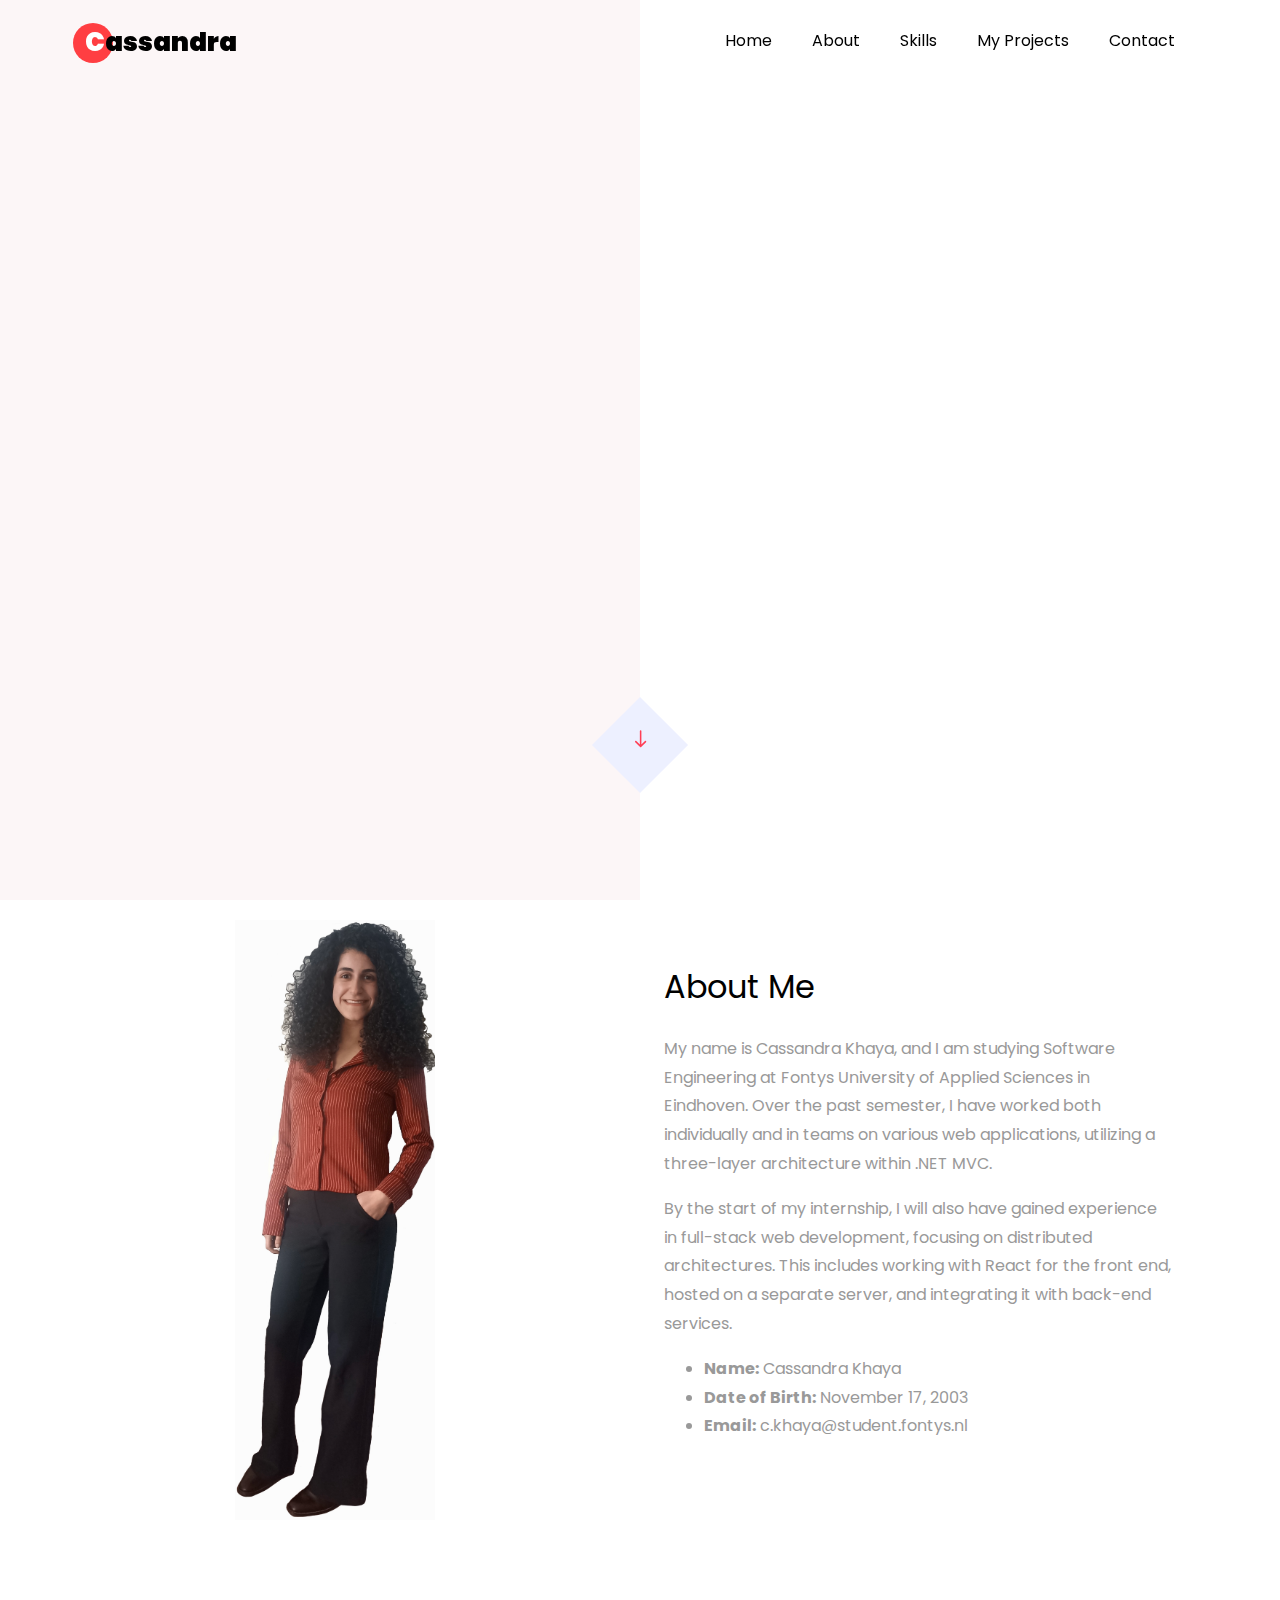
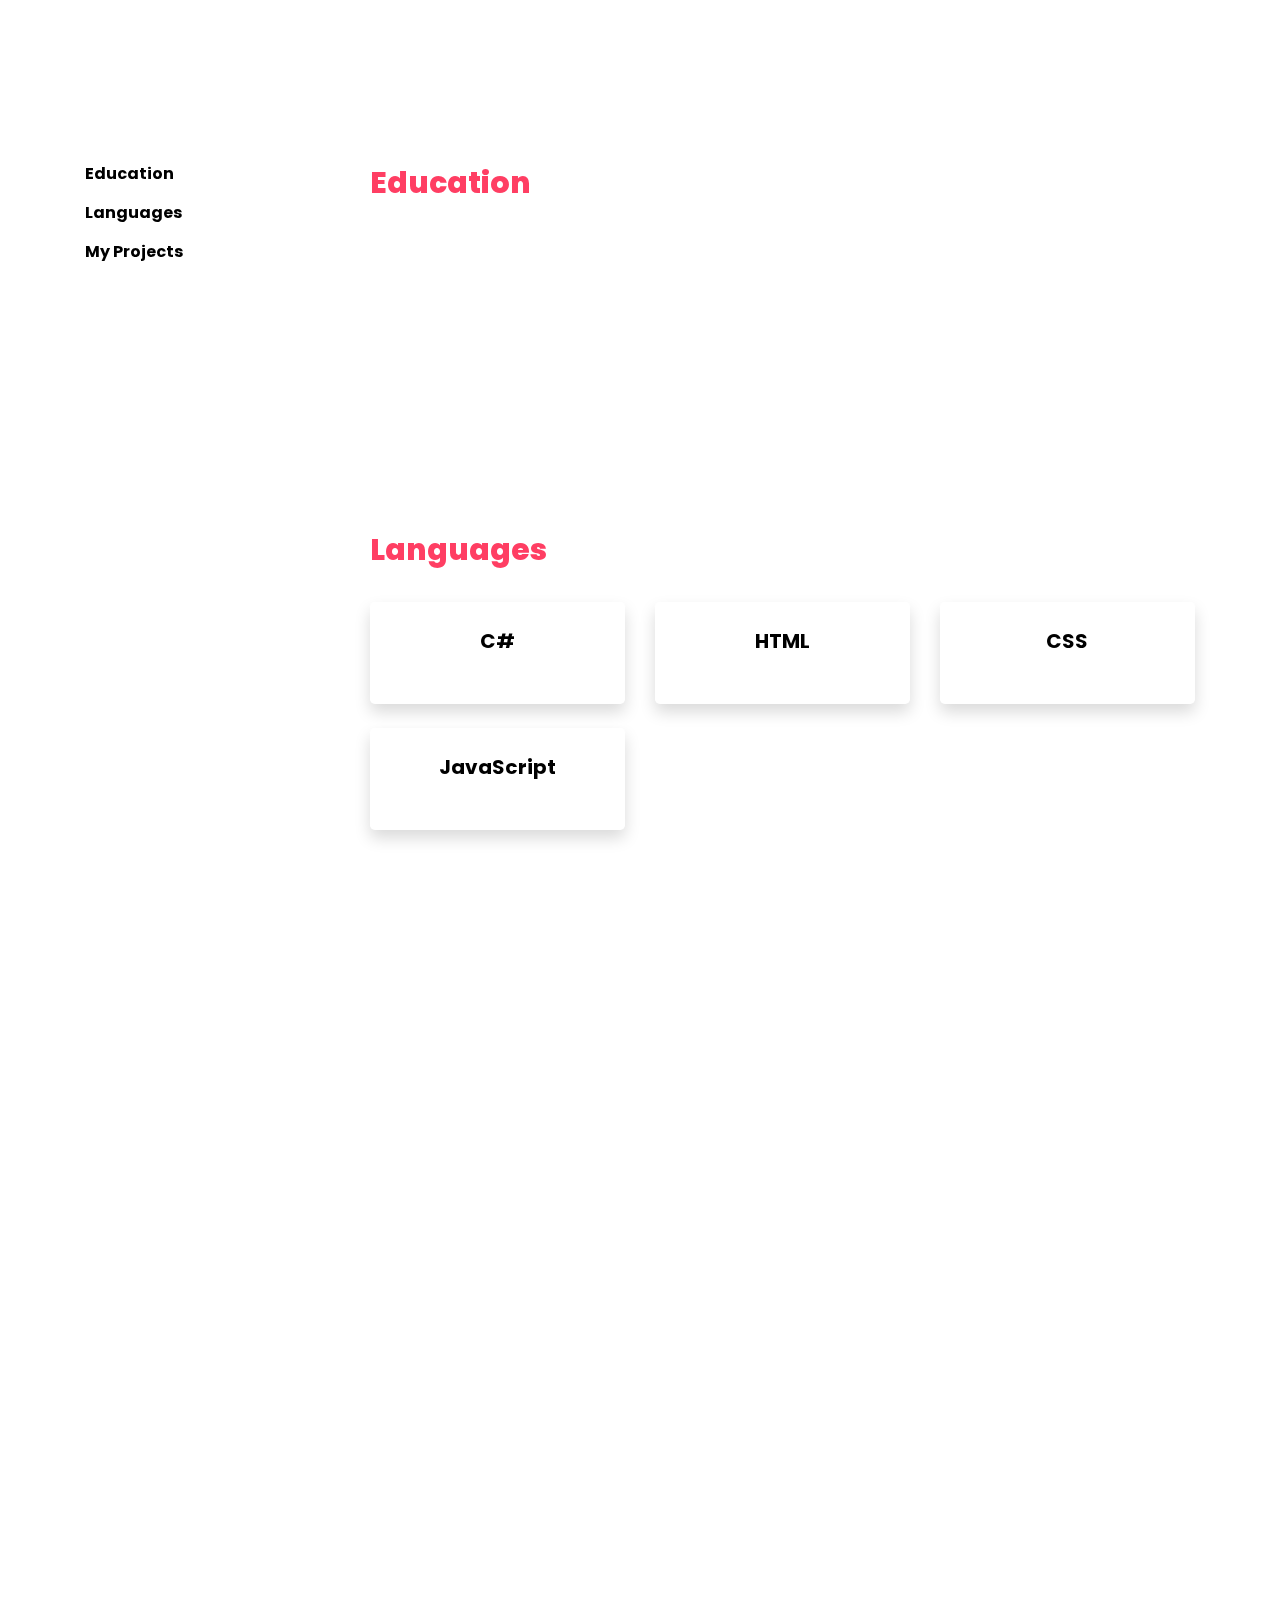
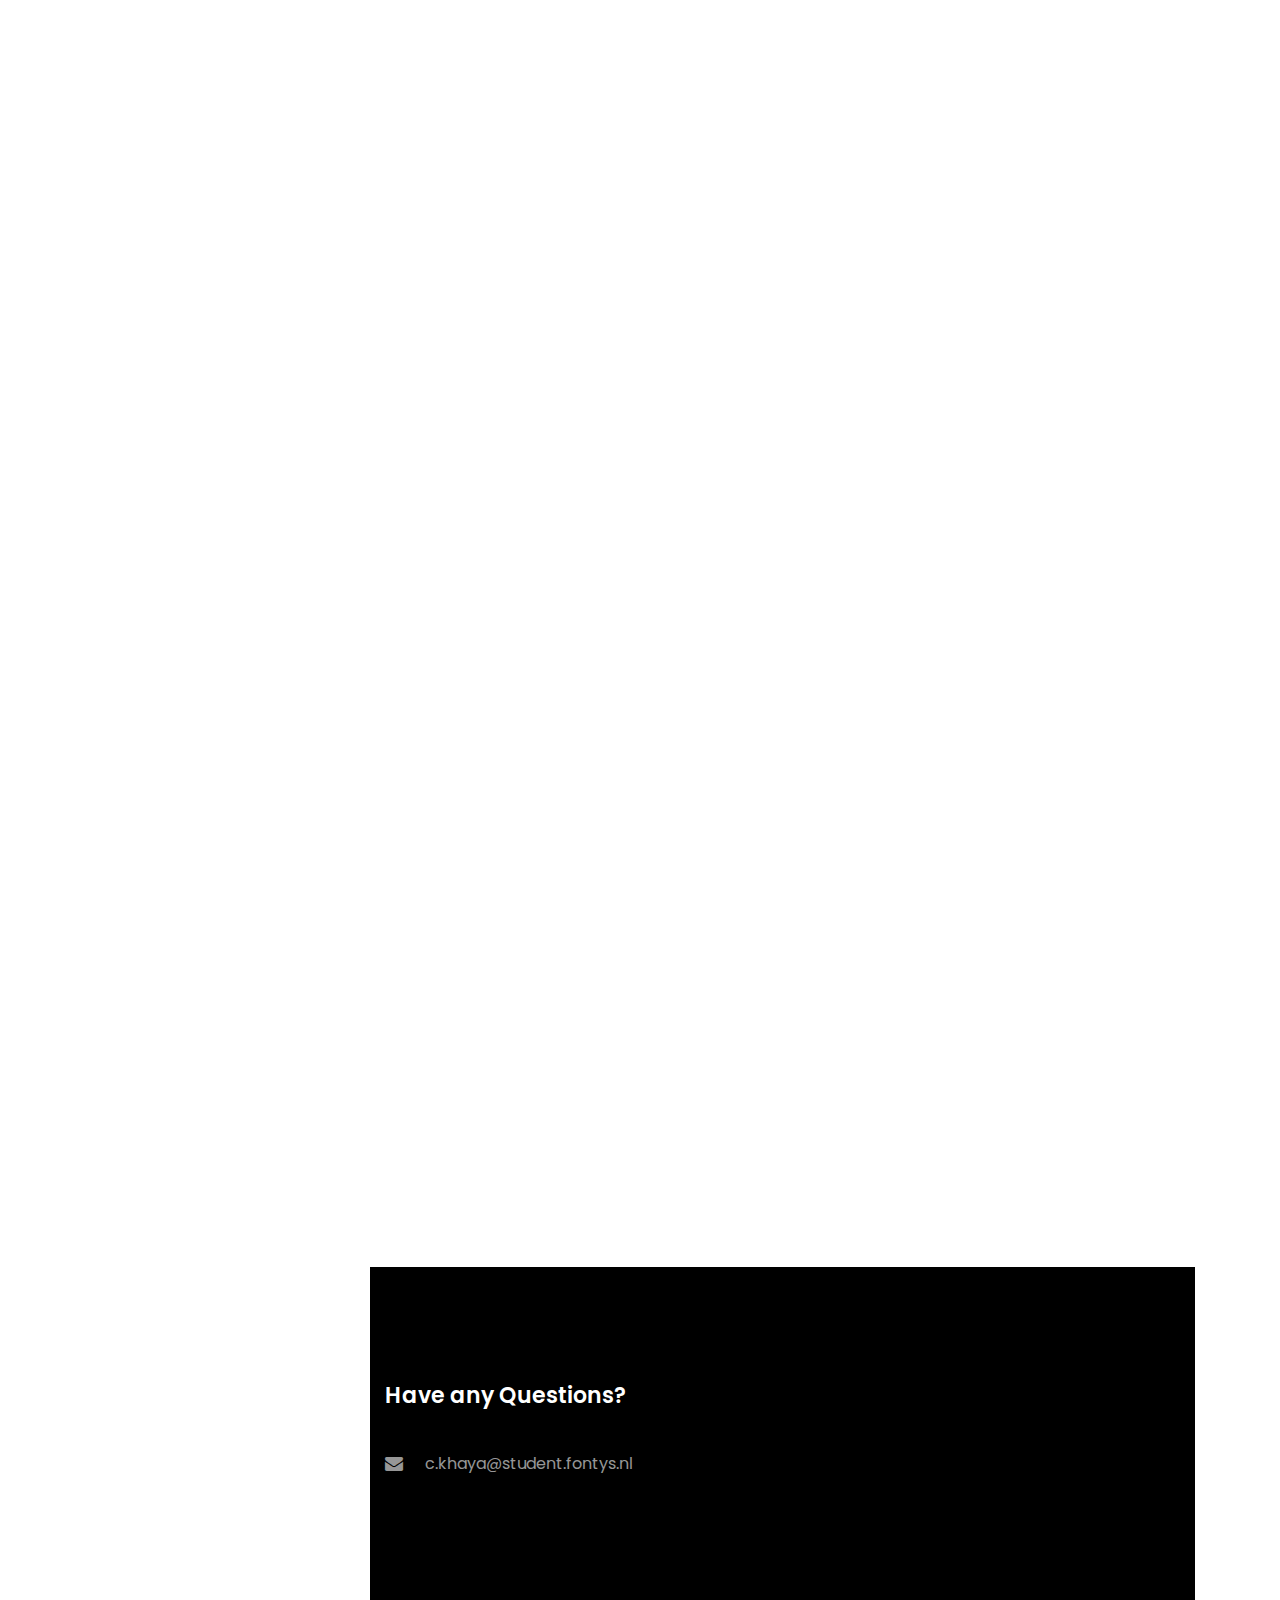
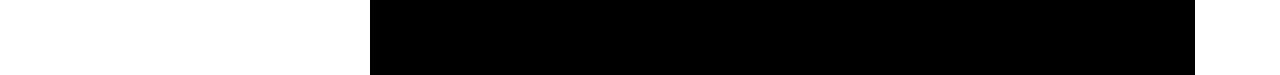
<file: index.html>
<!DOCTYPE html>
<html lang="en">

<head>
	<title>Cassandra </title>
	<meta charset="utf-8">
	<meta name="viewport" content="width=device-width, initial-scale=1, shrink-to-fit=no">

	<link href="https://fonts.googleapis.com/css?family=Poppins:100,200,300,400,500,600,700,800,900" rel="stylesheet">

	<link rel="stylesheet" href="css/open-iconic-bootstrap.min.css">
	<link rel="stylesheet" href="css/animate.css">

	<link rel="stylesheet" href="css/owl.carousel.min.css">
	<link rel="stylesheet" href="css/owl.theme.default.min.css">
	<link rel="stylesheet" href="css/magnific-popup.css">

	<link rel="stylesheet" href="css/aos.css">

	<link rel="stylesheet" href="css/ionicons.min.css">

	<link rel="stylesheet" href="css/flaticon.css">
	<link rel="stylesheet" href="css/icomoon.css">
	<link rel="stylesheet" href="css/style.css">
</head>

<body data-spy="scroll" data-target=".site-navbar-target" data-offset="300">


	<nav class="navbar navbar-expand-lg navbar-dark ftco_navbar ftco-navbar-light site-navbar-target" id="ftco-navbar">
		<div class="container">
			<a class="navbar-brand" href="index.html"><span>C</span>assandra</a>
			<button class="navbar-toggler js-fh5co-nav-toggle fh5co-nav-toggle" type="button" data-toggle="collapse"
				data-target="#ftco-nav" aria-controls="ftco-nav" aria-expanded="false" aria-label="Toggle navigation">
				<span class="oi oi-menu"></span> Menu
			</button>

			<div class="collapse navbar-collapse" id="ftco-nav">
				<ul class="navbar-nav nav ml-auto">
					<li class="nav-item"><a href="#home-section" class="nav-link"><span>Home</span></a></li>
					<li class="nav-item"><a href="#about-section" class="nav-link"><span>About</span></a></li>
					<li class="nav-item"><a href="#resume-section" class="nav-link"><span>Skills</span></a></li>
					<li class="nav-item"><a href="#blog-section" class="nav-link"><span>My Projects</span></a></li>
					<li class="nav-item"><a href="#contact-section" class="nav-link"><span>Contact</span></a></li>
				</ul>
			</div>
		</div>
	</nav>
	<section class="hero-wrap js-fullheight">
		<div class="overlay"></div>
		<div class="container">
			<div class="row no-gutters slider-text js-fullheight justify-content-center align-items-center">
				<div class="col-lg-8 col-md-6 ftco-animate d-flex align-items-center">
					<div class="text text-center">
						<span class="subheading">Hey! I am</span>
						<h1>Cassandra Khaya</h1>
						<h2>I'm a
							<span class="txt-rotate" data-period="2000"
								data-rotate='[ "Web Designer.", "Developer.", "Painter.", "Sculptor.", "Creative Artist." ]'></span>
						</h2>
					</div>
				</div>
			</div>
		</div>
		</div>
		<div class="mouse">
			<a href="#" class="mouse-icon">
				<div class="mouse-wheel"><span class="ion-ios-arrow-round-down"></span></div>
			</a>
		</div>
	</section>
	<section class="ftco-about img ftco-section ftco-no-pt ftco-no-pb" id="about-section">
		<div class="container">
			<div class="row d-flex no-gutters align-items-center"> <!-- Center aligns image and text -->
				<!-- Image Column -->
				<div class="col-md-6 col-lg-6 d-flex">
					<div class="img-about img d-flex align-items-stretch flex-shrink-0"
						style="max-width: 500px; height: 600px; margin-top: 20px;">
						<!-- Adjust margin-top to lower image -->
						<div class="overlay"></div>
						<div class="img d-flex align-self-stretch align-items-center" style="background-image:url(images/about.jpg); 
                                background-size: contain; 
                                background-position: center top; 
                                background-repeat: no-repeat; 
                                width: 100%; height: 100%;">
						</div>
					</div>
				</div>

				<!-- Text Column -->
				<div class="col-md-6 col-lg-6 d-flex align-items-center">
					<div class="about-text p-4">
						<h2 class="mb-4">About Me</h2>
						<p>
							My name is Cassandra Khaya, and I am studying Software Engineering at Fontys University of
							Applied Sciences in Eindhoven.
							Over the past semester, I have worked both individually and in teams on various web
							applications, utilizing a three-layer
							architecture within .NET MVC.
						</p>
						<p>
							By the start of my internship, I will also have gained experience in full-stack web
							development, focusing on distributed architectures.
							This includes working with React for the front end, hosted on a separate server, and
							integrating it with back-end services.
						</p>
						<ul>
							<li><strong>Name:</strong> Cassandra Khaya</li>
							<li><strong>Date of Birth:</strong> November 17, 2003</li>
							<li><strong>Email:</strong> c.khaya@student.fontys.nl</li>
						</ul>
						<!--<a href="#" class="btn btn-primary">Download CV</a>-->
					</div>
				</div>
			</div>
		</div>
	</section>

	<!--
				<section class="ftco-about img ftco-section ftco-no-pt ftco-no-pb" id="about-section">
    	<div class="container">
    		<div class="row d-flex no-gutters">
    			<div class="col-md-6 col-lg-6 d-flex">
    				<div class="img-about img d-flex align-items-stretch">
									<div class="overlay"></div>
	    				<div class="img d-flex align-self-stretch align-items-center" style="background-image:url(images/about.jpg);">
						<div class="img-about img d-flex align-items-stretch flex-shrink-0" style="max-width: 400px; height: 500px;">
    <div class="overlay"></div>
    <div class="img d-flex align-self-stretch align-items-center" style="background-image:url(images/about.jpg); background-size: contain; background-position: center center; background-repeat: no-repeat; width: 100%; height: 100%;">
    </div>
</div>
	
	    				</div>
    				</div>
    			</div>
    			<div class="col-md-6 col-lg-6 pl-md-5 py-5">
    				<div class="row justify-content-start pb-3">
		          <div class="col-md-12 heading-section ftco-animate">
		          	<h1 class="big">About</h1>
		            <h2 class="mb-4">About Me</h2>
		            <p>My name is Cassandra Khaya, and I am studying Software Engineering at Fontys University of Applied Sciences in Eindhoven. Over the past semester, I have worked both individually and in teams on various web applications, utilizing a three-layer architecture within .NET MVC. By the start of my internship, I will also have gained experience in full-stack web development, focusing on distributed architectures. This includes working with React for the front end, hosted on a separate server, and integrating it with back-end services.</p>
		            <ul class="about-info mt-4 px-md-0 px-2">
		            	<li class="d-flex"><span>Name:</span> <span>Cassandra Khaya</span></li>
		            	<li class="d-flex"><span>Date of birth:</span> <span>November 17, 2003</span></li>
		            	<li class="d-flex"><span>Email:</span> <span>c.khaya@student.fontys.nl</span></li>
		            </ul>
		          </div>
		        </div>
										-->
	<!--
											<div class="counter-wrap ftco-animate d-flex mt-md-3">
              <div class="text">
              	<p class="mb-4">
	                <span class="number" data-number="120">0</span>
	                <span>Project complete</span>
                </p>
																-->
	<!--
																<p><a href="#" class="btn btn-primary py-3 px-3">Download CV</a></p>
              </div>
	          </div>
	        </div>
        </div>
    	</div>
					-->
	</section>

	<section class="ftco-section ftco-partner">
		<div class="container">
			<div class="row">
				<!--
							<div class="col-sm ftco-animate">
    				<a href="#" class="partner"><img src="images/partner-1.png" class="img-fluid" alt="Colorlib Template"></a>
    			</div>
    			<div class="col-sm ftco-animate">
    				<a href="#" class="partner"><img src="images/partner-2.png" class="img-fluid" alt="Colorlib Template"></a>
    			</div>
    			<div class="col-sm ftco-animate">
    				<a href="#" class="partner"><img src="images/partner-3.png" class="img-fluid" alt="Colorlib Template"></a>
    			</div>
    			<div class="col-sm ftco-animate">
    				<a href="#" class="partner"><img src="images/partner-4.png" class="img-fluid" alt="Colorlib Template"></a>
    			</div>
    			<div class="col-sm ftco-animate">
    				<a href="#" class="partner"><img src="images/partner-5.png" class="img-fluid" alt="Colorlib Template"></a>
    			</div>
							-->
			</div>
		</div>
	</section>

	<section class="ftco-section ftco-no-pb goto-here" id="resume-section">
		<div class="container">
			<div class="row">
				<div class="col-md-3">
					<nav id="navi">
						<ul>
							<li><a href="#page-1">Education</a></li>
							<li><a href="#page-3">Languages</a></li>
							<li><a href="#page-5">My Projects</a></li>


						</ul>
					</nav>
				</div>
				<div class="col-md-9">
					<div id="page-1" class="page one">
						<h2 class="heading">Education</h2>
						<div class="resume-wrap d-flex ftco-animate">
							<div class="icon d-flex align-items-center justify-content-center">
								<span class="flaticon-ideas"></span>
							</div>
							<div class="text pl-3">
								<span class="date">2023-now</span>
								<h2>Associate Degree Software Engineering</h2>
								<span class="position">Fontys ICT, Eindhoven</span>
							</div>
						</div>
						<div class="resume-wrap d-flex ftco-animate">
							<div class="icon d-flex align-items-center justify-content-center">
								<span class="flaticon-ideas"></span>
							</div>
							<div class="text pl-3">
								<span class="date">2022-2023</span>
								<h2>Bachelor Art Education</h2>
								<span class="position">Fontys Art Academy </span>
							</div>
						</div>
						<!--
									<div class="resume-wrap d-flex ftco-animate">
	    					<div class="icon d-flex align-items-center justify-content-center">
					    		<span class="flaticon-ideas"></span>
					    	</div>
					    	<div class="text pl-3">
		    					<span class="date">2014-2015</span>
		    					<h2>Diploma in Computer</h2>
		    					<span class="position">Cambridge University</span>
		    					<p>A small river named Duden flows by their place and supplies it with the necessary regelialia. It is a paradisematic country, in which roasted parts of sentences fly into your mouth.</p>
		    				</div>
	    				</div>
	    				<div class="resume-wrap d-flex ftco-animate">
	    					<div class="icon d-flex align-items-center justify-content-center">
					    		<span class="flaticon-ideas"></span>
					    	</div>
					    	<div class="text pl-3">
		    					<span class="date">2014-2015</span>
		    					<h2>Art &amp; Creative Director</h2>
		    					<span class="position">Cambridge University</span>
		    					<p>A small river named Duden flows by their place and supplies it with the necessary regelialia. It is a paradisematic country, in which roasted parts of sentences fly into your mouth.</p>
		    				</div>
	    				</div>
					  </div>
							-->

						<!--
							<div id="page-2" class= "page two">
					  	<h2 class="heading">Experience</h2>
					    <div class="resume-wrap d-flex ftco-animate">
					    	<div class="icon d-flex align-items-center justify-content-center">
					    		<span class="flaticon-ideas"></span>
					    	</div>
					    	<div class="text pl-3">
		    					<span class="date">2014-2015</span>
		    					<h2>Software Developer</h2>
		    					<span class="position">Cambridge University</span>
		    					<p>A small river named Duden flows by their place and supplies it with the necessary regelialia. It is a paradisematic country, in which roasted parts of sentences fly into your mouth.</p>
		    				</div>
	    				</div>
	    				<div class="resume-wrap d-flex ftco-animate">
	    					<div class="icon d-flex align-items-center justify-content-center">
					    		<span class="flaticon-ideas"></span>
					    	</div>
					    	<div class="text pl-3">
		    					<span class="date">2014-2015</span>
		    					<h2>Web Designer</h2>
		    					<span class="position">Cambridge University</span>
		    					<p>A small river named Duden flows by their place and supplies it with the necessary regelialia. It is a paradisematic country, in which roasted parts of sentences fly into your mouth.</p>
		    				</div>
	    				</div>
	    				<div class="resume-wrap d-flex ftco-animate">
	    					<div class="icon d-flex align-items-center justify-content-center">
					    		<span class="flaticon-ideas"></span>
					    	</div>
					    	<div class="text pl-3">
		    					<span class="date">2014-2015</span>
		    					<h2>Web Marketing</h2>
		    					<span class="position">Cambridge University</span>
		    					<p>A small river named Duden flows by their place and supplies it with the necessary regelialia. It is a paradisematic country, in which roasted parts of sentences fly into your mouth.</p>
		    				</div>
	    				</div>
	    				<div class="resume-wrap d-flex ftco-animate">
	    					<div class="icon d-flex align-items-center justify-content-center">
					    		<span class="flaticon-ideas"></span>
					    	</div>
					    	<div class="text pl-3">
		    					<span class="date">2014-2015</span>
		    					<h2>Art &amp; Creative Director</h2>
		    					<span class="position">Side Tech</span>
		    					<p>A small river named Duden flows by their place and supplies it with the necessary regelialia. It is a paradisematic country, in which roasted parts of sentences fly into your mouth.</p>
		    				</div>
	    				</div>
	    				<div class="resume-wrap d-flex ftco-animate">
	    					<div class="icon d-flex align-items-center justify-content-center">
					    		<span class="flaticon-ideas"></span>
					    	</div>
					    	<div class="text pl-3">
		    					<span class="date">2014-2015</span>
		    					<h2>Wordpress Developer</h2>
		    					<span class="position">Cambridge University</span>
		    					<p>A small river named Duden flows by their place and supplies it with the necessary regelialia. It is a paradisematic country, in which roasted parts of sentences fly into your mouth.</p>
		    				</div>
	    				</div>
	    				<div class="resume-wrap d-flex ftco-animate">
	    					<div class="icon d-flex align-items-center justify-content-center">
					    		<span class="flaticon-ideas"></span>
					    	</div>
					    	<div class="text pl-3">
		    					<span class="date">2017-2018</span>
		    					<h2>UI/UX Designer</h2>
		    					<span class="position">Cambridge University</span>
		    					<p>A small river named Duden flows by their place and supplies it with the necessary regelialia. It is a paradisematic country, in which roasted parts of sentences fly into your mouth.</p>
		    				</div>
	    				</div>
					  </div>
							-->
						<div id="page-3" class="page three">
							<h2 class="heading">Languages</h2>
							<div class="row progress-circle mb-5">
								<div class="col-lg-4 mb-4">
									<div class="bg-white rounded-lg shadow p-4">
										<h2 class="h5 font-weight-bold text-center mb-4">C#</h2>

									</div>
								</div>

								<div class="col-lg-4 mb-4">
									<div class="bg-white rounded-lg shadow p-4">
										<h2 class="h5 font-weight-bold text-center mb-4">HTML</h2>
									</div>
								</div>

								<div class="col-lg-4 mb-4">
									<div class="bg-white rounded-lg shadow p-4">
										<h2 class="h5 font-weight-bold text-center mb-4">CSS</h2>
									</div>
								</div>

								<div class="col-lg-4 mb-4">
									<div class="bg-white rounded-lg shadow p-4">
										<h2 class="h5 font-weight-bold text-center mb-4">JavaScript</h2>
									</div>
								</div>
							</div>

							<!--
							<div id="page-4" class= "page four">
					    <h2 class="heading">Awards</h2>
					    <div class="resume-wrap d-flex ftco-animate">
					    	<div class="icon d-flex align-items-center justify-content-center">
					    		<span class="flaticon-ideas"></span>
					    	</div>
					    	<div class="text pl-3">
		    					<span class="date">2014-2015</span>
		    					<h2>Top 10 Web Developer</h2>
		    					<span class="position">Cambridge University</span>
		    					<p>A small river named Duden flows by their place and supplies it with the necessary regelialia. It is a paradisematic country, in which roasted parts of sentences fly into your mouth.</p>
	    					</div>
	    				</div>
	    				<div class="resume-wrap d-flex ftco-animate">
	    					<div class="icon d-flex align-items-center justify-content-center">
					    		<span class="flaticon-ideas"></span>
					    	</div>
					    	<div class="text pl-3">
		    					<span class="date">2014-2015</span>
		    					<h2>Top 5 LeaderShip Exellence Winner</h2>
		    					<span class="position">Cambridge University</span>
		    					<p>A small river named Duden flows by their place and supplies it with the necessary regelialia. It is a paradisematic country, in which roasted parts of sentences fly into your mouth.</p>
		    				</div>
	    				</div>
	    				<div class="resume-wrap d-flex ftco-animate">
	    					<div class="icon d-flex align-items-center justify-content-center">
					    		<span class="flaticon-ideas"></span>
					    	</div>
					    	<div class="text pl-3">
		    					<span class="date">2014-2015</span>
		    					<h2>Top 4 Web Tester</h2>
		    					<span class="position">Cambridge University</span>
		    					<p>A small river named Duden flows by their place and supplies it with the necessary regelialia. It is a paradisematic country, in which roasted parts of sentences fly into your mouth.</p>
		    				</div>
	    				</div>
	    				<div class="resume-wrap d-flex ftco-animate">
	    					<div class="icon d-flex align-items-center justify-content-center">
					    		<span class="flaticon-ideas"></span>
					    	</div>
					    	<div class="text pl-3">
		    					<span class="date">2014-2015</span>
		    					<h2>Art &amp; Creative Director</h2>
		    					<span class="position">Cambridge University</span>
		    					<p>A small river named Duden flows by their place and supplies it with the necessary regelialia. It is a paradisematic country, in which roasted parts of sentences fly into your mouth.</p>
		    				</div>
	    				</div>
					  </div>
					</div>
					-->
						</div>
					</div>
					<!--</section>-->





					<section class="ftco-section" id="blog-section">
						<div class="container">
							<div class="row justify-content-center mb-5 pb-5">
								<div class="col-md-7 heading-section text-center ftco-animate">
									<!--<h1 class="big big-2">Blog</h1>-->
									<div id="page-5" class="page five">
										<h2 class="heading">My Projects</h2>
										<!--<h2 class="mb-4">My Projects</h2>-->
									</div>
								</div>
								<div class="row d-flex">
									<div class="col-md-4 d-flex ftco-animate">
										<div class="blog-entry justify-content-end">
											<a href="Cre8tfolioII.html" class="block-20"
												style="background-image: url('images/image_1.jpg');">
											</a>
											<div class="text mt-3 float-right d-block">
												<h3 class="heading"><a href="Cre8tfolioII.html">Cre8tfolio II</a></h3>
												<div class="d-flex align-items-center mb-3 meta">
													<p class="mb-0">
														<span class="mr-2">Current Project</span>
														<!--<a href="#" class="mr-2">Admin</a>-->
														<!--<a href="#" class="meta-chat"><span class="icon-chat"></span> 3</a>-->
													</p>
												</div>
												<p>For my current personal project I would like to build a portfolio/
													blog application where users can also view each other’s accounts and
													follow one another. My goal is to create a combination of LinkedIn
													and a normal social media platform.</p>
											</div>
										</div>
									</div>
									<div class="col-md-4 d-flex ftco-animate">
										<div class="blog-entry">
											<a href="SelfServiceRestaurant.html" class="block-20"
												style="background-image: url('images/image_3.jpg');">
											</a>
											<div class="text mt-3 float-right d-block">
												<h3 class="heading"><a href="SelfServiceRestaurant.html">Self Service
														Restaurant Application</a></h3>
												<div class="d-flex align-items-center mb-3 meta">
													<p class="mb-0">
														<span class="mr-2">Current Project</span>
														<!--<a href="#" class="mr-2">Admin</a>-->
													</p>
												</div>
												<p>This QR-based restaurant ordering system enables customers to scan a
													QR code to access a digital menu, place orders, and send them
													directly to the kitchen, where staff can manage and track orders in
													real time.</p>
											</div>
										</div>
									</div>
									<div class="col-md-4 d-flex ftco-animate">
										<div class="blog-entry justify-content-end">
											<a href="Cre8tfolioI.html" class="block-20"
												style="background-image: url('images/SmallerpageI.jpg');">
											</a>
											<div class="text mt-3 float-right d-block">
												<h3 class="heading"><a href="Cre8tfolioI.html">Cre8tfolio I</a></h3>
												<div class="d-flex align-items-center mb-3 meta">
													<p class="mb-0">
														<span class="mr-2">January 17, 2025</span>
														<!--<a href="#" class="mr-2">Admin</a>-->
													</p>
												</div>
												<p>The portfolio application is a platform for showcasing projects
													through interconnected portfolio and blog posts, featuring user
													authentication, CRUD operations, image uploads, and a blog-style
													layout, built with a three-layer architecture (BLL, DAL, PL) using
													C# and HTML/CSS.</p>
											</div>

										</div>
									</div>
									<div class="col-md-4 d-flex ftco-animate">
										<div class="blog-entry">
											<a href="RockstarsIT.html" class="block-20"
												style="background-image: url('images/image_333.jpg');">
											</a>
											<div class="text mt-3 float-right d-block">
												<h3 class="heading"><a href="RockstarsIT.html">Rockstars IT Den
														Bosch</a></h3>
												<div class="d-flex align-items-center mb-3 meta">
													<p class="mb-0">
														<span class="mr-2">January 17, 2025</span>
														<!--<a href="#" class="mr-2">Admin</a>-->
													</p>
												</div>
												<p>The Rockstar Proftaak is an application designed to manage, send, and
													analyze surveys within an organization, specifically targeting
													squads (groups of Rockstar IT professionals). </p>
											</div>

										</div>
									</div>
								</div>
							</div>
					</section>






					<footer class="ftco-footer ftco-section">
						<div class="container">
							<div class="row mb-5">



								<div class="col-md">
									<div class="ftco-footer-widget mb-4">
										<h2 class="ftco-heading-2">Have any Questions?</h2>
										<div class="block-23 mb-3">
											<ul>
												<li><a href="#"><span class="icon icon-envelope"></span><span
															class="text">c.khaya@student.fontys.nl</span></a></li>
											</ul>


										</div>
									</div>
								</div>
							</div>
							<div class="row">
								<div class="col-md-12 text-center">


								</div>
							</div>
						</div>
					</footer>



					<!-- loader -->
					<div id="ftco-loader" class="show fullscreen"><svg class="circular" width="48px" height="48px">
							<circle class="path-bg" cx="24" cy="24" r="22" fill="none" stroke-width="4"
								stroke="#eeeeee" />
							<circle class="path" cx="24" cy="24" r="22" fill="none" stroke-width="4"
								stroke-miterlimit="10" stroke="#F96D00" />
						</svg></div>


					<script src="js/jquery.min.js"></script>
					<script src="js/jquery-migrate-3.0.1.min.js"></script>
					<script src="js/popper.min.js"></script>
					<script src="js/bootstrap.min.js"></script>
					<script src="js/jquery.easing.1.3.js"></script>
					<script src="js/jquery.waypoints.min.js"></script>
					<script src="js/jquery.stellar.min.js"></script>
					<script src="js/owl.carousel.min.js"></script>
					<script src="js/jquery.magnific-popup.min.js"></script>
					<script src="js/aos.js"></script>
					<script src="js/jquery.animateNumber.min.js"></script>
					<script src="js/scrollax.min.js"></script>

					<script src="js/main.js"></script>

</body>

</html>
</file>
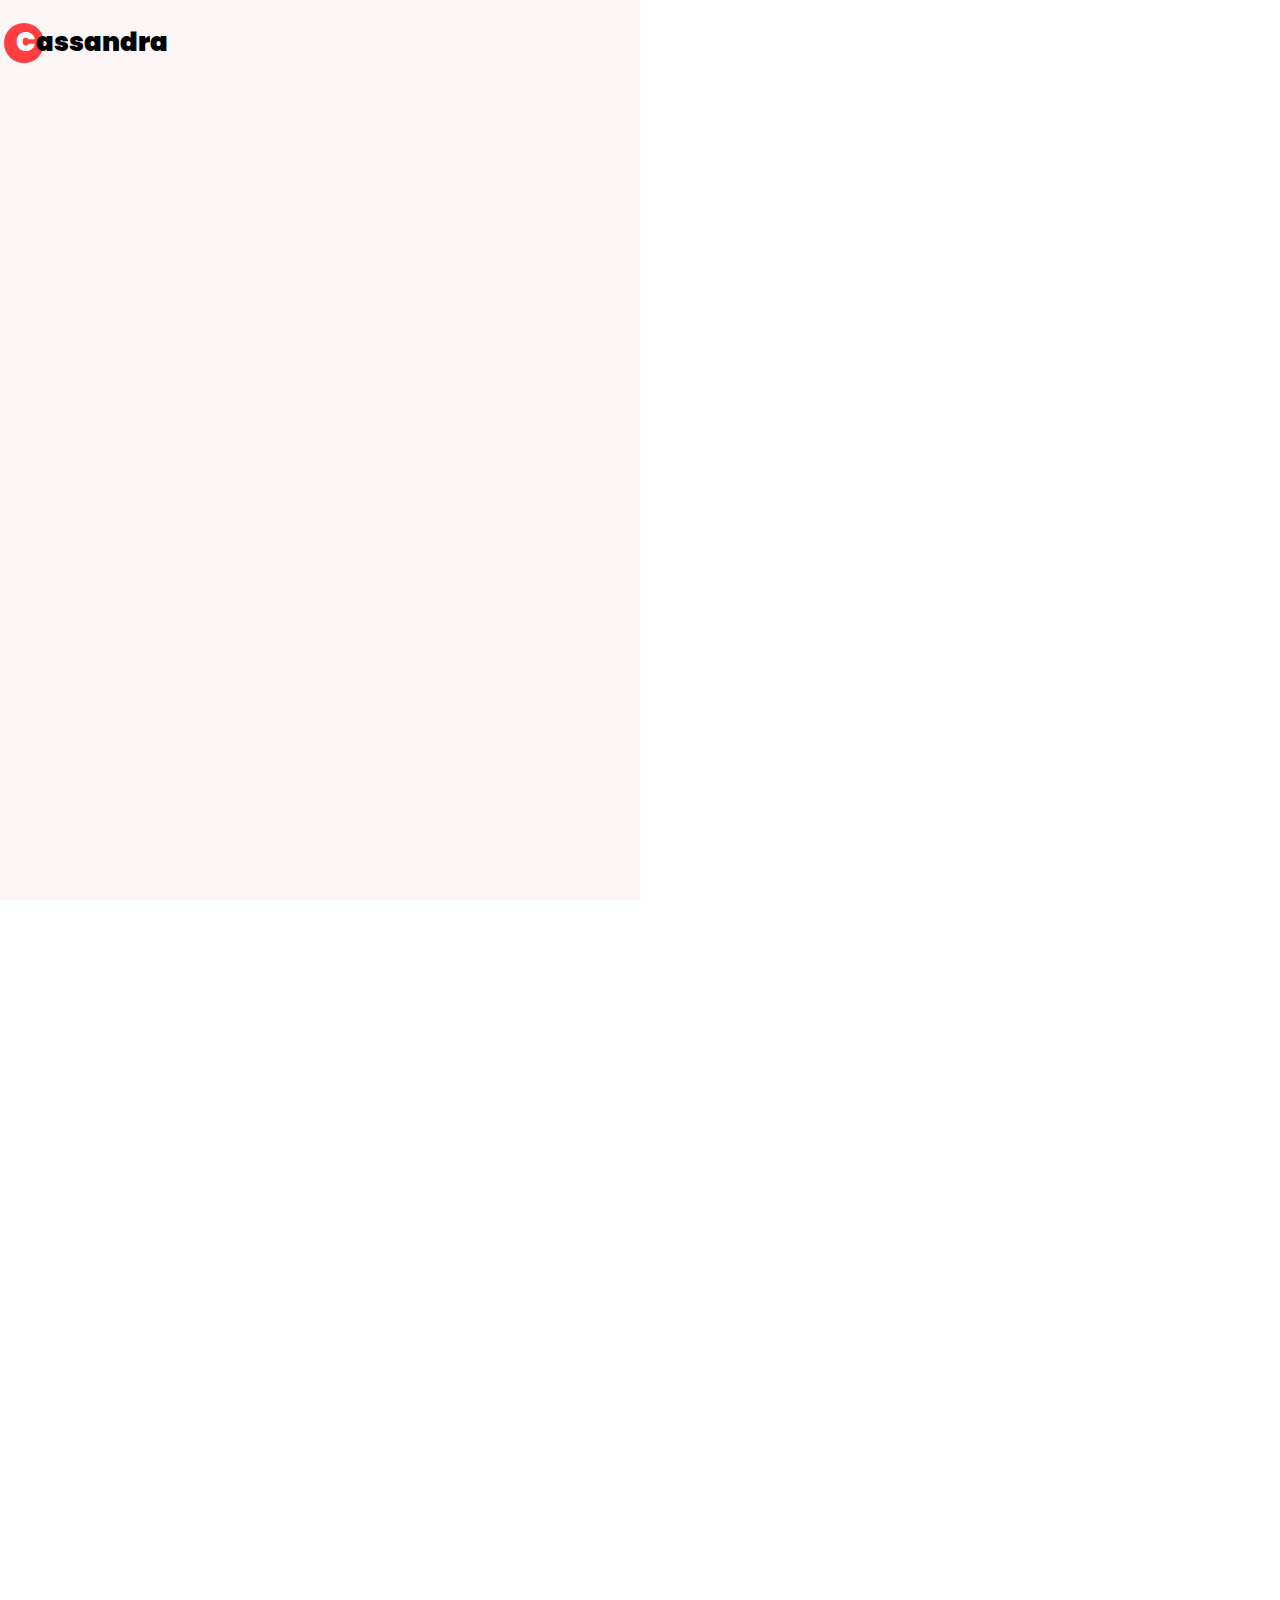
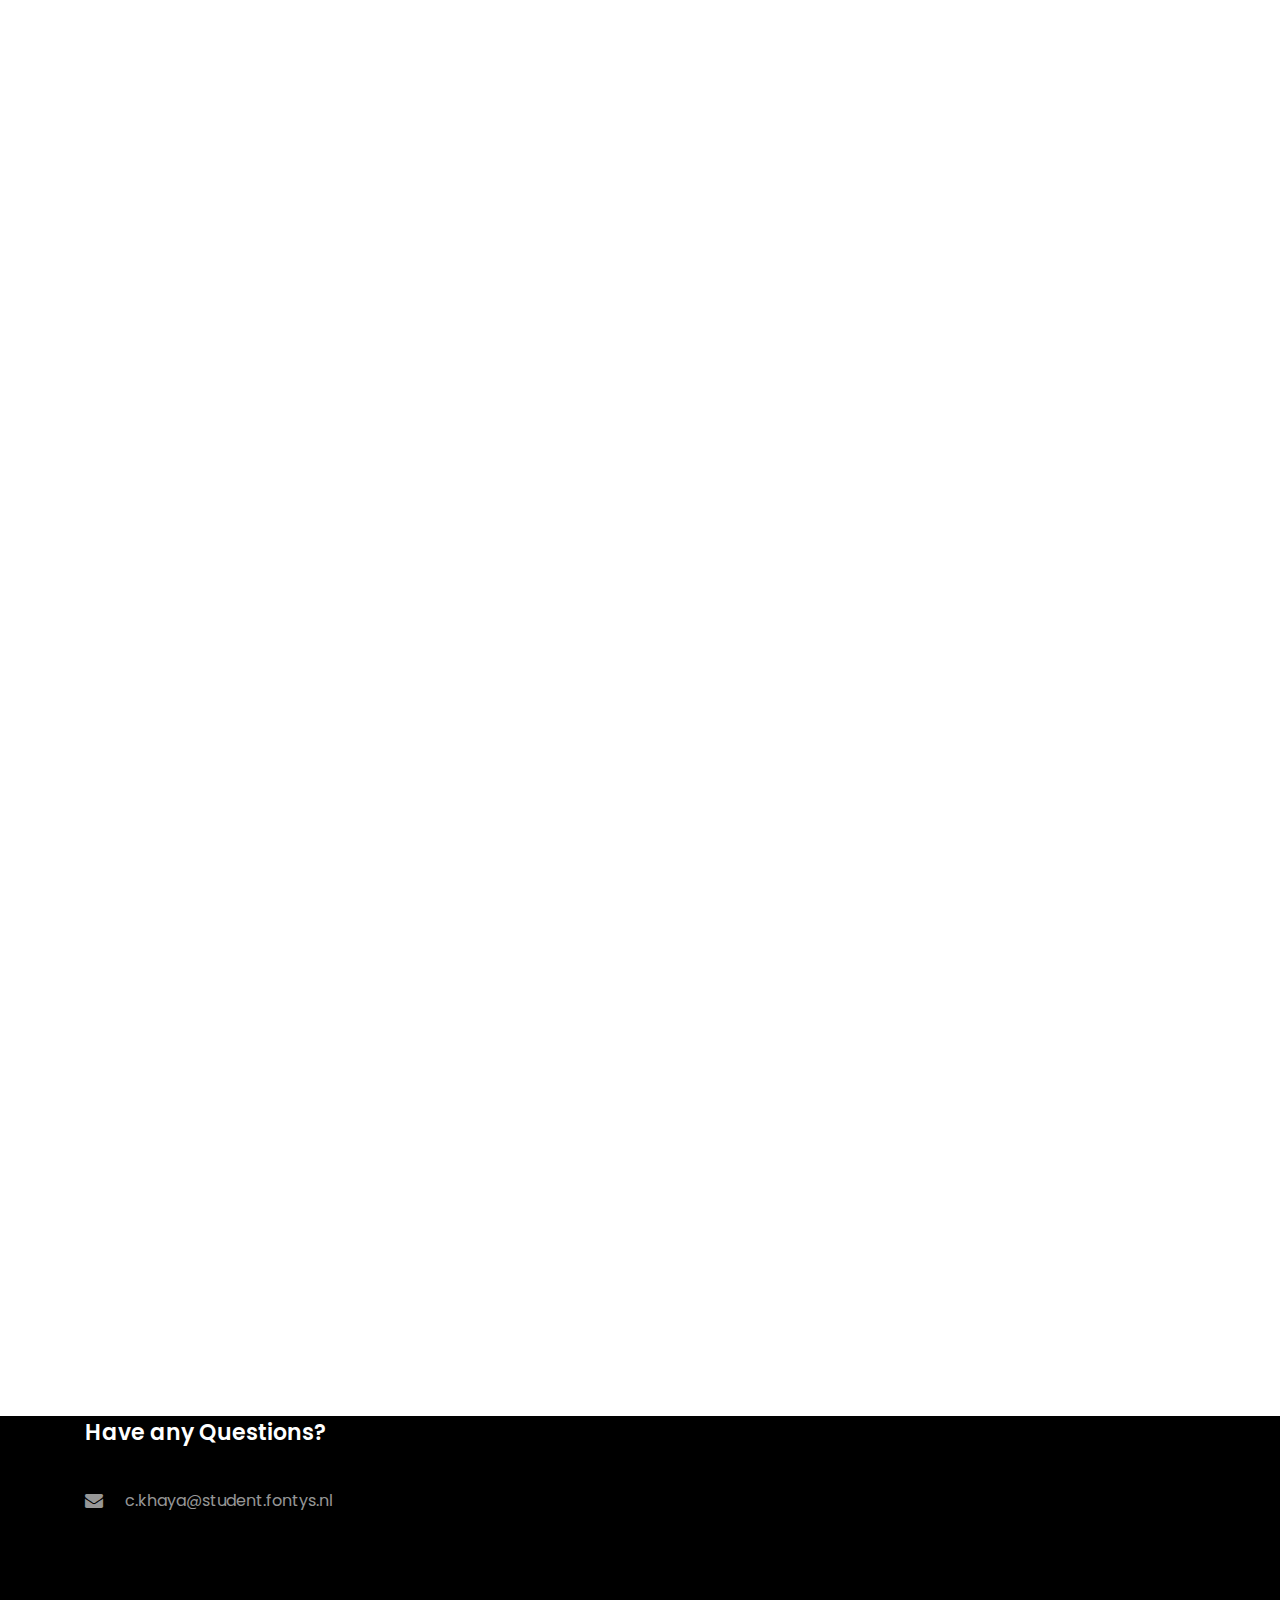
<file: Cre8tfolioI.html>
<!DOCTYPE html>
<html lang="en">

<head>
  <meta charset="utf-8">
  <meta name="viewport" content="width=device-width, initial-scale=1, shrink-to-fit=no">

  <link href="https://fonts.googleapis.com/css?family=Poppins:100,200,300,400,500,600,700,800,900" rel="stylesheet">

  <link rel="stylesheet" href="css/open-iconic-bootstrap.min.css">
  <link rel="stylesheet" href="css/animate.css">
  <link rel="stylesheet" href="css/owl.carousel.min.css">
  <link rel="stylesheet" href="css/owl.theme.default.min.css">
  <link rel="stylesheet" href="css/magnific-popup.css">
  <link rel="stylesheet" href="css/aos.css">
  <link rel="stylesheet" href="css/ionicons.min.css">
  <link rel="stylesheet" href="css/flaticon.css">
  <link rel="stylesheet" href="css/icomoon.css">
  <link rel="stylesheet" href="css/style.css">
  <style>
    /* Ensure full height for the hero section */
    .hero-wrap.js-fullheight {
      height: 100vh;
    }

    /* Remove padding and margin from the container-fluid */
    .container-fluid {
      padding: 0;
      margin: 0;
    }

    /* Ensure full width for the content */
    .ftco-section {
      width: 100%;
      max-width: 100%;
      padding: 0;
    }

    /* Adjust column layout */
    .col-lg-8,
    .col-lg-4 {
      padding: 0;
    }
  </style>
</head>

<body data-spy="scroll" data-target=".site-navbar-target" data-offset="300">
  <nav class="navbar navbar-expand-lg navbar-dark ftco_navbar ftco-navbar-light site-navbar-target" id="ftco-navbar">
    <div class="container-fluid">
      <a class="navbar-brand" href="index.html"><span>C</span>assandra</a>
      <button class="navbar-toggler js-fh5co-nav-toggle fh5co-nav-toggle" type="button" data-toggle="collapse"
        data-target="#ftco-nav" aria-controls="ftco-nav" aria-expanded="false" aria-label="Toggle navigation">
        <!--<span class="oi oi-menu"></span> Menu-->
      </button>
    </div>
  </nav>

  <div class="hero-wrap js-fullheight">
    <div class="overlay"></div>
    <div class="container-fluid">
      <div class="row no-gutters slider-text js-fullheight justify-content-center align-items-center">
        <div class="col-lg-10 ftco-animate d-flex align-items-center">
          <div class="text text-center">
            <h1 class="mb-3 bread">Cre8tfolio I</h1>
            <p class="breadcrumbs"><span class="mr-2"><a href="index.html">Home <i
                    class="ion-ios-arrow-forward"></i></a></span> <span>Cre8tfolio I <i
                  class="ion-ios-arrow-forward"></i></span></p>
            <p>
              <!--<img src="images/Cre8tfolioIPage.jpg" alt="" class="img-fluid">-->
            </p>
            <button onclick="window.open('https://github.com/cassandrakhaya/Cre8tfolioProjectS2.git', '_blank')"
              class="btn btn-primary" style="padding: 12px 24px; 
               font-size: 12px; 
               border-radius: 5px; 
               transition: transform 0.3s ease;">
              Bezoek mijn GitHub-project
            </button>
          </div>
        </div>
      </div>
    </div>
  </div>

  <section class="ftco-section">
    <div class="container">
      <div class="row">
        <div class="col-lg-8 ftco-animate">
          <h2 class="mb-3">Project Description</h2>
          <p>For my previous personal project, I built a portfolio/blog application. My approach was to initially focus
            entirely on the backend of the application.</p>
          <p>I implemented user authentication and profile management. Additionally, I developed CRUD endpoints to
            manage the various projects that users upload. This included creating new projects, managing existing ones,
            updating project details, and deleting posts. To achieve this, I designed a database model and used MySQL to
            interact with the database.</p>
          <p>After completing the backend, I worked on the frontend, where I designed and built various forms. I also
            developed functionality to add images to articles. The articles are published in a blog-style layout,
            featuring titles and dates.</p>
          <p>For the backend, I used C# in an object-oriented manner, and the frontend was developed using HTML and CSS.
            The application is divided into three layers: the Business Logic Layer (BLL), Data Access Layer (DAL), and
            Presentation Layer (PL). The PL is further divided into a Model, Controller, and View, where each component
            has a specific function.</p>
          <p>
            <img src="images/image_2.jpg" alt="" class="img-fluid">
          </p>

          <p>In the final version of the application, portfolio and blog posts are closely connected: when clicking on a
            portfolio post, the user is redirected to the associated blog post. Additionally, visitors can post comments
            on blog posts, which can be deleted by the admin. I ultimately decided not to add a text editor with
            formatting options, except for the ability to add images. This will be considered for a future version of
            the application.</p>
          <h2 class="mb-3 mt-5">Three-Layer Architecture</h2>
          <h5>(PL) Presentation Layer – Responsible for the user interface.</h5>
          <h5>(BLL) Business Logic Layer – Acts as a bridge between the DAL and PL, handling business logic.</h5>
          <h5>(DAL) Data Access Layer – Responsible for data storage and retrieval.</h5>
          <p>This project follows a three-layer architecture, meaning that the user interface, data storage/retrieval,
            and business logic are separated.</p>
          <p>The Business Logic Layer (BLL) is the most critical part of the application and is often referred to as the
            "Core." The BLL is responsible for processing data from the Presentation Layer (PL) and preparing it before
            sending it back. Additionally, the BLL communicates with the Data Access Layer (DAL) to retrieve or modify
            data as needed.</p>
          <p>Since the BLL forms the core of the application, the system cannot function without it.</p>
          <h5>This architecture offers several advantages:</h5>
          <p>It simplifies maintenance, as errors can be tracked more easily because each layer can be tested
            separately.</p>
          <p>It enables reuse of layers across different applications.</p>
          <p>In a team environment, this structure ensures that modifications can be made without impacting other parts
            of the application.</p>
          <div class="tag-widget post-tag-container mb-5 mt-5">
            <div class="tagcloud">
              <a href="#" class="tag-cloud-link">Life</a>
              <a href="#" class="tag-cloud-link">Sport</a>
              <a href="#" class="tag-cloud-link">Tech</a>
              <a href="#" class="tag-cloud-link">Travel</a>
            </div>
          </div>
        </div> <!-- .col-md-8 -->
        <div class="col-lg-4 sidebar ftco-animate">
          <!-- Sidebar content here -->
        </div>
      </div>
    </div>
  </section>

  <footer class="ftco-footer ftco-section">
    <div class="container">
      <div class="row mb-5">



        <div class="col-md">
          <div class="ftco-footer-widget mb-4">
            <h2 class="ftco-heading-2">Have any Questions?</h2>
            <div class="block-23 mb-3">
              <ul>
                <li><a href="#"><span class="icon icon-envelope"></span><span
                      class="text">c.khaya@student.fontys.nl</span></a></li>
              </ul>


            </div>
          </div>
        </div>
      </div>
      <div class="row">
        <div class="col-md-12 text-center">


        </div>
      </div>
    </div>
  </footer>

  <!-- Scripts -->
  <script src="js/jquery.min.js"></script>
  <script src="js/jquery-migrate-3.0.1.min.js"></script>
  <script src="js/popper.min.js"></script>
  <script src="js/bootstrap.min.js"></script>
  <script src="js/jquery.easing.1.3.js"></script>
  <script src="js/jquery.waypoints.min.js"></script>
  <script src="js/jquery.stellar.min.js"></script>
  <script src="js/owl.carousel.min.js"></script>
  <script src="js/jquery.magnific-popup.min.js"></script>
  <script src="js/aos.js"></script>
  <script src="js/jquery.animateNumber.min.js"></script>
  <script src="js/scrollax.min.js"></script>
  <script src="js/main.js"></script>
</body>

</html>
</file>
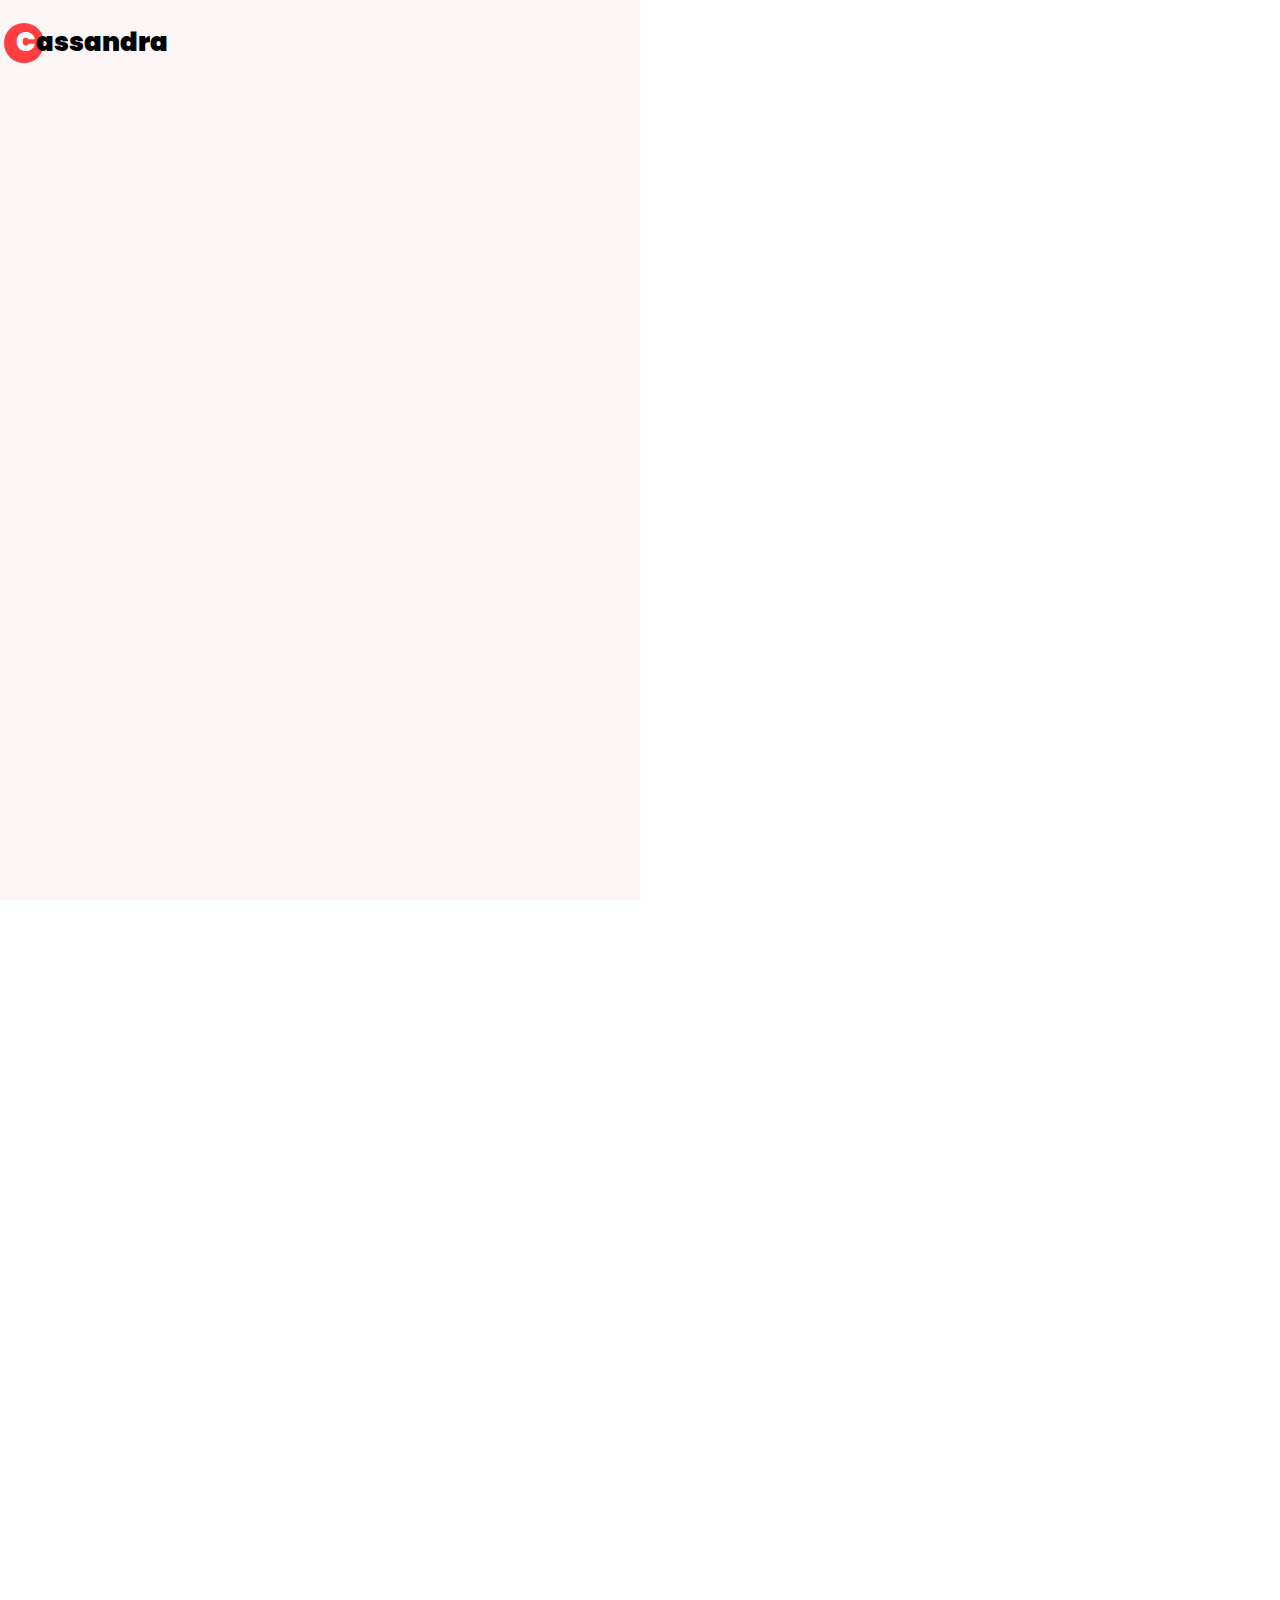
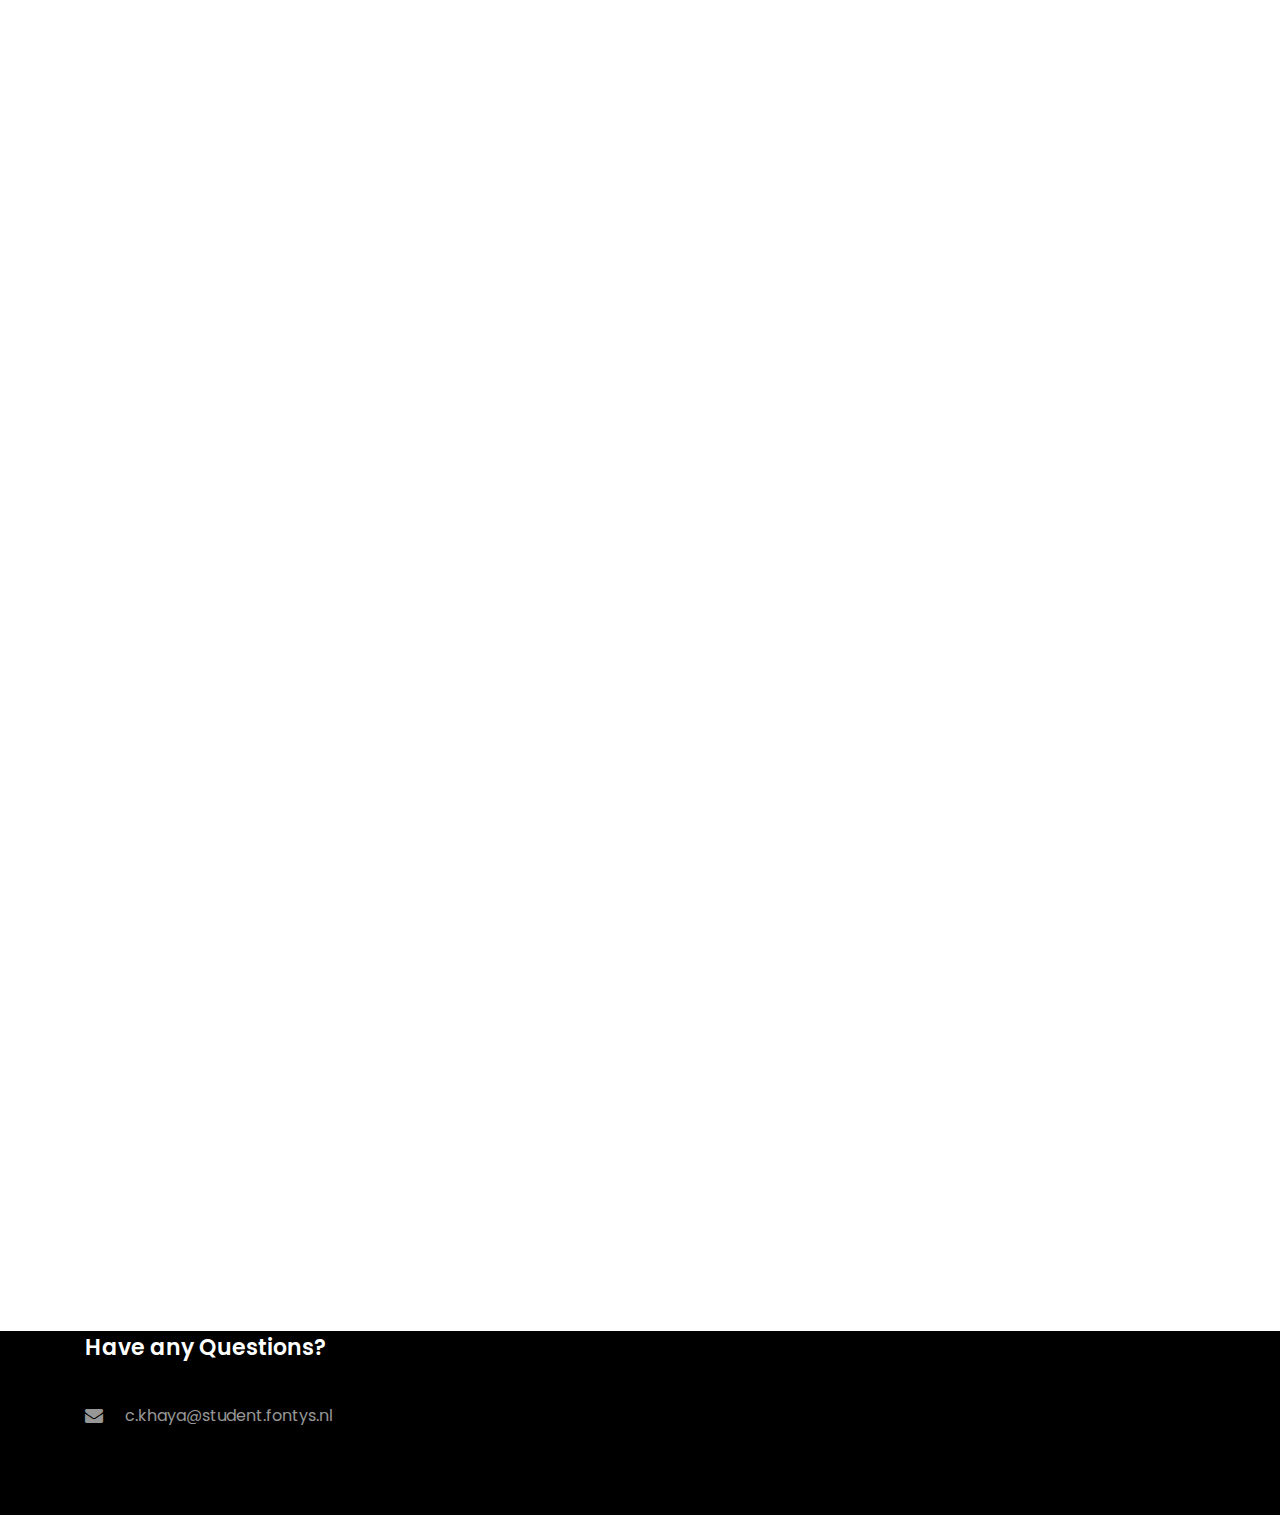
<file: Cre8tfolioII.html>
<!DOCTYPE html>
<html lang="en">

<head>
  <meta charset="utf-8">
  <meta name="viewport" content="width=device-width, initial-scale=1, shrink-to-fit=no">

  <link href="https://fonts.googleapis.com/css?family=Poppins:100,200,300,400,500,600,700,800,900" rel="stylesheet">

  <link rel="stylesheet" href="css/open-iconic-bootstrap.min.css">
  <link rel="stylesheet" href="css/animate.css">
  <link rel="stylesheet" href="css/owl.carousel.min.css">
  <link rel="stylesheet" href="css/owl.theme.default.min.css">
  <link rel="stylesheet" href="css/magnific-popup.css">
  <link rel="stylesheet" href="css/aos.css">
  <link rel="stylesheet" href="css/ionicons.min.css">
  <link rel="stylesheet" href="css/flaticon.css">
  <link rel="stylesheet" href="css/icomoon.css">
  <link rel="stylesheet" href="css/style.css">
  <style>
    /* Ensure full height for the hero section */
    .hero-wrap.js-fullheight {
      height: 100vh;
    }

    /* Remove padding and margin from the container-fluid */
    .container-fluid {
      padding: 0;
      margin: 0;
    }

    /* Ensure full width for the content */
    .ftco-section {
      width: 100%;
      max-width: 100%;
      padding: 0;
    }

    /* Adjust column layout */
    .col-lg-8,
    .col-lg-4 {
      padding: 0;
    }
  </style>
</head>

<body data-spy="scroll" data-target=".site-navbar-target" data-offset="300">
  <nav class="navbar navbar-expand-lg navbar-dark ftco_navbar ftco-navbar-light site-navbar-target" id="ftco-navbar">
    <div class="container-fluid">
      <a class="navbar-brand" href="index.html"><span>C</span>assandra</a>
      <button class="navbar-toggler js-fh5co-nav-toggle fh5co-nav-toggle" type="button" data-toggle="collapse"
        data-target="#ftco-nav" aria-controls="ftco-nav" aria-expanded="false" aria-label="Toggle navigation">
        <!--<span class="oi oi-menu"></span> Menu-->
      </button>
    </div>
  </nav>

  <div class="hero-wrap js-fullheight">
    <div class="overlay"></div>
    <div class="container-fluid">
      <div class="row no-gutters slider-text js-fullheight justify-content-center align-items-center">
        <div class="col-lg-10 ftco-animate d-flex align-items-center">
          <div class="text text-center">
            <h1 class="mb-3 bread">Cre8tfolio II</h1>
            <p class="breadcrumbs"><span class="mr-2"><a href="index.html">Home <i
                    class="ion-ios-arrow-forward"></i></a></span> <span>Cre8tfolio II <i
                  class="ion-ios-arrow-forward"></i></span></p>
            <p>
              <!--<img src="images/Cre8tfolioIPage.jpg" alt="" class="img-fluid">-->
            </p>

          </div>
        </div>
      </div>
    </div>
  </div>

  <section class="ftco-section">
    <div class="container">
      <div class="row">
        <div class="col-lg-8 ftco-animate">
          <h2 class="mb-3">Project Description</h2>
          <h5>Project goal</h5>
          <p>For my current personal project I would like to build a portfolio/ blog application where users can also
            view each other’s accounts and follow one another. My goal is to create a combination of LinkedIn and a
            normal social media platform.</p>
          <h5>Strategy (Agile approach like SCRUM)</h5>
          <p>I will be using the Agile approach, specifically Scrum, for this application. Agile emphasizes
            transparency, adaptability and knowledge sharing. I have chosen Scrum because it is one of the most widely
            used Agile frameworks, as it has a clear structure with predictable sprints.</p>
          <h5>Backend</h5>
          <p>The program will be built using .NET Core as it is more widely adopted that the .NET Framework. It is even
            considered the future of .NET, and I want to develop my skills in this area for future use. Additionally,
            .NET is much more flexible than the .NET Framework since it supports multiple platforms, whereas the .NET
            Framework is limited to Windows.

            I am choosing .NET over Java primarily because I already have some familiarity with it, and continuing to
            work with .NET will deepen my understanding of it.</p>
          <h5>Frontend</h5>
          <p> For the Frontend, I have chosen to work with the JavaScript framework React because it is one of the newer
            frameworks recognized for its stability. Unlike Angular, which undergoes major updates every six months,
            React ensures that what I learn now will remain relevant in the future.
            Additionally, React has a large community, providing a lot of resources for learning.
            The entry barrier from Angular is also considered to be much higher than that of React. </p>
          <p>
            <img src="images/Cre8tfolioIIPostII.jpg" alt="" class="img-fluid">
          <p></p>
          </p>
          <button
            onclick="window.open('https://www.figma.com/design/uNm5QRCYHYB1DLjhnBLVH4/Cre8tfolio?node-id=32-48&t=Gi8ZpCW7CimOk5Fu-1', '_blank')"
            class="btn btn-primary" style="padding: 12px 24px; 
               font-size: 12px; 
               border-radius: 5px; 
               transition: transform 0.3s ease;">

            Figma Link
          </button>

          <h2 class="mb-3 mt-5">User Stories</h2>
          <p>
            <!--<img src="images/Use.jpg" alt="" class="img-fluid">-->
          </p>
          <p>• As a new user, I want to register for an account and log in securely, so that I can access my
            personalized portfolio/blog and manage my content.</p>
          <p>• As a user, I want to be able to change my password with my email. </p>
          <p>• As a user, I want to be able to view another user’s account and follow them/ unfollow them.</p>
          <p>• As a user, I want to be able to create a new portfolio item and delete them once they’ve been created.
          </p>
          <p>• As a user, I want to be able to like and to comment on other users’ items.</p>
          <p>• As a user, I want to be able to adjust the layout of the portfolio part of my account. </p>
          <p>• As a user, I want to be able to view the analytics and notifications of my </p>
          <div class="tag-widget post-tag-container mb-5 mt-5">
            <div class="tagcloud">
              <a href="#" class="tag-cloud-link">Life</a>
              <a href="#" class="tag-cloud-link">Sport</a>
              <a href="#" class="tag-cloud-link">Tech</a>
              <a href="#" class="tag-cloud-link">Travel</a>
            </div>
          </div>
        </div> <!-- .col-md-8 -->
        <div class="col-lg-4 sidebar ftco-animate">
          <!-- Sidebar content here -->
        </div>
      </div>
    </div>
  </section>

  <footer class="ftco-footer ftco-section">
    <div class="container">
      <div class="row mb-5">



        <div class="col-md">
          <div class="ftco-footer-widget mb-4">
            <h2 class="ftco-heading-2">Have any Questions?</h2>
            <div class="block-23 mb-3">
              <ul>
                <li><a href="#"><span class="icon icon-envelope"></span><span
                      class="text">c.khaya@student.fontys.nl</span></a></li>
              </ul>


            </div>
          </div>
        </div>
      </div>
      <div class="row">
        <div class="col-md-12 text-center">


        </div>
      </div>
    </div>
  </footer>

  <!-- Scripts -->
  <script src="js/jquery.min.js"></script>
  <script src="js/jquery-migrate-3.0.1.min.js"></script>
  <script src="js/popper.min.js"></script>
  <script src="js/bootstrap.min.js"></script>
  <script src="js/jquery.easing.1.3.js"></script>
  <script src="js/jquery.waypoints.min.js"></script>
  <script src="js/jquery.stellar.min.js"></script>
  <script src="js/owl.carousel.min.js"></script>
  <script src="js/jquery.magnific-popup.min.js"></script>
  <script src="js/aos.js"></script>
  <script src="js/jquery.animateNumber.min.js"></script>
  <script src="js/scrollax.min.js"></script>
  <script src="js/main.js"></script>
</body>

</html>
</file>
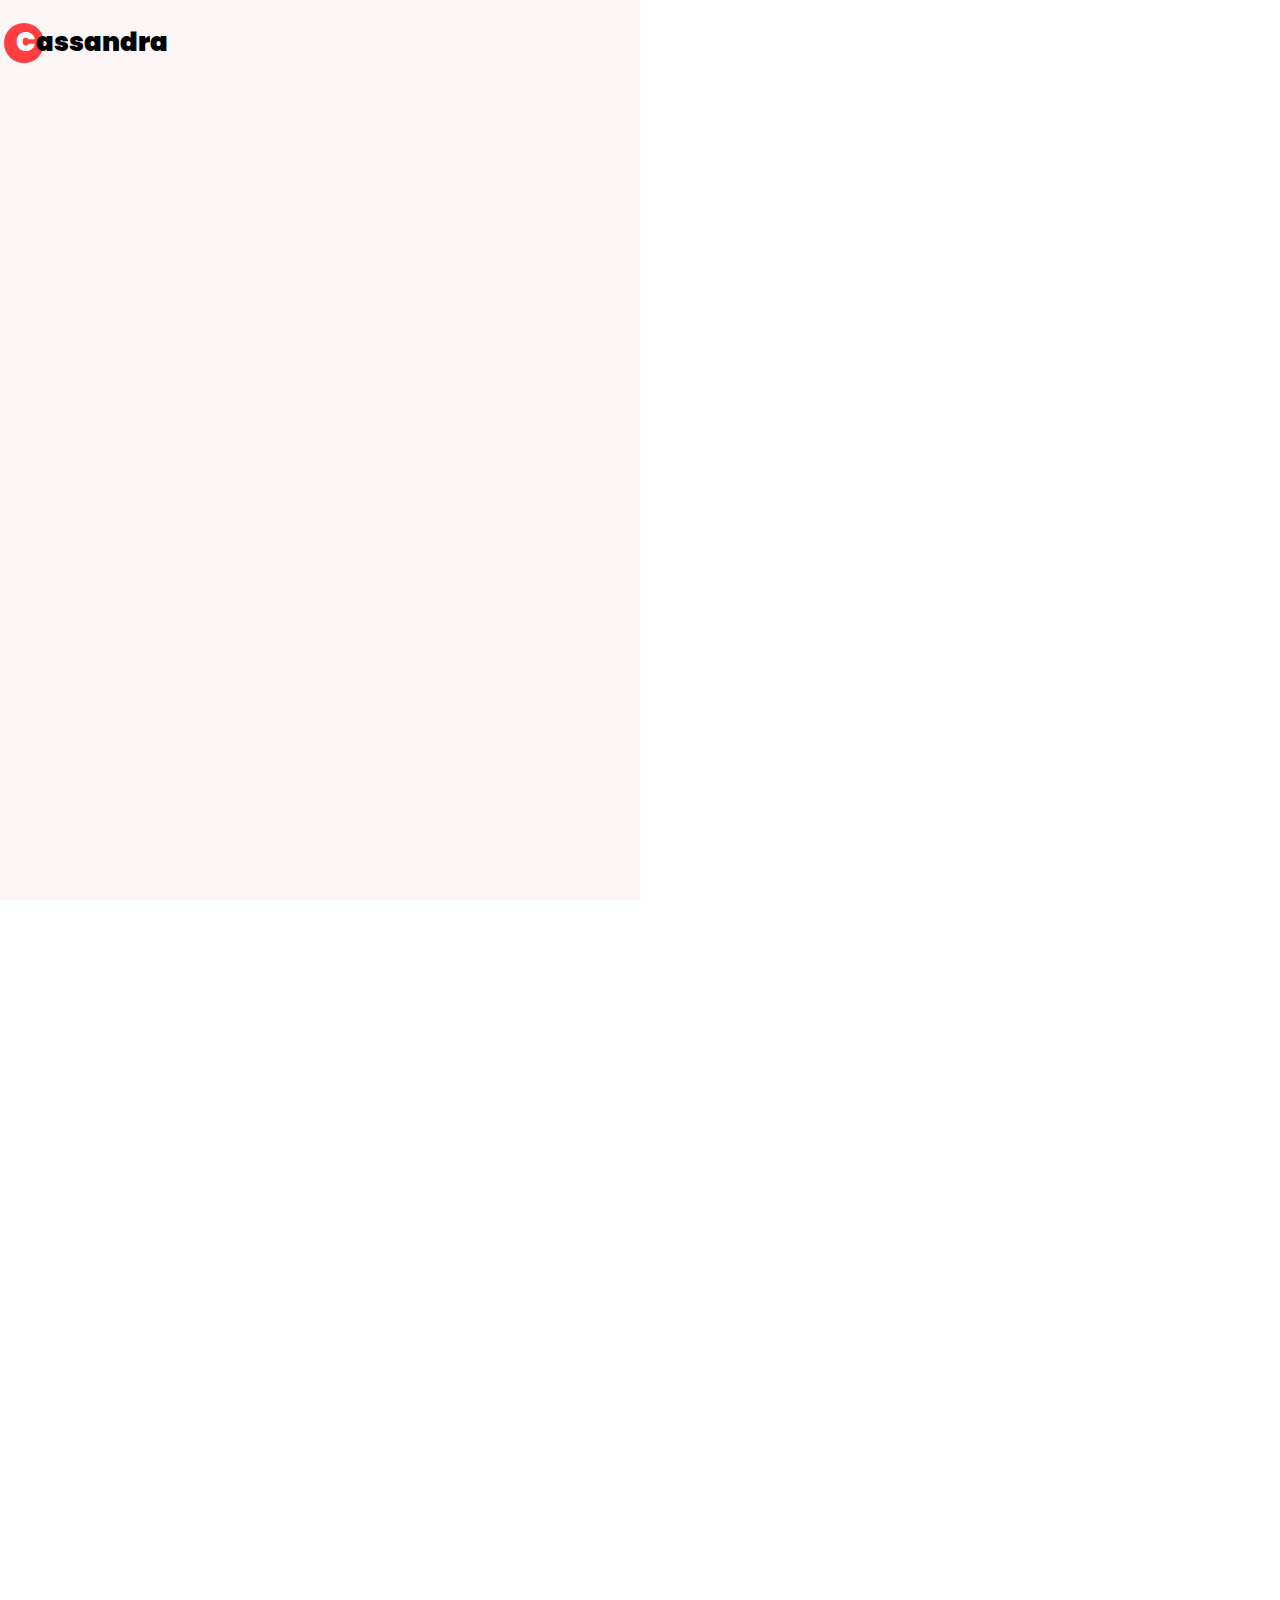
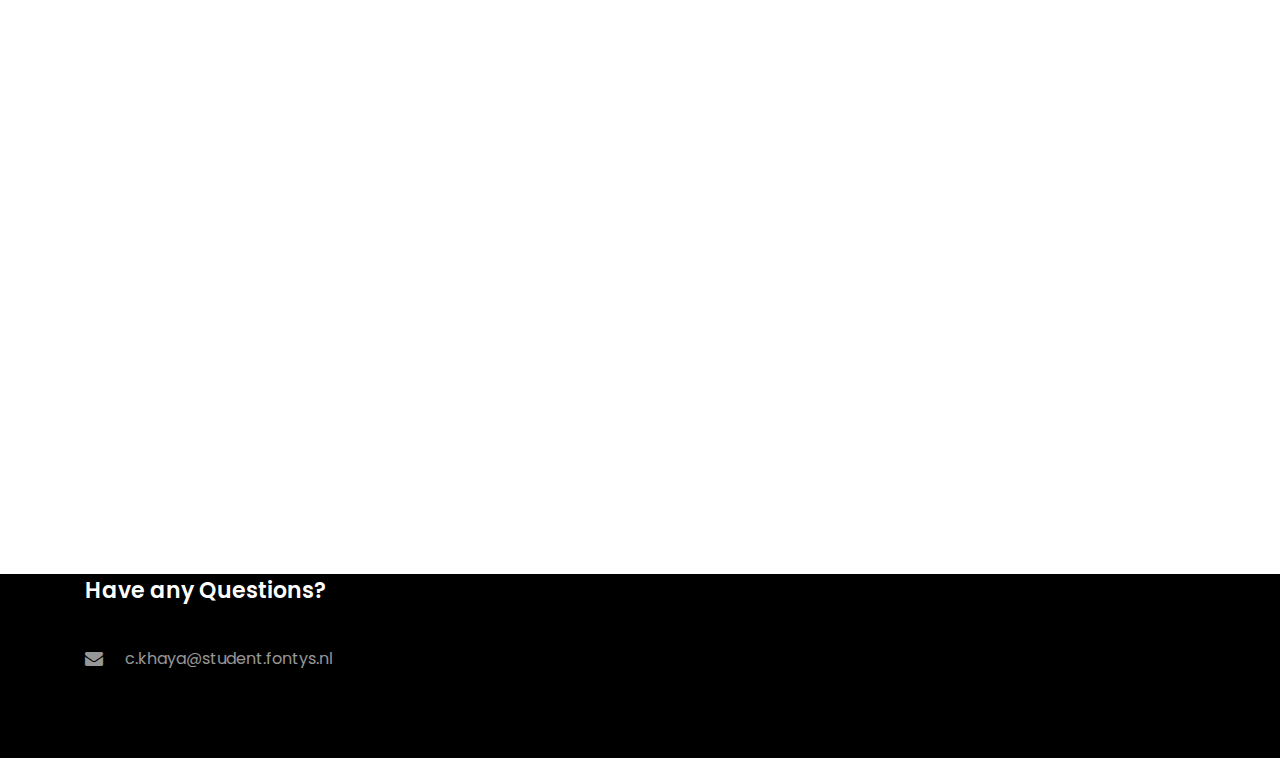
<file: RockstarsIT.html>
<!DOCTYPE html>
<html lang="en">

<head>
  <meta charset="utf-8">
  <meta name="viewport" content="width=device-width, initial-scale=1, shrink-to-fit=no">

  <link href="https://fonts.googleapis.com/css?family=Poppins:100,200,300,400,500,600,700,800,900" rel="stylesheet">

  <link rel="stylesheet" href="css/open-iconic-bootstrap.min.css">
  <link rel="stylesheet" href="css/animate.css">
  <link rel="stylesheet" href="css/owl.carousel.min.css">
  <link rel="stylesheet" href="css/owl.theme.default.min.css">
  <link rel="stylesheet" href="css/magnific-popup.css">
  <link rel="stylesheet" href="css/aos.css">
  <link rel="stylesheet" href="css/ionicons.min.css">
  <link rel="stylesheet" href="css/flaticon.css">
  <link rel="stylesheet" href="css/icomoon.css">
  <link rel="stylesheet" href="css/style.css">
  <style>
    /* Ensure full height for the hero section */
    .hero-wrap.js-fullheight {
      height: 100vh;
    }

    /* Remove padding and margin from the container-fluid */
    .container-fluid {
      padding: 0;
      margin: 0;
    }

    /* Ensure full width for the content */
    .ftco-section {
      width: 100%;
      max-width: 100%;
      padding: 0;
    }

    /* Adjust column layout */
    .col-lg-8,
    .col-lg-4 {
      padding: 0;
    }
  </style>
</head>

<body data-spy="scroll" data-target=".site-navbar-target" data-offset="300">
  <nav class="navbar navbar-expand-lg navbar-dark ftco_navbar ftco-navbar-light site-navbar-target" id="ftco-navbar">
    <div class="container-fluid">
      <a class="navbar-brand" href="index.html"><span>C</span>assandra</a>
      <button class="navbar-toggler js-fh5co-nav-toggle fh5co-nav-toggle" type="button" data-toggle="collapse"
        data-target="#ftco-nav" aria-controls="ftco-nav" aria-expanded="false" aria-label="Toggle navigation">
        <!--<span class="oi oi-menu"></span> Menu-->
      </button>
    </div>
  </nav>

  <div class="hero-wrap js-fullheight">
    <div class="overlay"></div>
    <div class="container-fluid">
      <div class="row no-gutters slider-text js-fullheight justify-content-center align-items-center">
        <div class="col-lg-10 ftco-animate d-flex align-items-center">
          <div class="text text-center">
            <h1 class="mb-3 bread">Rockstars IT</h1>
            <p class="breadcrumbs"><span class="mr-2"><a href="index.html">Home <i
                    class="ion-ios-arrow-forward"></i></a></span> <span>Cre8tfolio I <i
                  class="ion-ios-arrow-forward"></i></span></p>
            <p>
              <!--<img src="images/Cre8tfolioIPage.jpg" alt="" class="img-fluid">-->
            </p>
            <button onclick="window.open('https://github.com/Daan1254/RockstarsIT.git', '_blank')"
              class="btn btn-primary" style="padding: 12px 24px; 
               font-size: 12px; 
               border-radius: 5px; 
               transition: transform 0.3s ease;">
              Visit My GitHub Project
            </button>
          </div>
        </div>
      </div>
    </div>
  </div>

  <section class="ftco-section">
    <div class="container">
      <div class="row">
        <div class="col-lg-8 ftco-animate">
          <h2 class="mb-3">Project Description</h2>
          <P>The Rockstar Proftaak is an application designed to manage, send, and analyze surveys within an
            organization, specifically targeting squads (groups of Rockstar IT professionals). The application provides
            functionalities for both administrators and users, where administrators can create, send, and analyze
            surveys, and users (Rockstars) can fill out the surveys. The system uses a traffic light system for answers
            and ensures anonymity when completing surveys.</P>
          <p>My contributions to this project included:</p>
          <h4>Use Cases:</h4>
          <p>I contributed to the creation and refinement of use cases, outlining the interactions between users and the
            system, defining scenarios, exceptions, and outcomes.</p>
          <h4>Requirements</h4>
          <p>Requirements: I helped define the functional and non-functional requirements, ensuring clarity on what the
            system needed to achieve.</p>
          <h4>Conceptual Diagram</h4>
          <p>Conceptual Diagram: I participated in designing the conceptual diagram, which visually represented the
            structure and relationships within the system.</p>
          <h4>The first version of the CRUD</h4>
          <p>Initial Version of CRUD for Squads: I developed the initial version of the CRUD (Create, Read, Update,
            Delete) functionality for squads.</p>
          <h4>Front-End</h4>
          <p>Major Part of the Front-End: I took charge of a significant portion of the front-end development, ensuring
            a user-friendly and visually appealing interface.</p>
          <h4>Email Template</h4>
          <p>Email Template: I created a template for sending emails, ensuring consistent and professional
            communication.</p>
          <h4>Soft Delete Surveys</h4>
          <p>Soft Delete for Surveys: I implemented the soft delete functionality for surveys, allowing them to be
            archived rather than permanently removed.</p>
          <h4>Filtering Surveys</h4>
          <p>Survey Filtering: I worked on enabling filtering options for surveys, making it easier to sort and manage
            them based on specific criteria.</p>
          <h4>Document Progress</h4>
          <button
            onclick="window.open('https://drive.google.com/file/d/1s7Y8REQDNYUitlOCwo4dTyyBd_P1LgQH/view?usp=sharing', '_blank')"
            class="btn btn-primary" style="padding: 12px 24px; 
               font-size: 12px; 
               border-radius: 5px; 
               transition: transform 0.3s ease;">
            View the FeedPulse
          </button>
          <p>FeedPulse: I used FeedPulse to document progress, reflect on the project, and track tasks, contributing to
            effective team collaboration and project management.</p>

          <h3>Use Case</h3>
          <p>
            <img src="images/UseCaseRockstars.jpg" alt="" class="img-fluid">
          </p>

          <h2 class="mb-3 mt-5">Three-Layer Architecture</h2>
          <h5>(PL) Presentation Layer – Responsible for the user interface.</h5>
          <h5>(BLL) Business Logic Layer – Acts as a bridge between the DAL and PL, handling business logic.</h5>
          <h5>(DAL) Data Access Layer – Responsible for data storage and retrieval.</h5>
          <p>This project follows a three-layer architecture, meaning that the user interface, data storage/retrieval,
            and business logic are separated.</p>
          <p>The Business Logic Layer (BLL) is the most critical part of the application and is often referred to as the
            "Core." The BLL is responsible for processing data from the Presentation Layer (PL) and preparing it before
            sending it back. Additionally, the BLL communicates with the Data Access Layer (DAL) to retrieve or modify
            data as needed.</p>
          <p>Since the BLL forms the core of the application, the system cannot function without it.</p>
          <h5>This architecture offers several advantages:</h5>
          <p>It simplifies maintenance, as errors can be tracked more easily because each layer can be tested
            separately.</p>
          <p>It enables reuse of layers across different applications.</p>
          <p>In a team environment, this structure ensures that modifications can be made without impacting other parts
            of the application.</p>
          <div class="tag-widget post-tag-container mb-5 mt-5">
            <div class="tagcloud">
              <a href="#" class="tag-cloud-link">Life</a>
              <a href="#" class="tag-cloud-link">Sport</a>
              <a href="#" class="tag-cloud-link">Tech</a>
              <a href="#" class="tag-cloud-link">Travel</a>
            </div>
          </div>
        </div> <!-- .col-md-8 -->
        <div class="col-lg-4 sidebar ftco-animate">
          <!-- Sidebar content here -->
        </div>
      </div>
    </div>
  </section>

  <footer class="ftco-footer ftco-section">
    <div class="container">
      <div class="row mb-5">



        <div class="col-md">
          <div class="ftco-footer-widget mb-4">
            <h2 class="ftco-heading-2">Have any Questions?</h2>
            <div class="block-23 mb-3">
              <ul>
                <li><a href="#"><span class="icon icon-envelope"></span><span
                      class="text">c.khaya@student.fontys.nl</span></a></li>
              </ul>


            </div>
          </div>
        </div>
      </div>
      <div class="row">
        <div class="col-md-12 text-center">


        </div>
      </div>
    </div>
  </footer>

  <!-- Scripts -->
  <script src="js/jquery.min.js"></script>
  <script src="js/jquery-migrate-3.0.1.min.js"></script>
  <script src="js/popper.min.js"></script>
  <script src="js/bootstrap.min.js"></script>
  <script src="js/jquery.easing.1.3.js"></script>
  <script src="js/jquery.waypoints.min.js"></script>
  <script src="js/jquery.stellar.min.js"></script>
  <script src="js/owl.carousel.min.js"></script>
  <script src="js/jquery.magnific-popup.min.js"></script>
  <script src="js/aos.js"></script>
  <script src="js/jquery.animateNumber.min.js"></script>
  <script src="js/scrollax.min.js"></script>
  <script src="js/main.js"></script>
</body>

</html>
</file>
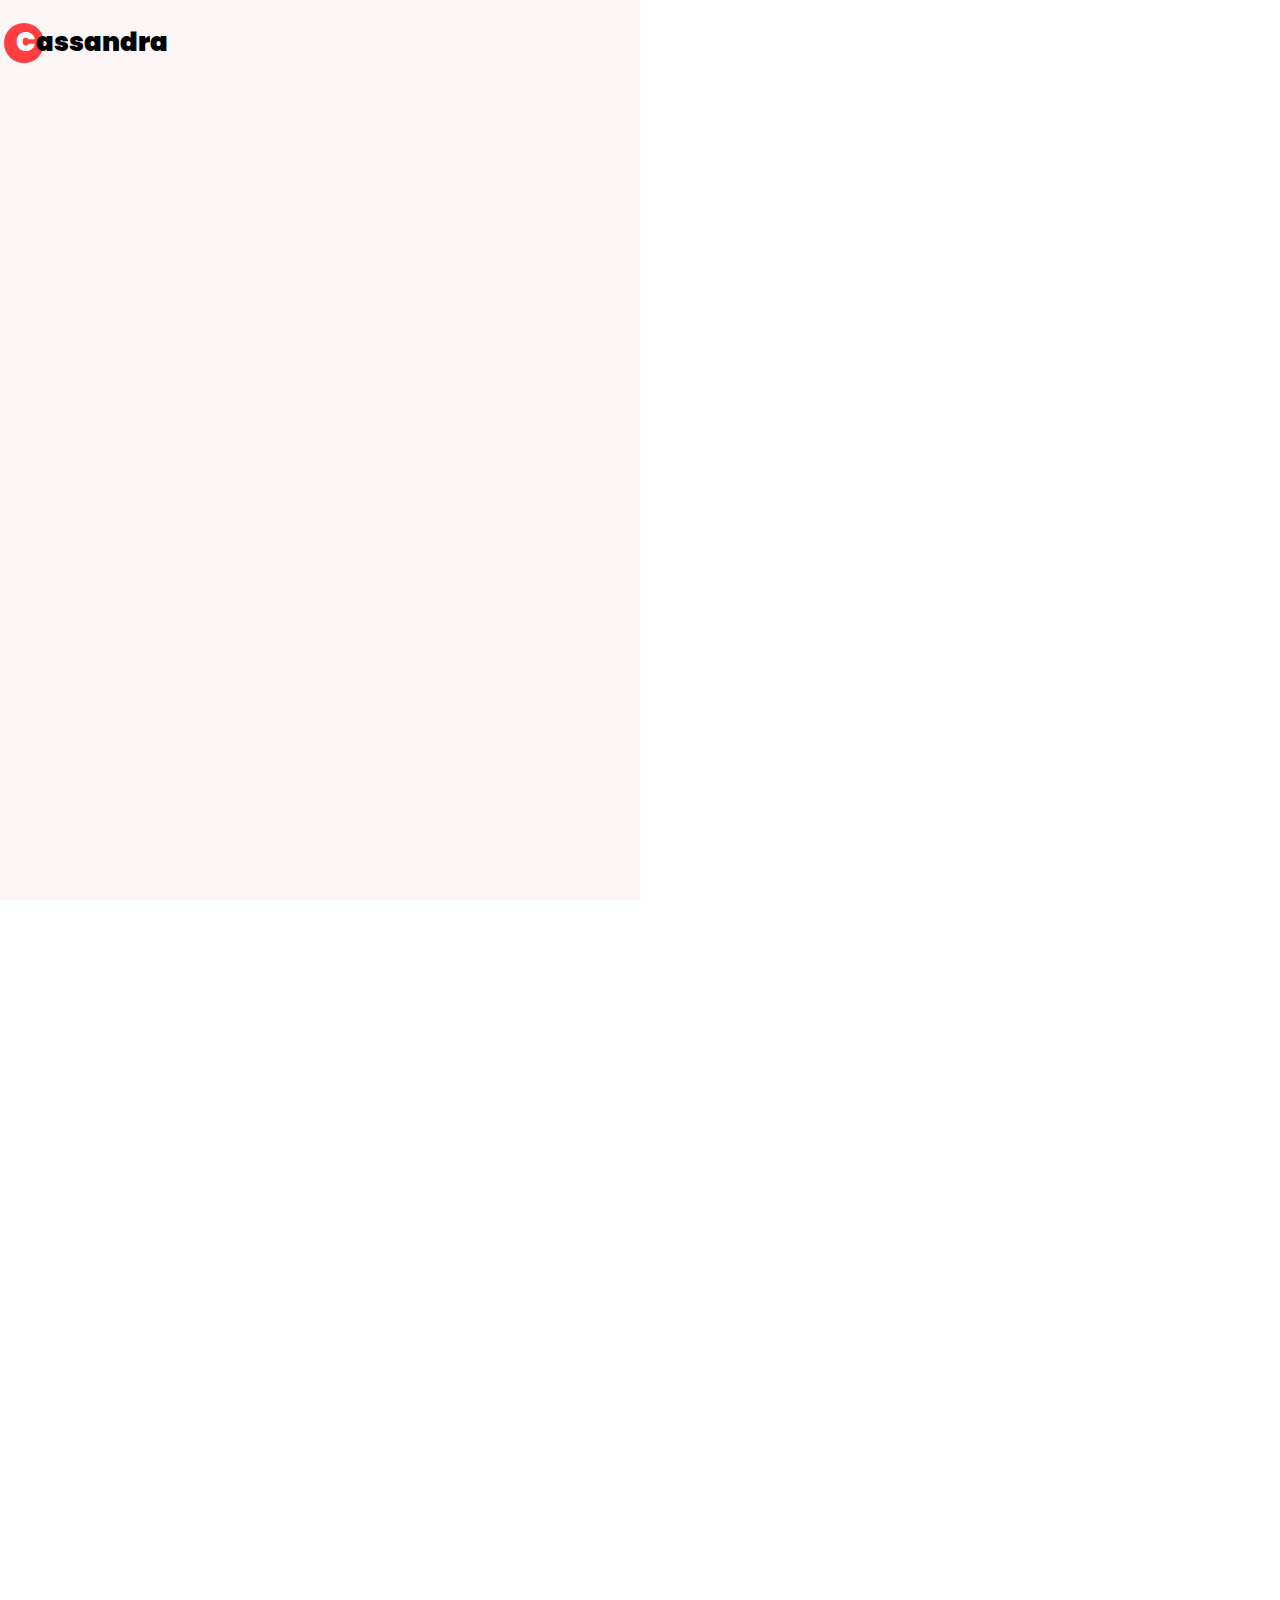
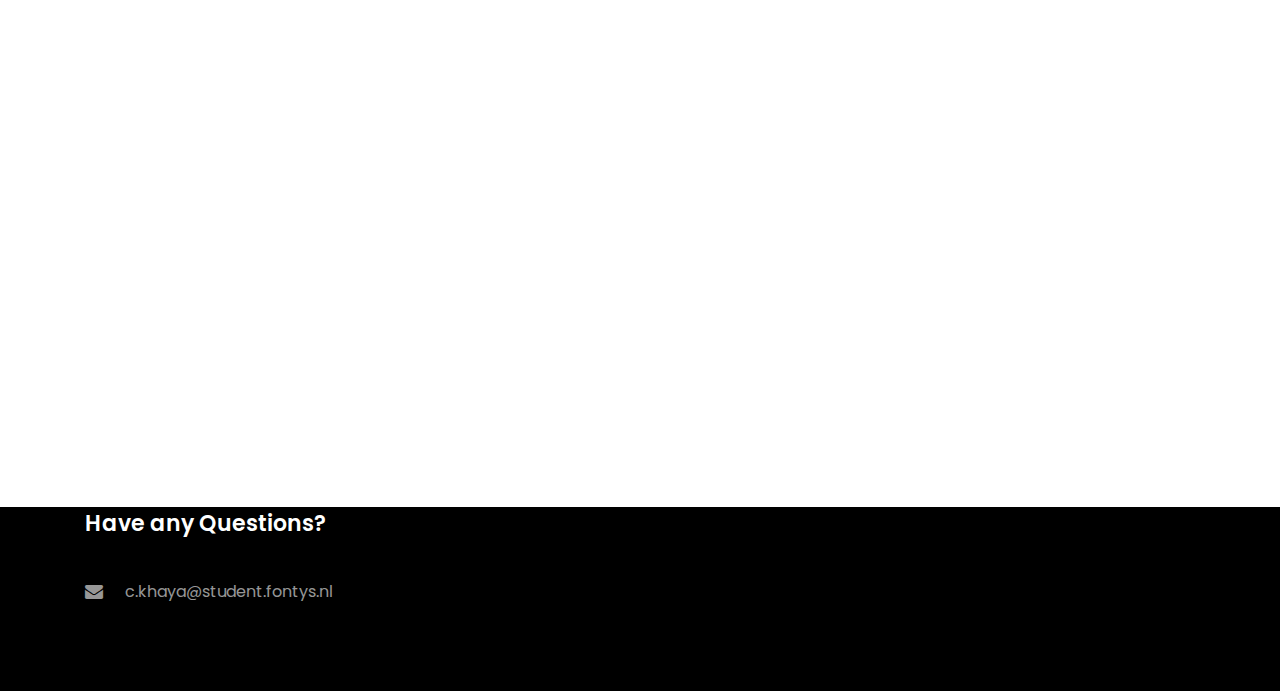
<file: SelfServiceRestaurant.html>
<!DOCTYPE html>
<html lang="en">

<head>
  <meta charset="utf-8">
  <meta name="viewport" content="width=device-width, initial-scale=1, shrink-to-fit=no">

  <link href="https://fonts.googleapis.com/css?family=Poppins:100,200,300,400,500,600,700,800,900" rel="stylesheet">

  <link rel="stylesheet" href="css/open-iconic-bootstrap.min.css">
  <link rel="stylesheet" href="css/animate.css">
  <link rel="stylesheet" href="css/owl.carousel.min.css">
  <link rel="stylesheet" href="css/owl.theme.default.min.css">
  <link rel="stylesheet" href="css/magnific-popup.css">
  <link rel="stylesheet" href="css/aos.css">
  <link rel="stylesheet" href="css/ionicons.min.css">
  <link rel="stylesheet" href="css/flaticon.css">
  <link rel="stylesheet" href="css/icomoon.css">
  <link rel="stylesheet" href="css/style.css">
  <style>
    /* Ensure full height for the hero section */
    .hero-wrap.js-fullheight {
      height: 100vh;
    }

    /* Remove padding and margin from the container-fluid */
    .container-fluid {
      padding: 0;
      margin: 0;
    }

    /* Ensure full width for the content */
    .ftco-section {
      width: 100%;
      max-width: 100%;
      padding: 0;
    }

    /* Adjust column layout */
    .col-lg-8,
    .col-lg-4 {
      padding: 0;
    }
  </style>
</head>

<body data-spy="scroll" data-target=".site-navbar-target" data-offset="300">
  <nav class="navbar navbar-expand-lg navbar-dark ftco_navbar ftco-navbar-light site-navbar-target" id="ftco-navbar">
    <div class="container-fluid">
      <a class="navbar-brand" href="index.html"><span>C</span>assandra</a>
      <button class="navbar-toggler js-fh5co-nav-toggle fh5co-nav-toggle" type="button" data-toggle="collapse"
        data-target="#ftco-nav" aria-controls="ftco-nav" aria-expanded="false" aria-label="Toggle navigation">
        <!--<span class="oi oi-menu"></span> Menu-->
      </button>
    </div>
  </nav>

  <div class="hero-wrap js-fullheight">
    <div class="overlay"></div>
    <div class="container-fluid">
      <div class="row no-gutters slider-text js-fullheight justify-content-center align-items-center">
        <div class="col-lg-10 ftco-animate d-flex align-items-center">
          <div class="text text-center">
            <h1 class="mb-3 bread">Self Service Restaurant</h1>
            <p class="breadcrumbs"><span class="mr-2"><a href="index.html">Home <i
                    class="ion-ios-arrow-forward"></i></a></span> <span>Self Service restaurant <i
                  class="ion-ios-arrow-forward"></i></span></p>
            <p>
              <!--<img src="images/Cre8tfolioIPage.jpg" alt="" class="img-fluid">-->
            </p>
            <!--
              <button onclick="window.open('https://github.com/cassandrakhaya/Cre8tfolioProjectS2.git', '_blank')">
                Visit My GitHub Project
              </button>
              -->
          </div>
        </div>
      </div>
    </div>
  </div>

  <section class="ftco-section">
    <div class="container">
      <div class="row">
        <div class="col-lg-8 ftco-animate">
          <h2 class="mb-3">Project Description</h2>
          <p>
            This is the current group project I am working on. It is a QR-based ordering system designed for
            restaurants. Customers will be able to scan the QR code assigned to their table, which will direct them to a
            mobile browser where they can view the menu and place their orders. The system will also include a
            worker-side interface, divided into server/cook and manager views. The manager will have the ability to edit
            the menu and view all placed orders. The cook will be able to view orders and notify servers when a specific
            order is ready to be served. The system is designed to help kitchen staff organize their tasks more
            efficiently. Additionally, a feature to track orders by status—such as new, in progress, and completed—is
            preferred.
          </p>
          <p>
            The prototype link provided above showcases the first version I have created for the user side of this
            project. Currently, I am finalizing the worker-side interface. Once completed, I will transform these
            prototypes into a React and JavaScript-based frontend.
          </p>
          <p>
            <img src="images/PrototypePictureIGP.jpg" alt="" class="img-fluid">
          </p>
          <p></p>
          <button
            onclick="window.open('https://www.figma.com/design/azJxf08f9r34KenxCbvhxo/Untitled?node-id=0-1&t=vh5joHY5e2Ovtlqe-1', '_blank')"
            class="btn btn-primary" style="padding: 12px 24px; 
               font-size: 12px; 
               border-radius: 5px; 
               transition: transform 0.3s ease;">
            Figma Link
          </button>



          <div class="tag-widget post-tag-container mb-5 mt-5">
            <div class="tagcloud">
              <a href="#" class="tag-cloud-link">Life</a>
              <a href="#" class="tag-cloud-link">Sport</a>
              <a href="#" class="tag-cloud-link">Tech</a>
              <a href="#" class="tag-cloud-link">Travel</a>
            </div>
          </div>
        </div> <!-- .col-md-8 -->
        <div class="col-lg-4 sidebar ftco-animate">
          <!-- Sidebar content here -->
        </div>
      </div>
    </div>
  </section>

  <footer class="ftco-footer ftco-section">
    <div class="container">
      <div class="row mb-5">



        <div class="col-md">
          <div class="ftco-footer-widget mb-4">
            <h2 class="ftco-heading-2">Have any Questions?</h2>
            <div class="block-23 mb-3">
              <ul>
                <li><a href="#"><span class="icon icon-envelope"></span><span
                      class="text">c.khaya@student.fontys.nl</span></a></li>
              </ul>


            </div>
          </div>
        </div>
      </div>
      <div class="row">
        <div class="col-md-12 text-center">


        </div>
      </div>
    </div>
  </footer>

  <!-- Scripts -->
  <script src="js/jquery.min.js"></script>
  <script src="js/jquery-migrate-3.0.1.min.js"></script>
  <script src="js/popper.min.js"></script>
  <script src="js/bootstrap.min.js"></script>
  <script src="js/jquery.easing.1.3.js"></script>
  <script src="js/jquery.waypoints.min.js"></script>
  <script src="js/jquery.stellar.min.js"></script>
  <script src="js/owl.carousel.min.js"></script>
  <script src="js/jquery.magnific-popup.min.js"></script>
  <script src="js/aos.js"></script>
  <script src="js/jquery.animateNumber.min.js"></script>
  <script src="js/scrollax.min.js"></script>
  <script src="js/main.js"></script>
</body>

</html>
</file>
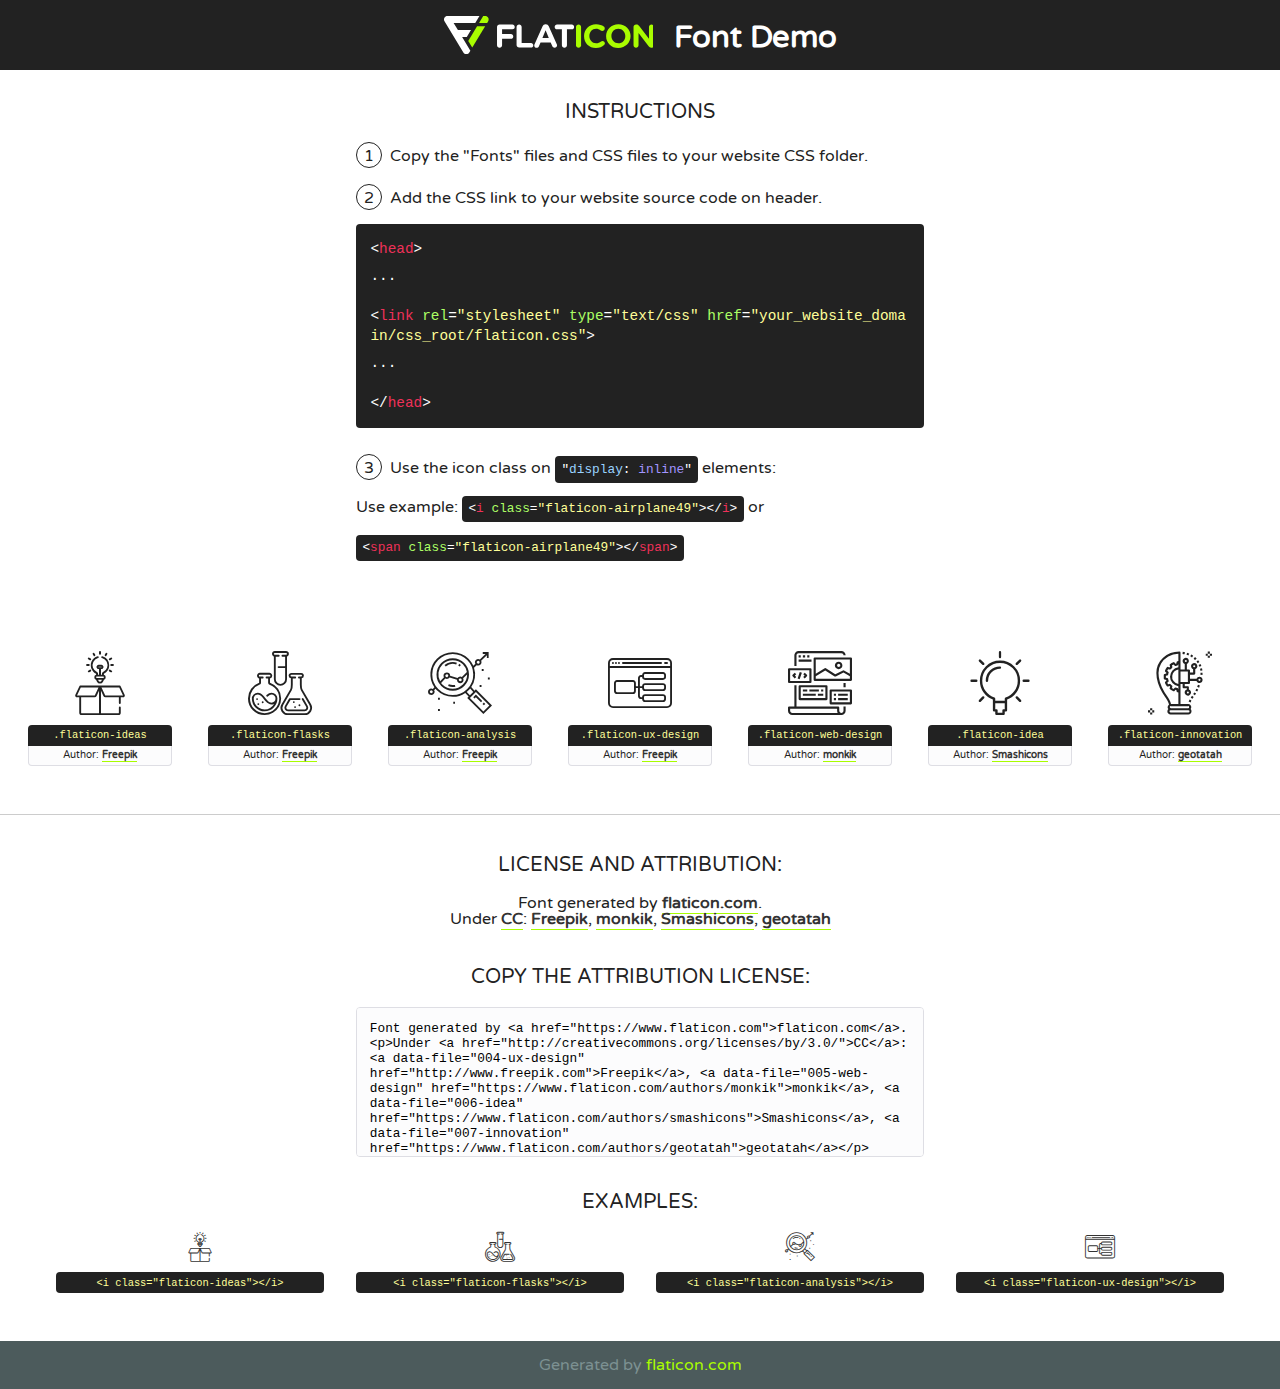
<file: fonts/flaticon/font/flaticon.html>
<!DOCTYPE html>
<!--
  Flaticon icon font: Flaticon
  Creation date: 20/03/2019 02:18
-->
<html>
<!DOCTYPE html>
<html>

<head>
    <title>Flaticon WebFont</title>
    <link href="http://fonts.googleapis.com/css?family=Varela+Round" rel="stylesheet" type="text/css" />
    <link rel="stylesheet" type="text/css" href="flaticon.css">
    <meta charset="UTF-8">
    <style>
    html, body, div, span, applet, object, iframe,
    h1, h2, h3, h4, h5, h6, p, blockquote, pre,
    a, abbr, acronym, address, big, cite, code,
    del, dfn, em, img, ins, kbd, q, s, samp,
    small, strike, strong, sub, sup, tt, var,
    b, u, i, center,
    dl, dt, dd, ol, ul, li,
    fieldset, form, label, legend,
    table, caption, tbody, tfoot, thead, tr, th, td,
    article, aside, canvas, details, embed, 
    figure, figcaption, footer, header, hgroup, 
    menu, nav, output, ruby, section, summary,
    time, mark, audio, video {
        margin: 0;
        padding: 0;
        border: 0;
        font-size: 100%;
        font: inherit;
        vertical-align: baseline;
    }
    /* HTML5 display-role reset for older browsers */
    article, aside, details, figcaption, figure, 
    footer, header, hgroup, menu, nav, section {
        display: block;
    }
    body {
        line-height: 1;
    }
    ol, ul {
        list-style: none;
    }
    blockquote, q {
        quotes: none;
    }
    blockquote:before, blockquote:after,
    q:before, q:after {
        content: '';
        content: none;
    }
    table {
        border-collapse: collapse;
        border-spacing: 0;
    }
    body {
        font-family: 'Varela Round', Helvetica, Arial, sans-serif;
        font-size: 16px;
        color: #222;
    }
    a {
        color: #333;
        border-bottom: 1px solid #a9fd00;
        font-weight: bold;
        text-decoration: none;
    }
    * {
        -moz-box-sizing: border-box;
        -webkit-box-sizing: border-box;
        box-sizing: border-box;
        margin: 0;
        padding: 0;
    }
    [class^="flaticon-"]:before, [class*=" flaticon-"]:before, [class^="flaticon-"]:after, [class*=" flaticon-"]:after {
        font-family: Flaticon;
        font-size: 30px;
        font-style: normal;
        margin-left: 20px;
        color: #333;
    }
    .wrapper {
        max-width: 600px;
        margin: auto;
        padding: 0 1em;
    }
    .title {
        font-size: 1.25em;
        text-align: center;
        margin-bottom: 1em;
        text-transform: uppercase;
    }
    header {
        text-align: center;
        background-color: #222;
        color: #fff;
        padding: 1em;
    }
    header .logo {
        width: 210px;
        height: 38px;
        display: inline-block;
        vertical-align: middle;
        margin-right: 1em;
        border: none;
    }
    header strong {
        font-size: 1.95em;
        font-weight: bold;
        vertical-align: middle;
        margin-top: 5px;
        display: inline-block;
    }
    .demo {
        margin: 2em auto;
        line-height: 1.25em;
    }
    .demo ul li {
        margin-bottom: 1em;
    }
    .demo ul li .num {
        color: #222;
        border-radius: 20px;
        display: inline-block;
        width: 26px;
        padding: 3px;
        height: 26px;
        text-align: center;
        margin-right: 0.5em;
        border: 1px solid #222;
    }
    .demo ul li code {
        background-color: #222;
        border-radius: 4px;
        padding: 0.25em 0.5em;
        display: inline-block;
        color: #fff;
        font-family: Consolas,Monaco,Lucida Console,Liberation Mono,DejaVu Sans Mono,Bitstream Vera Sans Mono,Courier New, monospace;
        font-weight: lighter;
        margin-top: 1em;
        font-size: 0.8em;
        word-break: break-all;
    }
    .demo ul li code.big {
        padding: 1em;
        font-size: 0.9em;
    }
    .demo ul li code .red {
        color: #EF3159;
    }
    .demo ul li code .green {
        color: #ACFF65;
    }
    .demo ul li code .yellow {
        color: #FFFF99;
    }
    .demo ul li code .blue {
        color: #99D3FF;
    }
    .demo ul li code .purple {
        color: #A295FF;
    }
    .demo ul li code .dots {
        margin-top: 0.5em;
        display: block;
    }
    #glyphs {
        border-bottom: 1px solid #ccc;
        padding: 2em 0;
        text-align: center;
    }
    .glyph {
        display: inline-block;
        width: 9em;
        margin: 1em;
        text-align: center;
        vertical-align: top;
        background: #FFF;
    }
    .glyph .glyph-icon {
        padding: 10px;
        display: block;
        font-family:"Flaticon";
        font-size: 64px;
        line-height: 1;
    }
    .glyph .glyph-icon:before {
        font-size: 64px;
        color: #222;
        margin-left: 0;
    }
    .class-name {
        font-size: 0.65em;
        background-color: #222;
        color: #fff;
        border-radius: 4px 4px 0 0;
        padding: 0.5em;
        color: #FFFF99;
        font-family: Consolas,Monaco,Lucida Console,Liberation Mono,DejaVu Sans Mono,Bitstream Vera Sans Mono,Courier New, monospace;
    }
    .author-name {
        font-size: 0.6em;
        background-color: #fcfcfd;
        border: 1px solid #DEDEE4;
        border-top: 0;
        border-radius: 0 0 4px 4px;
        padding: 0.5em;
    }
    .class-name:last-child {
        font-size: 10px;
        color:#888;
    }
    .class-name:last-child a {
        font-size: 10px;
        color:#555;
    }
    .class-name:last-child a:hover {
        color:#a9fd00;
    }
    .glyph > input {
        display: block;
        width: 100px;
        margin: 5px auto;
        text-align: center;
        font-size: 12px;
        cursor: text;
    }
    .glyph > input.icon-input {
        font-family:"Flaticon";
        font-size: 16px;
        margin-bottom: 10px;
    }
    .attribution .title {
        margin-top: 2em;
    }
    .attribution textarea {
        background-color: #fcfcfd;
        padding: 1em;
        border: none;
        box-shadow: none;
        border: 1px solid #DEDEE4;
        border-radius: 4px;
        resize: none;
        width: 100%;
        height: 150px;
        font-size: 0.8em;
        font-family: Consolas,Monaco,Lucida Console,Liberation Mono,DejaVu Sans Mono,Bitstream Vera Sans Mono,Courier New, monospace;
        -webkit-appearance: none;
    }
    .iconsuse {
        margin: 2em auto;
        text-align: center;
        max-width: 1200px;
    }
    .iconsuse:after {
        content: '';
        display: table;
        clear: both;
    }
    .iconsuse .image {
        float: left;
        width: 25%;
        padding: 0 1em;
    }
    .iconsuse .image p {
        margin-bottom: 1em;
    }
    .iconsuse .image span {
        display: block;
        font-size: 0.65em;
        background-color: #222;
        color: #fff;
        border-radius: 4px;
        padding: 0.5em;
        color: #FFFF99;
        margin-top: 1em;
        font-family: Consolas,Monaco,Lucida Console,Liberation Mono,DejaVu Sans Mono,Bitstream Vera Sans Mono,Courier New, monospace;
    }
    #footer {
        text-align: center;
        background-color: #4C5B5C;
        color: #7c9192;
        padding: 1em;
    }
    #footer a {
        border: none;
        color: #a9fd00;
        font-weight: normal;
    }
    @media (max-width: 960px) {
        .iconsuse .image {
            width: 50%;
        }
    }
    @media (max-width: 560px) {
        .iconsuse .image {
            width: 100%;
        }
    }
    </style>
</head>

<body class="characters-off">

    <header>
        <a href="https://www.flaticon.com" target="_blank" class="logo">
            <svg version="1.1" xmlns="http://www.w3.org/2000/svg" xmlns:xlink="http://www.w3.org/1999/xlink" xmlns:a="http://ns.adobe.com/AdobeSVGViewerExtensions/3.0/" viewBox="0 0 560.875 102.036" enable-background="new 0 0 560.875 102.036" xml:space="preserve">
                <defs>
                </defs>
                <g>
                    <g class="letters">
                        <path fill="#ffffff" d="M141.596,29.675c0-3.777,2.985-6.767,6.764-6.767h34.438c3.426,0,6.15,2.728,6.15,6.15
                        c0,3.43-2.724,6.149-6.15,6.149h-27.674v13.091h23.719c3.429,0,6.151,2.724,6.151,6.15c0,3.43-2.723,6.149-6.151,6.149h-23.719
                        v17.574c0,3.773-2.986,6.761-6.764,6.761c-3.779,0-6.764-2.989-6.764-6.761V29.675z"></path>
                        <path fill="#ffffff" d="M193.844,29.149c0-3.781,2.985-6.767,6.764-6.767c3.776,0,6.763,2.985,6.763,6.767v42.957h25.039
                        c3.426,0,6.149,2.726,6.149,6.153c0,3.425-2.723,6.15-6.149,6.15h-31.802c-3.779,0-6.764-2.986-6.764-6.768V29.149z"></path>
                        <path fill="#ffffff" d="M241.891,75.71l21.438-48.407c1.492-3.341,4.215-5.357,7.906-5.357h0.792
                        c3.686,0,6.323,2.017,7.815,5.357l21.439,48.407c0.436,0.967,0.701,1.845,0.701,2.723c0,3.602-2.809,6.501-6.414,6.501
                        c-3.161,0-5.269-1.845-6.499-4.655l-4.132-9.661h-27.059l-4.301,10.102c-1.144,2.631-3.426,4.214-6.237,4.214
                        c-3.517,0-6.24-2.81-6.24-6.325C241.1,77.64,241.451,76.677,241.891,75.71z M279.932,58.666l-8.521-20.297l-8.526,20.297H279.932
                        z"></path>
                        <path fill="#ffffff" d="M314.864,35.387H301.86c-3.429,0-6.239-2.813-6.239-6.238c0-3.429,2.811-6.24,6.239-6.24h39.533
                        c3.426,0,6.237,2.811,6.237,6.24c0,3.425-2.811,6.238-6.237,6.238h-13.001v42.785c0,3.773-2.99,6.761-6.764,6.761
                        c-3.779,0-6.764-2.989-6.764-6.761V35.387z"></path>
                        <path fill="#A9FD00" d="M352.615,29.149c0-3.781,2.985-6.767,6.767-6.767c3.774,0,6.761,2.985,6.761,6.767v49.024
                        c0,3.773-2.987,6.761-6.761,6.761c-3.781,0-6.767-2.989-6.767-6.761V29.149z"></path>
                        <path fill="#A9FD00" d="M374.132,53.836v-0.179c0-17.481,13.178-31.801,32.065-31.801c9.22,0,15.459,2.458,20.557,6.238
                        c1.402,1.054,2.637,2.985,2.637,5.357c0,3.692-2.985,6.59-6.681,6.59c-1.845,0-3.071-0.702-4.044-1.319
                        c-3.776-2.813-7.729-4.393-12.562-4.393c-10.364,0-17.831,8.611-17.831,19.154v0.173c0,10.542,7.291,19.329,17.831,19.329
                        c5.715,0,9.492-1.756,13.359-4.834c1.049-0.874,2.458-1.491,4.039-1.491c3.429,0,6.325,2.813,6.325,6.236
                        c0,2.106-1.056,3.78-2.282,4.834c-5.539,4.834-12.036,7.733-21.878,7.733C387.572,85.464,374.132,71.493,374.132,53.836z"></path>
                        <path fill="#A9FD00" d="M433.009,53.836v-0.179c0-17.481,13.79-31.801,32.766-31.801c18.981,0,32.592,14.143,32.592,31.628v0.173
                        c0,17.483-13.785,31.807-32.769,31.807C446.625,85.464,433.009,71.32,433.009,53.836z M484.224,53.836v-0.179
                        c0-10.539-7.725-19.326-18.626-19.326c-10.893,0-18.449,8.611-18.449,19.154v0.173c0,10.542,7.73,19.329,18.626,19.329
                        C476.676,72.986,484.224,64.378,484.224,53.836z"></path>
                        <path fill="#A9FD00" d="M506.233,29.321c0-3.774,2.99-6.763,6.767-6.763h1.401c3.252,0,5.183,1.583,7.029,3.953l26.093,34.265
                        V29.059c0-3.692,2.99-6.677,6.681-6.677c3.683,0,6.671,2.985,6.671,6.677v48.934c0,3.78-2.987,6.765-6.764,6.765h-0.436
                        c-3.257,0-5.188-1.581-7.034-3.953l-27.056-35.492v32.944c0,3.687-2.985,6.676-6.678,6.676c-3.683,0-6.673-2.989-6.673-6.676
                        V29.321z"></path>
                    </g>
                    <g class="insignia">
                        <path fill="#ffffff" d="M48.372,56.137h12.517l11.156-18.537H37.186L25.688,18.539h57.825L94.668,0H9.271
                        C5.925,0,2.842,1.801,1.198,4.716c-1.644,2.907-1.593,6.482,0.134,9.343l50.38,83.501c1.678,2.781,4.689,4.476,7.938,4.476
                        c3.246,0,6.257-1.695,7.935-4.476l2.898-4.804L48.372,56.137z"></path>
                        <g class="i">
                            <path fill="#A9FD00" d="M93.575,18.539h0.031v0.004l21.652,0.004l2.705-4.488c1.727-2.861,1.778-6.436,0.133-9.343
                            C116.454,1.801,113.371,0,110.026,0h-5.294L93.575,18.539z"></path>
                            <polygon fill="#A9FD00" points="88.291,27.356 64.725,66.486 75.519,84.404 109.942,27.356"></polygon>
                        </g>
                    </g>
                </g>
            </svg>
        </a>
        <strong>Font Demo</strong>
    </header>


    <section class="demo wrapper">

        <p class="title">Instructions</p>

        <ul>
            <li>
                <span class="num">1</span>Copy the "Fonts" files and CSS files to your website CSS folder.
            </li>
            <li>
                <span class="num">2</span>Add the CSS link to your website source code on header.
                <code class="big">
                    &lt;<span class="red">head</span>&gt;
                    <br/><span class="dots">...</span>
                    <br/>&lt;<span class="red">link</span> <span class="green">rel</span>=<span class="yellow">"stylesheet"</span> <span class="green">type</span>=<span class="yellow">"text/css"</span> <span class="green">href</span>=<span class="yellow">"your_website_domain/css_root/flaticon.css"</span>&gt;
                    <br/><span class="dots">...</span>
                    <br/>&lt;/<span class="red">head</span>&gt;
                </code>
            </li>

            <li>
                <p>
                    <span class="num">3</span>Use the icon class on <code>"<span class="blue">display</span>:<span class="purple"> inline</span>"</code> elements:
                    <br />
                    Use example: <code>&lt;<span class="red">i</span> <span class="green">class</span>=<span class="yellow">&quot;flaticon-airplane49&quot;</span>&gt;&lt;/<span class="red">i</span>&gt;</code> or <code>&lt;<span class="red">span</span> <span class="green">class</span>=<span class="yellow">&quot;flaticon-airplane49&quot;</span>&gt;&lt;/<span class="red">span</span>&gt;</code>
            </li>
        </ul>

    </section>




   <section id="glyphs">          
    
      
        <div class="glyph"><div class="glyph-icon flaticon-ideas"></div>
            <div class="class-name">.flaticon-ideas</div>
            <div class="author-name">Author: <a data-file="001-ideas" href="http://www.freepik.com">Freepik</a> </div> 
        </div>        
        
        <div class="glyph"><div class="glyph-icon flaticon-flasks"></div>
            <div class="class-name">.flaticon-flasks</div>
            <div class="author-name">Author: <a data-file="002-flasks" href="http://www.freepik.com">Freepik</a> </div> 
        </div>        
        
        <div class="glyph"><div class="glyph-icon flaticon-analysis"></div>
            <div class="class-name">.flaticon-analysis</div>
            <div class="author-name">Author: <a data-file="003-analysis" href="http://www.freepik.com">Freepik</a> </div> 
        </div>        
        
        <div class="glyph"><div class="glyph-icon flaticon-ux-design"></div>
            <div class="class-name">.flaticon-ux-design</div>
            <div class="author-name">Author: <a data-file="004-ux-design" href="http://www.freepik.com">Freepik</a> </div> 
        </div>        
        
        <div class="glyph"><div class="glyph-icon flaticon-web-design"></div>
            <div class="class-name">.flaticon-web-design</div>
            <div class="author-name">Author: <a data-file="005-web-design" href="https://www.flaticon.com/authors/monkik">monkik</a> </div> 
        </div>        
        
        <div class="glyph"><div class="glyph-icon flaticon-idea"></div>
            <div class="class-name">.flaticon-idea</div>
            <div class="author-name">Author: <a data-file="006-idea" href="https://www.flaticon.com/authors/smashicons">Smashicons</a> </div> 
        </div>        
        
        <div class="glyph"><div class="glyph-icon flaticon-innovation"></div>
            <div class="class-name">.flaticon-innovation</div>
            <div class="author-name">Author: <a data-file="007-innovation" href="https://www.flaticon.com/authors/geotatah">geotatah</a> </div> 
        </div>        
        

    </section>



    <section class="attribution wrapper"   style="text-align:center;">

      <div class="title">License and attribution:</div><div class="attrDiv">Font generated by <a href="https://www.flaticon.com">flaticon.com</a>. <div><p>Under <a href="http://creativecommons.org/licenses/by/3.0/">CC</a>: <a data-file="004-ux-design" href="http://www.freepik.com">Freepik</a>, <a data-file="005-web-design" href="https://www.flaticon.com/authors/monkik">monkik</a>, <a data-file="006-idea" href="https://www.flaticon.com/authors/smashicons">Smashicons</a>, <a data-file="007-innovation" href="https://www.flaticon.com/authors/geotatah">geotatah</a></p>  </div>
      </div>
      <div class="title">Copy the Attribution License:</div>

    <textarea onclick="this.focus();this.select();">Font generated by &lt;a href=&quot;https://www.flaticon.com&quot;&gt;flaticon.com&lt;/a&gt;. <p>Under <a href="http://creativecommons.org/licenses/by/3.0/">CC</a>: <a data-file="004-ux-design" href="http://www.freepik.com">Freepik</a>, <a data-file="005-web-design" href="https://www.flaticon.com/authors/monkik">monkik</a>, <a data-file="006-idea" href="https://www.flaticon.com/authors/smashicons">Smashicons</a>, <a data-file="007-innovation" href="https://www.flaticon.com/authors/geotatah">geotatah</a></p>  
     </textarea>

    </section>

    <section class="iconsuse">

          <div class="title">Examples:</div>            
             
            <div class="image">
                <p>
                    <i class="glyph-icon flaticon-ideas"></i> 
                    <span>&lt;i class=&quot;flaticon-ideas&quot;&gt;&lt;/i&gt;</span>
                </p>
            </div>
            
            <div class="image">
                <p>
                    <i class="glyph-icon flaticon-flasks"></i> 
                    <span>&lt;i class=&quot;flaticon-flasks&quot;&gt;&lt;/i&gt;</span>
                </p>
            </div>
            
            <div class="image">
                <p>
                    <i class="glyph-icon flaticon-analysis"></i> 
                    <span>&lt;i class=&quot;flaticon-analysis&quot;&gt;&lt;/i&gt;</span>
                </p>
            </div>
            
            <div class="image">
                <p>
                    <i class="glyph-icon flaticon-ux-design"></i> 
                    <span>&lt;i class=&quot;flaticon-ux-design&quot;&gt;&lt;/i&gt;</span>
                </p>
            </div>
                       
        </div>
                            
    </section>

<div id="footer">
    <div>Generated by <a href="https://www.flaticon.com">flaticon.com</a>
    </div>
</div>



</body>
</html>
</file>
<file: css/flaticon.css>
/*
  	Flaticon icon font: Flaticon
  	Creation date: 04/01/2019 13:45
  	*/


@font-face {
  font-family: "Flaticon";
  src: url("../fonts/flaticon/font/Flaticon.eot");
  src: url("../fonts/flaticon/font/Flaticon.eot?#iefix") format("embedded-opentype"),
       url("../fonts/flaticon/font/Flaticon.woff") format("woff"),
       url("../fonts/flaticon/font/Flaticon.ttf") format("truetype"),
       url("../fonts/flaticon/font/Flaticon.svg#Flaticon") format("svg");
  font-weight: normal;
  font-style: normal;
}

@media screen and (-webkit-min-device-pixel-ratio:0) {
  @font-face {
    font-family: "Flaticon";
    src: url("../fonts/flaticon/font/Flaticon.svg#Flaticon") format("svg");
  }
}

[class^="flaticon-"]:before, [class*=" flaticon-"]:before,
[class^="flaticon-"]:after, [class*=" flaticon-"]:after {   
  font-family: Flaticon;
  font-style: normal;
  font-weight: normal;
  font-variant: normal;
  text-transform: none;
  line-height: 1;

  /* Better Font Rendering =========== */
  -webkit-font-smoothing: antialiased;
  -moz-osx-font-smoothing: grayscale;
}

.flaticon-ideas:before { content: "\f100"; }
.flaticon-flasks:before { content: "\f101"; }
.flaticon-analysis:before { content: "\f102"; }
.flaticon-ux-design:before { content: "\f103"; }
.flaticon-web-design:before { content: "\f104"; }
.flaticon-idea:before { content: "\f105"; }
.flaticon-innovation:before { content: "\f106"; }
</file>
<file: css/icomoon.css>
@font-face {
  font-family: 'icomoon';
  src:  url('../fonts/icomoon/icomoon.eot?6tt51o');
  src:  url('../fonts/icomoon/icomoon.eot?6tt51o#iefix') format('embedded-opentype'),
    url('../fonts/icomoon/icomoon.ttf?6tt51o') format('truetype'),
    url('../fonts/icomoon/icomoon.woff?6tt51o') format('woff'),
    url('../fonts/icomoon/icomoon.svg?6tt51o#icomoon') format('svg');
  font-weight: normal;
  font-style: normal;
}

[class^="icon-"], [class*=" icon-"] {
  /* use !important to prevent issues with browser extensions that change fonts */
  font-family: 'icomoon' !important;
  speak: none;
  font-style: normal;
  font-weight: normal;
  font-variant: normal;
  text-transform: none;
  line-height: 1;

  /* Better Font Rendering =========== */
  -webkit-font-smoothing: antialiased;
  -moz-osx-font-smoothing: grayscale;
}

.icon-asterisk:before {
  content: "\f069";
}
.icon-plus:before {
  content: "\f067";
}
.icon-question:before {
  content: "\f128";
}
.icon-minus:before {
  content: "\f068";
}
.icon-glass:before {
  content: "\f000";
}
.icon-music:before {
  content: "\f001";
}
.icon-search:before {
  content: "\f002";
}
.icon-envelope-o:before {
  content: "\f003";
}
.icon-heart:before {
  content: "\f004";
}
.icon-star:before {
  content: "\f005";
}
.icon-star-o:before {
  content: "\f006";
}
.icon-user:before {
  content: "\f007";
}
.icon-film:before {
  content: "\f008";
}
.icon-th-large:before {
  content: "\f009";
}
.icon-th:before {
  content: "\f00a";
}
.icon-th-list:before {
  content: "\f00b";
}
.icon-check:before {
  content: "\f00c";
}
.icon-close:before {
  content: "\f00d";
}
.icon-remove:before {
  content: "\f00d";
}
.icon-times:before {
  content: "\f00d";
}
.icon-search-plus:before {
  content: "\f00e";
}
.icon-search-minus:before {
  content: "\f010";
}
.icon-power-off:before {
  content: "\f011";
}
.icon-signal:before {
  content: "\f012";
}
.icon-cog:before {
  content: "\f013";
}
.icon-gear:before {
  content: "\f013";
}
.icon-trash-o:before {
  content: "\f014";
}
.icon-home:before {
  content: "\f015";
}
.icon-file-o:before {
  content: "\f016";
}
.icon-clock-o:before {
  content: "\f017";
}
.icon-road:before {
  content: "\f018";
}
.icon-download:before {
  content: "\f019";
}
.icon-arrow-circle-o-down:before {
  content: "\f01a";
}
.icon-arrow-circle-o-up:before {
  content: "\f01b";
}
.icon-inbox:before {
  content: "\f01c";
}
.icon-play-circle-o:before {
  content: "\f01d";
}
.icon-repeat:before {
  content: "\f01e";
}
.icon-rotate-right:before {
  content: "\f01e";
}
.icon-refresh:before {
  content: "\f021";
}
.icon-list-alt:before {
  content: "\f022";
}
.icon-lock:before {
  content: "\f023";
}
.icon-flag:before {
  content: "\f024";
}
.icon-headphones:before {
  content: "\f025";
}
.icon-volume-off:before {
  content: "\f026";
}
.icon-volume-down:before {
  content: "\f027";
}
.icon-volume-up:before {
  content: "\f028";
}
.icon-qrcode:before {
  content: "\f029";
}
.icon-barcode:before {
  content: "\f02a";
}
.icon-tag:before {
  content: "\f02b";
}
.icon-tags:before {
  content: "\f02c";
}
.icon-book:before {
  content: "\f02d";
}
.icon-bookmark:before {
  content: "\f02e";
}
.icon-print:before {
  content: "\f02f";
}
.icon-camera:before {
  content: "\f030";
}
.icon-font:before {
  content: "\f031";
}
.icon-bold:before {
  content: "\f032";
}
.icon-italic:before {
  content: "\f033";
}
.icon-text-height:before {
  content: "\f034";
}
.icon-text-width:before {
  content: "\f035";
}
.icon-align-left:before {
  content: "\f036";
}
.icon-align-center:before {
  content: "\f037";
}
.icon-align-right:before {
  content: "\f038";
}
.icon-align-justify:before {
  content: "\f039";
}
.icon-list:before {
  content: "\f03a";
}
.icon-dedent:before {
  content: "\f03b";
}
.icon-outdent:before {
  content: "\f03b";
}
.icon-indent:before {
  content: "\f03c";
}
.icon-video-camera:before {
  content: "\f03d";
}
.icon-image:before {
  content: "\f03e";
}
.icon-photo:before {
  content: "\f03e";
}
.icon-picture-o:before {
  content: "\f03e";
}
.icon-pencil:before {
  content: "\f040";
}
.icon-map-marker:before {
  content: "\f041";
}
.icon-adjust:before {
  content: "\f042";
}
.icon-tint:before {
  content: "\f043";
}
.icon-edit:before {
  content: "\f044";
}
.icon-pencil-square-o:before {
  content: "\f044";
}
.icon-share-square-o:before {
  content: "\f045";
}
.icon-check-square-o:before {
  content: "\f046";
}
.icon-arrows:before {
  content: "\f047";
}
.icon-step-backward:before {
  content: "\f048";
}
.icon-fast-backward:before {
  content: "\f049";
}
.icon-backward:before {
  content: "\f04a";
}
.icon-play:before {
  content: "\f04b";
}
.icon-pause:before {
  content: "\f04c";
}
.icon-stop:before {
  content: "\f04d";
}
.icon-forward:before {
  content: "\f04e";
}
.icon-fast-forward:before {
  content: "\f050";
}
.icon-step-forward:before {
  content: "\f051";
}
.icon-eject:before {
  content: "\f052";
}
.icon-chevron-left:before {
  content: "\f053";
}
.icon-chevron-right:before {
  content: "\f054";
}
.icon-plus-circle:before {
  content: "\f055";
}
.icon-minus-circle:before {
  content: "\f056";
}
.icon-times-circle:before {
  content: "\f057";
}
.icon-check-circle:before {
  content: "\f058";
}
.icon-question-circle:before {
  content: "\f059";
}
.icon-info-circle:before {
  content: "\f05a";
}
.icon-crosshairs:before {
  content: "\f05b";
}
.icon-times-circle-o:before {
  content: "\f05c";
}
.icon-check-circle-o:before {
  content: "\f05d";
}
.icon-ban:before {
  content: "\f05e";
}
.icon-arrow-left:before {
  content: "\f060";
}
.icon-arrow-right:before {
  content: "\f061";
}
.icon-arrow-up:before {
  content: "\f062";
}
.icon-arrow-down:before {
  content: "\f063";
}
.icon-mail-forward:before {
  content: "\f064";
}
.icon-share:before {
  content: "\f064";
}
.icon-expand:before {
  content: "\f065";
}
.icon-compress:before {
  content: "\f066";
}
.icon-exclamation-circle:before {
  content: "\f06a";
}
.icon-gift:before {
  content: "\f06b";
}
.icon-leaf:before {
  content: "\f06c";
}
.icon-fire:before {
  content: "\f06d";
}
.icon-eye:before {
  content: "\f06e";
}
.icon-eye-slash:before {
  content: "\f070";
}
.icon-exclamation-triangle:before {
  content: "\f071";
}
.icon-warning:before {
  content: "\f071";
}
.icon-plane:before {
  content: "\f072";
}
.icon-calendar:before {
  content: "\f073";
}
.icon-random:before {
  content: "\f074";
}
.icon-comment:before {
  content: "\f075";
}
.icon-magnet:before {
  content: "\f076";
}
.icon-chevron-up:before {
  content: "\f077";
}
.icon-chevron-down:before {
  content: "\f078";
}
.icon-retweet:before {
  content: "\f079";
}
.icon-shopping-cart:before {
  content: "\f07a";
}
.icon-folder:before {
  content: "\f07b";
}
.icon-folder-open:before {
  content: "\f07c";
}
.icon-arrows-v:before {
  content: "\f07d";
}
.icon-arrows-h:before {
  content: "\f07e";
}
.icon-bar-chart:before {
  content: "\f080";
}
.icon-bar-chart-o:before {
  content: "\f080";
}
.icon-twitter-square:before {
  content: "\f081";
}
.icon-facebook-square:before {
  content: "\f082";
}
.icon-camera-retro:before {
  content: "\f083";
}
.icon-key:before {
  content: "\f084";
}
.icon-cogs:before {
  content: "\f085";
}
.icon-gears:before {
  content: "\f085";
}
.icon-comments:before {
  content: "\f086";
}
.icon-thumbs-o-up:before {
  content: "\f087";
}
.icon-thumbs-o-down:before {
  content: "\f088";
}
.icon-star-half:before {
  content: "\f089";
}
.icon-heart-o:before {
  content: "\f08a";
}
.icon-sign-out:before {
  content: "\f08b";
}
.icon-linkedin-square:before {
  content: "\f08c";
}
.icon-thumb-tack:before {
  content: "\f08d";
}
.icon-external-link:before {
  content: "\f08e";
}
.icon-sign-in:before {
  content: "\f090";
}
.icon-trophy:before {
  content: "\f091";
}
.icon-github-square:before {
  content: "\f092";
}
.icon-upload:before {
  content: "\f093";
}
.icon-lemon-o:before {
  content: "\f094";
}
.icon-phone:before {
  content: "\f095";
}
.icon-square-o:before {
  content: "\f096";
}
.icon-bookmark-o:before {
  content: "\f097";
}
.icon-phone-square:before {
  content: "\f098";
}
.icon-twitter:before {
  content: "\f099";
}
.icon-facebook:before {
  content: "\f09a";
}
.icon-facebook-f:before {
  content: "\f09a";
}
.icon-github:before {
  content: "\f09b";
}
.icon-unlock:before {
  content: "\f09c";
}
.icon-credit-card:before {
  content: "\f09d";
}
.icon-feed:before {
  content: "\f09e";
}
.icon-rss:before {
  content: "\f09e";
}
.icon-hdd-o:before {
  content: "\f0a0";
}
.icon-bullhorn:before {
  content: "\f0a1";
}
.icon-bell-o:before {
  content: "\f0a2";
}
.icon-certificate:before {
  content: "\f0a3";
}
.icon-hand-o-right:before {
  content: "\f0a4";
}
.icon-hand-o-left:before {
  content: "\f0a5";
}
.icon-hand-o-up:before {
  content: "\f0a6";
}
.icon-hand-o-down:before {
  content: "\f0a7";
}
.icon-arrow-circle-left:before {
  content: "\f0a8";
}
.icon-arrow-circle-right:before {
  content: "\f0a9";
}
.icon-arrow-circle-up:before {
  content: "\f0aa";
}
.icon-arrow-circle-down:before {
  content: "\f0ab";
}
.icon-globe:before {
  content: "\f0ac";
}
.icon-wrench:before {
  content: "\f0ad";
}
.icon-tasks:before {
  content: "\f0ae";
}
.icon-filter:before {
  content: "\f0b0";
}
.icon-briefcase:before {
  content: "\f0b1";
}
.icon-arrows-alt:before {
  content: "\f0b2";
}
.icon-group:before {
  content: "\f0c0";
}
.icon-users:before {
  content: "\f0c0";
}
.icon-chain:before {
  content: "\f0c1";
}
.icon-link:before {
  content: "\f0c1";
}
.icon-cloud:before {
  content: "\f0c2";
}
.icon-flask:before {
  content: "\f0c3";
}
.icon-cut:before {
  content: "\f0c4";
}
.icon-scissors:before {
  content: "\f0c4";
}
.icon-copy:before {
  content: "\f0c5";
}
.icon-files-o:before {
  content: "\f0c5";
}
.icon-paperclip:before {
  content: "\f0c6";
}
.icon-floppy-o:before {
  content: "\f0c7";
}
.icon-save:before {
  content: "\f0c7";
}
.icon-square:before {
  content: "\f0c8";
}
.icon-bars:before {
  content: "\f0c9";
}
.icon-navicon:before {
  content: "\f0c9";
}
.icon-reorder:before {
  content: "\f0c9";
}
.icon-list-ul:before {
  content: "\f0ca";
}
.icon-list-ol:before {
  content: "\f0cb";
}
.icon-strikethrough:before {
  content: "\f0cc";
}
.icon-underline:before {
  content: "\f0cd";
}
.icon-table:before {
  content: "\f0ce";
}
.icon-magic:before {
  content: "\f0d0";
}
.icon-truck:before {
  content: "\f0d1";
}
.icon-pinterest:before {
  content: "\f0d2";
}
.icon-pinterest-square:before {
  content: "\f0d3";
}
.icon-google-plus-square:before {
  content: "\f0d4";
}
.icon-google-plus:before {
  content: "\f0d5";
}
.icon-money:before {
  content: "\f0d6";
}
.icon-caret-down:before {
  content: "\f0d7";
}
.icon-caret-up:before {
  content: "\f0d8";
}
.icon-caret-left:before {
  content: "\f0d9";
}
.icon-caret-right:before {
  content: "\f0da";
}
.icon-columns:before {
  content: "\f0db";
}
.icon-sort:before {
  content: "\f0dc";
}
.icon-unsorted:before {
  content: "\f0dc";
}
.icon-sort-desc:before {
  content: "\f0dd";
}
.icon-sort-down:before {
  content: "\f0dd";
}
.icon-sort-asc:before {
  content: "\f0de";
}
.icon-sort-up:before {
  content: "\f0de";
}
.icon-envelope:before {
  content: "\f0e0";
}
.icon-linkedin:before {
  content: "\f0e1";
}
.icon-rotate-left:before {
  content: "\f0e2";
}
.icon-undo:before {
  content: "\f0e2";
}
.icon-gavel:before {
  content: "\f0e3";
}
.icon-legal:before {
  content: "\f0e3";
}
.icon-dashboard:before {
  content: "\f0e4";
}
.icon-tachometer:before {
  content: "\f0e4";
}
.icon-comment-o:before {
  content: "\f0e5";
}
.icon-comments-o:before {
  content: "\f0e6";
}
.icon-bolt:before {
  content: "\f0e7";
}
.icon-flash:before {
  content: "\f0e7";
}
.icon-sitemap:before {
  content: "\f0e8";
}
.icon-umbrella:before {
  content: "\f0e9";
}
.icon-clipboard:before {
  content: "\f0ea";
}
.icon-paste:before {
  content: "\f0ea";
}
.icon-lightbulb-o:before {
  content: "\f0eb";
}
.icon-exchange:before {
  content: "\f0ec";
}
.icon-cloud-download:before {
  content: "\f0ed";
}
.icon-cloud-upload:before {
  content: "\f0ee";
}
.icon-user-md:before {
  content: "\f0f0";
}
.icon-stethoscope:before {
  content: "\f0f1";
}
.icon-suitcase:before {
  content: "\f0f2";
}
.icon-bell:before {
  content: "\f0f3";
}
.icon-coffee:before {
  content: "\f0f4";
}
.icon-cutlery:before {
  content: "\f0f5";
}
.icon-file-text-o:before {
  content: "\f0f6";
}
.icon-building-o:before {
  content: "\f0f7";
}
.icon-hospital-o:before {
  content: "\f0f8";
}
.icon-ambulance:before {
  content: "\f0f9";
}
.icon-medkit:before {
  content: "\f0fa";
}
.icon-fighter-jet:before {
  content: "\f0fb";
}
.icon-beer:before {
  content: "\f0fc";
}
.icon-h-square:before {
  content: "\f0fd";
}
.icon-plus-square:before {
  content: "\f0fe";
}
.icon-angle-double-left:before {
  content: "\f100";
}
.icon-angle-double-right:before {
  content: "\f101";
}
.icon-angle-double-up:before {
  content: "\f102";
}
.icon-angle-double-down:before {
  content: "\f103";
}
.icon-angle-left:before {
  content: "\f104";
}
.icon-angle-right:before {
  content: "\f105";
}
.icon-angle-up:before {
  content: "\f106";
}
.icon-angle-down:before {
  content: "\f107";
}
.icon-desktop:before {
  content: "\f108";
}
.icon-laptop:before {
  content: "\f109";
}
.icon-tablet:before {
  content: "\f10a";
}
.icon-mobile:before {
  content: "\f10b";
}
.icon-mobile-phone:before {
  content: "\f10b";
}
.icon-circle-o:before {
  content: "\f10c";
}
.icon-quote-left:before {
  content: "\f10d";
}
.icon-quote-right:before {
  content: "\f10e";
}
.icon-spinner:before {
  content: "\f110";
}
.icon-circle:before {
  content: "\f111";
}
.icon-mail-reply:before {
  content: "\f112";
}
.icon-reply:before {
  content: "\f112";
}
.icon-github-alt:before {
  content: "\f113";
}
.icon-folder-o:before {
  content: "\f114";
}
.icon-folder-open-o:before {
  content: "\f115";
}
.icon-smile-o:before {
  content: "\f118";
}
.icon-frown-o:before {
  content: "\f119";
}
.icon-meh-o:before {
  content: "\f11a";
}
.icon-gamepad:before {
  content: "\f11b";
}
.icon-keyboard-o:before {
  content: "\f11c";
}
.icon-flag-o:before {
  content: "\f11d";
}
.icon-flag-checkered:before {
  content: "\f11e";
}
.icon-terminal:before {
  content: "\f120";
}
.icon-code:before {
  content: "\f121";
}
.icon-mail-reply-all:before {
  content: "\f122";
}
.icon-reply-all:before {
  content: "\f122";
}
.icon-star-half-empty:before {
  content: "\f123";
}
.icon-star-half-full:before {
  content: "\f123";
}
.icon-star-half-o:before {
  content: "\f123";
}
.icon-location-arrow:before {
  content: "\f124";
}
.icon-crop:before {
  content: "\f125";
}
.icon-code-fork:before {
  content: "\f126";
}
.icon-chain-broken:before {
  content: "\f127";
}
.icon-unlink:before {
  content: "\f127";
}
.icon-info:before {
  content: "\f129";
}
.icon-exclamation:before {
  content: "\f12a";
}
.icon-superscript:before {
  content: "\f12b";
}
.icon-subscript:before {
  content: "\f12c";
}
.icon-eraser:before {
  content: "\f12d";
}
.icon-puzzle-piece:before {
  content: "\f12e";
}
.icon-microphone:before {
  content: "\f130";
}
.icon-microphone-slash:before {
  content: "\f131";
}
.icon-shield:before {
  content: "\f132";
}
.icon-calendar-o:before {
  content: "\f133";
}
.icon-fire-extinguisher:before {
  content: "\f134";
}
.icon-rocket:before {
  content: "\f135";
}
.icon-maxcdn:before {
  content: "\f136";
}
.icon-chevron-circle-left:before {
  content: "\f137";
}
.icon-chevron-circle-right:before {
  content: "\f138";
}
.icon-chevron-circle-up:before {
  content: "\f139";
}
.icon-chevron-circle-down:before {
  content: "\f13a";
}
.icon-html5:before {
  content: "\f13b";
}
.icon-css3:before {
  content: "\f13c";
}
.icon-anchor:before {
  content: "\f13d";
}
.icon-unlock-alt:before {
  content: "\f13e";
}
.icon-bullseye:before {
  content: "\f140";
}
.icon-ellipsis-h:before {
  content: "\f141";
}
.icon-ellipsis-v:before {
  content: "\f142";
}
.icon-rss-square:before {
  content: "\f143";
}
.icon-play-circle:before {
  content: "\f144";
}
.icon-ticket:before {
  content: "\f145";
}
.icon-minus-square:before {
  content: "\f146";
}
.icon-minus-square-o:before {
  content: "\f147";
}
.icon-level-up:before {
  content: "\f148";
}
.icon-level-down:before {
  content: "\f149";
}
.icon-check-square:before {
  content: "\f14a";
}
.icon-pencil-square:before {
  content: "\f14b";
}
.icon-external-link-square:before {
  content: "\f14c";
}
.icon-share-square:before {
  content: "\f14d";
}
.icon-compass:before {
  content: "\f14e";
}
.icon-caret-square-o-down:before {
  content: "\f150";
}
.icon-toggle-down:before {
  content: "\f150";
}
.icon-caret-square-o-up:before {
  content: "\f151";
}
.icon-toggle-up:before {
  content: "\f151";
}
.icon-caret-square-o-right:before {
  content: "\f152";
}
.icon-toggle-right:before {
  content: "\f152";
}
.icon-eur:before {
  content: "\f153";
}
.icon-euro:before {
  content: "\f153";
}
.icon-gbp:before {
  content: "\f154";
}
.icon-dollar:before {
  content: "\f155";
}
.icon-usd:before {
  content: "\f155";
}
.icon-inr:before {
  content: "\f156";
}
.icon-rupee:before {
  content: "\f156";
}
.icon-cny:before {
  content: "\f157";
}
.icon-jpy:before {
  content: "\f157";
}
.icon-rmb:before {
  content: "\f157";
}
.icon-yen:before {
  content: "\f157";
}
.icon-rouble:before {
  content: "\f158";
}
.icon-rub:before {
  content: "\f158";
}
.icon-ruble:before {
  content: "\f158";
}
.icon-krw:before {
  content: "\f159";
}
.icon-won:before {
  content: "\f159";
}
.icon-bitcoin:before {
  content: "\f15a";
}
.icon-btc:before {
  content: "\f15a";
}
.icon-file:before {
  content: "\f15b";
}
.icon-file-text:before {
  content: "\f15c";
}
.icon-sort-alpha-asc:before {
  content: "\f15d";
}
.icon-sort-alpha-desc:before {
  content: "\f15e";
}
.icon-sort-amount-asc:before {
  content: "\f160";
}
.icon-sort-amount-desc:before {
  content: "\f161";
}
.icon-sort-numeric-asc:before {
  content: "\f162";
}
.icon-sort-numeric-desc:before {
  content: "\f163";
}
.icon-thumbs-up:before {
  content: "\f164";
}
.icon-thumbs-down:before {
  content: "\f165";
}
.icon-youtube-square:before {
  content: "\f166";
}
.icon-youtube:before {
  content: "\f167";
}
.icon-xing:before {
  content: "\f168";
}
.icon-xing-square:before {
  content: "\f169";
}
.icon-youtube-play:before {
  content: "\f16a";
}
.icon-dropbox:before {
  content: "\f16b";
}
.icon-stack-overflow:before {
  content: "\f16c";
}
.icon-instagram:before {
  content: "\f16d";
}
.icon-flickr:before {
  content: "\f16e";
}
.icon-adn:before {
  content: "\f170";
}
.icon-bitbucket:before {
  content: "\f171";
}
.icon-bitbucket-square:before {
  content: "\f172";
}
.icon-tumblr:before {
  content: "\f173";
}
.icon-tumblr-square:before {
  content: "\f174";
}
.icon-long-arrow-down:before {
  content: "\f175";
}
.icon-long-arrow-up:before {
  content: "\f176";
}
.icon-long-arrow-left:before {
  content: "\f177";
}
.icon-long-arrow-right:before {
  content: "\f178";
}
.icon-apple:before {
  content: "\f179";
}
.icon-windows:before {
  content: "\f17a";
}
.icon-android:before {
  content: "\f17b";
}
.icon-linux:before {
  content: "\f17c";
}
.icon-dribbble:before {
  content: "\f17d";
}
.icon-skype:before {
  content: "\f17e";
}
.icon-foursquare:before {
  content: "\f180";
}
.icon-trello:before {
  content: "\f181";
}
.icon-female:before {
  content: "\f182";
}
.icon-male:before {
  content: "\f183";
}
.icon-gittip:before {
  content: "\f184";
}
.icon-gratipay:before {
  content: "\f184";
}
.icon-sun-o:before {
  content: "\f185";
}
.icon-moon-o:before {
  content: "\f186";
}
.icon-archive:before {
  content: "\f187";
}
.icon-bug:before {
  content: "\f188";
}
.icon-vk:before {
  content: "\f189";
}
.icon-weibo:before {
  content: "\f18a";
}
.icon-renren:before {
  content: "\f18b";
}
.icon-pagelines:before {
  content: "\f18c";
}
.icon-stack-exchange:before {
  content: "\f18d";
}
.icon-arrow-circle-o-right:before {
  content: "\f18e";
}
.icon-arrow-circle-o-left:before {
  content: "\f190";
}
.icon-caret-square-o-left:before {
  content: "\f191";
}
.icon-toggle-left:before {
  content: "\f191";
}
.icon-dot-circle-o:before {
  content: "\f192";
}
.icon-wheelchair:before {
  content: "\f193";
}
.icon-vimeo-square:before {
  content: "\f194";
}
.icon-try:before {
  content: "\f195";
}
.icon-turkish-lira:before {
  content: "\f195";
}
.icon-plus-square-o:before {
  content: "\f196";
}
.icon-space-shuttle:before {
  content: "\f197";
}
.icon-slack:before {
  content: "\f198";
}
.icon-envelope-square:before {
  content: "\f199";
}
.icon-wordpress:before {
  content: "\f19a";
}
.icon-openid:before {
  content: "\f19b";
}
.icon-bank:before {
  content: "\f19c";
}
.icon-institution:before {
  content: "\f19c";
}
.icon-university:before {
  content: "\f19c";
}
.icon-graduation-cap:before {
  content: "\f19d";
}
.icon-mortar-board:before {
  content: "\f19d";
}
.icon-yahoo:before {
  content: "\f19e";
}
.icon-google:before {
  content: "\f1a0";
}
.icon-reddit:before {
  content: "\f1a1";
}
.icon-reddit-square:before {
  content: "\f1a2";
}
.icon-stumbleupon-circle:before {
  content: "\f1a3";
}
.icon-stumbleupon:before {
  content: "\f1a4";
}
.icon-delicious:before {
  content: "\f1a5";
}
.icon-digg:before {
  content: "\f1a6";
}
.icon-pied-piper-pp:before {
  content: "\f1a7";
}
.icon-pied-piper-alt:before {
  content: "\f1a8";
}
.icon-drupal:before {
  content: "\f1a9";
}
.icon-joomla:before {
  content: "\f1aa";
}
.icon-language:before {
  content: "\f1ab";
}
.icon-fax:before {
  content: "\f1ac";
}
.icon-building:before {
  content: "\f1ad";
}
.icon-child:before {
  content: "\f1ae";
}
.icon-paw:before {
  content: "\f1b0";
}
.icon-spoon:before {
  content: "\f1b1";
}
.icon-cube:before {
  content: "\f1b2";
}
.icon-cubes:before {
  content: "\f1b3";
}
.icon-behance:before {
  content: "\f1b4";
}
.icon-behance-square:before {
  content: "\f1b5";
}
.icon-steam:before {
  content: "\f1b6";
}
.icon-steam-square:before {
  content: "\f1b7";
}
.icon-recycle:before {
  content: "\f1b8";
}
.icon-automobile:before {
  content: "\f1b9";
}
.icon-car:before {
  content: "\f1b9";
}
.icon-cab:before {
  content: "\f1ba";
}
.icon-taxi:before {
  content: "\f1ba";
}
.icon-tree:before {
  content: "\f1bb";
}
.icon-spotify:before {
  content: "\f1bc";
}
.icon-deviantart:before {
  content: "\f1bd";
}
.icon-soundcloud:before {
  content: "\f1be";
}
.icon-database:before {
  content: "\f1c0";
}
.icon-file-pdf-o:before {
  content: "\f1c1";
}
.icon-file-word-o:before {
  content: "\f1c2";
}
.icon-file-excel-o:before {
  content: "\f1c3";
}
.icon-file-powerpoint-o:before {
  content: "\f1c4";
}
.icon-file-image-o:before {
  content: "\f1c5";
}
.icon-file-photo-o:before {
  content: "\f1c5";
}
.icon-file-picture-o:before {
  content: "\f1c5";
}
.icon-file-archive-o:before {
  content: "\f1c6";
}
.icon-file-zip-o:before {
  content: "\f1c6";
}
.icon-file-audio-o:before {
  content: "\f1c7";
}
.icon-file-sound-o:before {
  content: "\f1c7";
}
.icon-file-movie-o:before {
  content: "\f1c8";
}
.icon-file-video-o:before {
  content: "\f1c8";
}
.icon-file-code-o:before {
  content: "\f1c9";
}
.icon-vine:before {
  content: "\f1ca";
}
.icon-codepen:before {
  content: "\f1cb";
}
.icon-jsfiddle:before {
  content: "\f1cc";
}
.icon-life-bouy:before {
  content: "\f1cd";
}
.icon-life-buoy:before {
  content: "\f1cd";
}
.icon-life-ring:before {
  content: "\f1cd";
}
.icon-life-saver:before {
  content: "\f1cd";
}
.icon-support:before {
  content: "\f1cd";
}
.icon-circle-o-notch:before {
  content: "\f1ce";
}
.icon-ra:before {
  content: "\f1d0";
}
.icon-rebel:before {
  content: "\f1d0";
}
.icon-resistance:before {
  content: "\f1d0";
}
.icon-empire:before {
  content: "\f1d1";
}
.icon-ge:before {
  content: "\f1d1";
}
.icon-git-square:before {
  content: "\f1d2";
}
.icon-git:before {
  content: "\f1d3";
}
.icon-hacker-news:before {
  content: "\f1d4";
}
.icon-y-combinator-square:before {
  content: "\f1d4";
}
.icon-yc-square:before {
  content: "\f1d4";
}
.icon-tencent-weibo:before {
  content: "\f1d5";
}
.icon-qq:before {
  content: "\f1d6";
}
.icon-wechat:before {
  content: "\f1d7";
}
.icon-weixin:before {
  content: "\f1d7";
}
.icon-paper-plane:before {
  content: "\f1d8";
}
.icon-send:before {
  content: "\f1d8";
}
.icon-paper-plane-o:before {
  content: "\f1d9";
}
.icon-send-o:before {
  content: "\f1d9";
}
.icon-history:before {
  content: "\f1da";
}
.icon-circle-thin:before {
  content: "\f1db";
}
.icon-header:before {
  content: "\f1dc";
}
.icon-paragraph:before {
  content: "\f1dd";
}
.icon-sliders:before {
  content: "\f1de";
}
.icon-share-alt:before {
  content: "\f1e0";
}
.icon-share-alt-square:before {
  content: "\f1e1";
}
.icon-bomb:before {
  content: "\f1e2";
}
.icon-futbol-o:before {
  content: "\f1e3";
}
.icon-soccer-ball-o:before {
  content: "\f1e3";
}
.icon-tty:before {
  content: "\f1e4";
}
.icon-binoculars:before {
  content: "\f1e5";
}
.icon-plug:before {
  content: "\f1e6";
}
.icon-slideshare:before {
  content: "\f1e7";
}
.icon-twitch:before {
  content: "\f1e8";
}
.icon-yelp:before {
  content: "\f1e9";
}
.icon-newspaper-o:before {
  content: "\f1ea";
}
.icon-wifi:before {
  content: "\f1eb";
}
.icon-calculator:before {
  content: "\f1ec";
}
.icon-paypal:before {
  content: "\f1ed";
}
.icon-google-wallet:before {
  content: "\f1ee";
}
.icon-cc-visa:before {
  content: "\f1f0";
}
.icon-cc-mastercard:before {
  content: "\f1f1";
}
.icon-cc-discover:before {
  content: "\f1f2";
}
.icon-cc-amex:before {
  content: "\f1f3";
}
.icon-cc-paypal:before {
  content: "\f1f4";
}
.icon-cc-stripe:before {
  content: "\f1f5";
}
.icon-bell-slash:before {
  content: "\f1f6";
}
.icon-bell-slash-o:before {
  content: "\f1f7";
}
.icon-trash:before {
  content: "\f1f8";
}
.icon-copyright:before {
  content: "\f1f9";
}
.icon-at:before {
  content: "\f1fa";
}
.icon-eyedropper:before {
  content: "\f1fb";
}
.icon-paint-brush:before {
  content: "\f1fc";
}
.icon-birthday-cake:before {
  content: "\f1fd";
}
.icon-area-chart:before {
  content: "\f1fe";
}
.icon-pie-chart:before {
  content: "\f200";
}
.icon-line-chart:before {
  content: "\f201";
}
.icon-lastfm:before {
  content: "\f202";
}
.icon-lastfm-square:before {
  content: "\f203";
}
.icon-toggle-off:before {
  content: "\f204";
}
.icon-toggle-on:before {
  content: "\f205";
}
.icon-bicycle:before {
  content: "\f206";
}
.icon-bus:before {
  content: "\f207";
}
.icon-ioxhost:before {
  content: "\f208";
}
.icon-angellist:before {
  content: "\f209";
}
.icon-cc:before {
  content: "\f20a";
}
.icon-ils:before {
  content: "\f20b";
}
.icon-shekel:before {
  content: "\f20b";
}
.icon-sheqel:before {
  content: "\f20b";
}
.icon-meanpath:before {
  content: "\f20c";
}
.icon-buysellads:before {
  content: "\f20d";
}
.icon-connectdevelop:before {
  content: "\f20e";
}
.icon-dashcube:before {
  content: "\f210";
}
.icon-forumbee:before {
  content: "\f211";
}
.icon-leanpub:before {
  content: "\f212";
}
.icon-sellsy:before {
  content: "\f213";
}
.icon-shirtsinbulk:before {
  content: "\f214";
}
.icon-simplybuilt:before {
  content: "\f215";
}
.icon-skyatlas:before {
  content: "\f216";
}
.icon-cart-plus:before {
  content: "\f217";
}
.icon-cart-arrow-down:before {
  content: "\f218";
}
.icon-diamond:before {
  content: "\f219";
}
.icon-ship:before {
  content: "\f21a";
}
.icon-user-secret:before {
  content: "\f21b";
}
.icon-motorcycle:before {
  content: "\f21c";
}
.icon-street-view:before {
  content: "\f21d";
}
.icon-heartbeat:before {
  content: "\f21e";
}
.icon-venus:before {
  content: "\f221";
}
.icon-mars:before {
  content: "\f222";
}
.icon-mercury:before {
  content: "\f223";
}
.icon-intersex:before {
  content: "\f224";
}
.icon-transgender:before {
  content: "\f224";
}
.icon-transgender-alt:before {
  content: "\f225";
}
.icon-venus-double:before {
  content: "\f226";
}
.icon-mars-double:before {
  content: "\f227";
}
.icon-venus-mars:before {
  content: "\f228";
}
.icon-mars-stroke:before {
  content: "\f229";
}
.icon-mars-stroke-v:before {
  content: "\f22a";
}
.icon-mars-stroke-h:before {
  content: "\f22b";
}
.icon-neuter:before {
  content: "\f22c";
}
.icon-genderless:before {
  content: "\f22d";
}
.icon-facebook-official:before {
  content: "\f230";
}
.icon-pinterest-p:before {
  content: "\f231";
}
.icon-whatsapp:before {
  content: "\f232";
}
.icon-server:before {
  content: "\f233";
}
.icon-user-plus:before {
  content: "\f234";
}
.icon-user-times:before {
  content: "\f235";
}
.icon-bed:before {
  content: "\f236";
}
.icon-hotel:before {
  content: "\f236";
}
.icon-viacoin:before {
  content: "\f237";
}
.icon-train:before {
  content: "\f238";
}
.icon-subway:before {
  content: "\f239";
}
.icon-medium:before {
  content: "\f23a";
}
.icon-y-combinator:before {
  content: "\f23b";
}
.icon-yc:before {
  content: "\f23b";
}
.icon-optin-monster:before {
  content: "\f23c";
}
.icon-opencart:before {
  content: "\f23d";
}
.icon-expeditedssl:before {
  content: "\f23e";
}
.icon-battery:before {
  content: "\f240";
}
.icon-battery-4:before {
  content: "\f240";
}
.icon-battery-full:before {
  content: "\f240";
}
.icon-battery-3:before {
  content: "\f241";
}
.icon-battery-three-quarters:before {
  content: "\f241";
}
.icon-battery-2:before {
  content: "\f242";
}
.icon-battery-half:before {
  content: "\f242";
}
.icon-battery-1:before {
  content: "\f243";
}
.icon-battery-quarter:before {
  content: "\f243";
}
.icon-battery-0:before {
  content: "\f244";
}
.icon-battery-empty:before {
  content: "\f244";
}
.icon-mouse-pointer:before {
  content: "\f245";
}
.icon-i-cursor:before {
  content: "\f246";
}
.icon-object-group:before {
  content: "\f247";
}
.icon-object-ungroup:before {
  content: "\f248";
}
.icon-sticky-note:before {
  content: "\f249";
}
.icon-sticky-note-o:before {
  content: "\f24a";
}
.icon-cc-jcb:before {
  content: "\f24b";
}
.icon-cc-diners-club:before {
  content: "\f24c";
}
.icon-clone:before {
  content: "\f24d";
}
.icon-balance-scale:before {
  content: "\f24e";
}
.icon-hourglass-o:before {
  content: "\f250";
}
.icon-hourglass-1:before {
  content: "\f251";
}
.icon-hourglass-start:before {
  content: "\f251";
}
.icon-hourglass-2:before {
  content: "\f252";
}
.icon-hourglass-half:before {
  content: "\f252";
}
.icon-hourglass-3:before {
  content: "\f253";
}
.icon-hourglass-end:before {
  content: "\f253";
}
.icon-hourglass:before {
  content: "\f254";
}
.icon-hand-grab-o:before {
  content: "\f255";
}
.icon-hand-rock-o:before {
  content: "\f255";
}
.icon-hand-paper-o:before {
  content: "\f256";
}
.icon-hand-stop-o:before {
  content: "\f256";
}
.icon-hand-scissors-o:before {
  content: "\f257";
}
.icon-hand-lizard-o:before {
  content: "\f258";
}
.icon-hand-spock-o:before {
  content: "\f259";
}
.icon-hand-pointer-o:before {
  content: "\f25a";
}
.icon-hand-peace-o:before {
  content: "\f25b";
}
.icon-trademark:before {
  content: "\f25c";
}
.icon-registered:before {
  content: "\f25d";
}
.icon-creative-commons:before {
  content: "\f25e";
}
.icon-gg:before {
  content: "\f260";
}
.icon-gg-circle:before {
  content: "\f261";
}
.icon-tripadvisor:before {
  content: "\f262";
}
.icon-odnoklassniki:before {
  content: "\f263";
}
.icon-odnoklassniki-square:before {
  content: "\f264";
}
.icon-get-pocket:before {
  content: "\f265";
}
.icon-wikipedia-w:before {
  content: "\f266";
}
.icon-safari:before {
  content: "\f267";
}
.icon-chrome:before {
  content: "\f268";
}
.icon-firefox:before {
  content: "\f269";
}
.icon-opera:before {
  content: "\f26a";
}
.icon-internet-explorer:before {
  content: "\f26b";
}
.icon-television:before {
  content: "\f26c";
}
.icon-tv:before {
  content: "\f26c";
}
.icon-contao:before {
  content: "\f26d";
}
.icon-500px:before {
  content: "\f26e";
}
.icon-amazon:before {
  content: "\f270";
}
.icon-calendar-plus-o:before {
  content: "\f271";
}
.icon-calendar-minus-o:before {
  content: "\f272";
}
.icon-calendar-times-o:before {
  content: "\f273";
}
.icon-calendar-check-o:before {
  content: "\f274";
}
.icon-industry:before {
  content: "\f275";
}
.icon-map-pin:before {
  content: "\f276";
}
.icon-map-signs:before {
  content: "\f277";
}
.icon-map-o:before {
  content: "\f278";
}
.icon-map:before {
  content: "\f279";
}
.icon-commenting:before {
  content: "\f27a";
}
.icon-commenting-o:before {
  content: "\f27b";
}
.icon-houzz:before {
  content: "\f27c";
}
.icon-vimeo:before {
  content: "\f27d";
}
.icon-black-tie:before {
  content: "\f27e";
}
.icon-fonticons:before {
  content: "\f280";
}
.icon-reddit-alien:before {
  content: "\f281";
}
.icon-edge:before {
  content: "\f282";
}
.icon-credit-card-alt:before {
  content: "\f283";
}
.icon-codiepie:before {
  content: "\f284";
}
.icon-modx:before {
  content: "\f285";
}
.icon-fort-awesome:before {
  content: "\f286";
}
.icon-usb:before {
  content: "\f287";
}
.icon-product-hunt:before {
  content: "\f288";
}
.icon-mixcloud:before {
  content: "\f289";
}
.icon-scribd:before {
  content: "\f28a";
}
.icon-pause-circle:before {
  content: "\f28b";
}
.icon-pause-circle-o:before {
  content: "\f28c";
}
.icon-stop-circle:before {
  content: "\f28d";
}
.icon-stop-circle-o:before {
  content: "\f28e";
}
.icon-shopping-bag:before {
  content: "\f290";
}
.icon-shopping-basket:before {
  content: "\f291";
}
.icon-hashtag:before {
  content: "\f292";
}
.icon-bluetooth:before {
  content: "\f293";
}
.icon-bluetooth-b:before {
  content: "\f294";
}
.icon-percent:before {
  content: "\f295";
}
.icon-gitlab:before {
  content: "\f296";
}
.icon-wpbeginner:before {
  content: "\f297";
}
.icon-wpforms:before {
  content: "\f298";
}
.icon-envira:before {
  content: "\f299";
}
.icon-universal-access:before {
  content: "\f29a";
}
.icon-wheelchair-alt:before {
  content: "\f29b";
}
.icon-question-circle-o:before {
  content: "\f29c";
}
.icon-blind:before {
  content: "\f29d";
}
.icon-audio-description:before {
  content: "\f29e";
}
.icon-volume-control-phone:before {
  content: "\f2a0";
}
.icon-braille:before {
  content: "\f2a1";
}
.icon-assistive-listening-systems:before {
  content: "\f2a2";
}
.icon-american-sign-language-interpreting:before {
  content: "\f2a3";
}
.icon-asl-interpreting:before {
  content: "\f2a3";
}
.icon-deaf:before {
  content: "\f2a4";
}
.icon-deafness:before {
  content: "\f2a4";
}
.icon-hard-of-hearing:before {
  content: "\f2a4";
}
.icon-glide:before {
  content: "\f2a5";
}
.icon-glide-g:before {
  content: "\f2a6";
}
.icon-sign-language:before {
  content: "\f2a7";
}
.icon-signing:before {
  content: "\f2a7";
}
.icon-low-vision:before {
  content: "\f2a8";
}
.icon-viadeo:before {
  content: "\f2a9";
}
.icon-viadeo-square:before {
  content: "\f2aa";
}
.icon-snapchat:before {
  content: "\f2ab";
}
.icon-snapchat-ghost:before {
  content: "\f2ac";
}
.icon-snapchat-square:before {
  content: "\f2ad";
}
.icon-pied-piper:before {
  content: "\f2ae";
}
.icon-first-order:before {
  content: "\f2b0";
}
.icon-yoast:before {
  content: "\f2b1";
}
.icon-themeisle:before {
  content: "\f2b2";
}
.icon-google-plus-circle:before {
  content: "\f2b3";
}
.icon-google-plus-official:before {
  content: "\f2b3";
}
.icon-fa:before {
  content: "\f2b4";
}
.icon-font-awesome:before {
  content: "\f2b4";
}
.icon-handshake-o:before {
  content: "\f2b5";
}
.icon-envelope-open:before {
  content: "\f2b6";
}
.icon-envelope-open-o:before {
  content: "\f2b7";
}
.icon-linode:before {
  content: "\f2b8";
}
.icon-address-book:before {
  content: "\f2b9";
}
.icon-address-book-o:before {
  content: "\f2ba";
}
.icon-address-card:before {
  content: "\f2bb";
}
.icon-vcard:before {
  content: "\f2bb";
}
.icon-address-card-o:before {
  content: "\f2bc";
}
.icon-vcard-o:before {
  content: "\f2bc";
}
.icon-user-circle:before {
  content: "\f2bd";
}
.icon-user-circle-o:before {
  content: "\f2be";
}
.icon-user-o:before {
  content: "\f2c0";
}
.icon-id-badge:before {
  content: "\f2c1";
}
.icon-drivers-license:before {
  content: "\f2c2";
}
.icon-id-card:before {
  content: "\f2c2";
}
.icon-drivers-license-o:before {
  content: "\f2c3";
}
.icon-id-card-o:before {
  content: "\f2c3";
}
.icon-quora:before {
  content: "\f2c4";
}
.icon-free-code-camp:before {
  content: "\f2c5";
}
.icon-telegram:before {
  content: "\f2c6";
}
.icon-thermometer:before {
  content: "\f2c7";
}
.icon-thermometer-4:before {
  content: "\f2c7";
}
.icon-thermometer-full:before {
  content: "\f2c7";
}
.icon-thermometer-3:before {
  content: "\f2c8";
}
.icon-thermometer-three-quarters:before {
  content: "\f2c8";
}
.icon-thermometer-2:before {
  content: "\f2c9";
}
.icon-thermometer-half:before {
  content: "\f2c9";
}
.icon-thermometer-1:before {
  content: "\f2ca";
}
.icon-thermometer-quarter:before {
  content: "\f2ca";
}
.icon-thermometer-0:before {
  content: "\f2cb";
}
.icon-thermometer-empty:before {
  content: "\f2cb";
}
.icon-shower:before {
  content: "\f2cc";
}
.icon-bath:before {
  content: "\f2cd";
}
.icon-bathtub:before {
  content: "\f2cd";
}
.icon-s15:before {
  content: "\f2cd";
}
.icon-podcast:before {
  content: "\f2ce";
}
.icon-window-maximize:before {
  content: "\f2d0";
}
.icon-window-minimize:before {
  content: "\f2d1";
}
.icon-window-restore:before {
  content: "\f2d2";
}
.icon-times-rectangle:before {
  content: "\f2d3";
}
.icon-window-close:before {
  content: "\f2d3";
}
.icon-times-rectangle-o:before {
  content: "\f2d4";
}
.icon-window-close-o:before {
  content: "\f2d4";
}
.icon-bandcamp:before {
  content: "\f2d5";
}
.icon-grav:before {
  content: "\f2d6";
}
.icon-etsy:before {
  content: "\f2d7";
}
.icon-imdb:before {
  content: "\f2d8";
}
.icon-ravelry:before {
  content: "\f2d9";
}
.icon-eercast:before {
  content: "\f2da";
}
.icon-microchip:before {
  content: "\f2db";
}
.icon-snowflake-o:before {
  content: "\f2dc";
}
.icon-superpowers:before {
  content: "\f2dd";
}
.icon-wpexplorer:before {
  content: "\f2de";
}
.icon-meetup:before {
  content: "\f2e0";
}
.icon-3d_rotation:before {
  content: "\e84d";
}
.icon-ac_unit:before {
  content: "\eb3b";
}
.icon-alarm:before {
  content: "\e855";
}
.icon-access_alarms:before {
  content: "\e191";
}
.icon-schedule:before {
  content: "\e8b5";
}
.icon-accessibility:before {
  content: "\e84e";
}
.icon-accessible:before {
  content: "\e914";
}
.icon-account_balance:before {
  content: "\e84f";
}
.icon-account_balance_wallet:before {
  content: "\e850";
}
.icon-account_box:before {
  content: "\e851";
}
.icon-account_circle:before {
  content: "\e853";
}
.icon-adb:before {
  content: "\e60e";
}
.icon-add:before {
  content: "\e145";
}
.icon-add_a_photo:before {
  content: "\e439";
}
.icon-alarm_add:before {
  content: "\e856";
}
.icon-add_alert:before {
  content: "\e003";
}
.icon-add_box:before {
  content: "\e146";
}
.icon-add_circle:before {
  content: "\e147";
}
.icon-control_point:before {
  content: "\e3ba";
}
.icon-add_location:before {
  content: "\e567";
}
.icon-add_shopping_cart:before {
  content: "\e854";
}
.icon-queue:before {
  content: "\e03c";
}
.icon-add_to_queue:before {
  content: "\e05c";
}
.icon-adjust2:before {
  content: "\e39e";
}
.icon-airline_seat_flat:before {
  content: "\e630";
}
.icon-airline_seat_flat_angled:before {
  content: "\e631";
}
.icon-airline_seat_individual_suite:before {
  content: "\e632";
}
.icon-airline_seat_legroom_extra:before {
  content: "\e633";
}
.icon-airline_seat_legroom_normal:before {
  content: "\e634";
}
.icon-airline_seat_legroom_reduced:before {
  content: "\e635";
}
.icon-airline_seat_recline_extra:before {
  content: "\e636";
}
.icon-airline_seat_recline_normal:before {
  content: "\e637";
}
.icon-flight:before {
  content: "\e539";
}
.icon-airplanemode_inactive:before {
  content: "\e194";
}
.icon-airplay:before {
  content: "\e055";
}
.icon-airport_shuttle:before {
  content: "\eb3c";
}
.icon-alarm_off:before {
  content: "\e857";
}
.icon-alarm_on:before {
  content: "\e858";
}
.icon-album:before {
  content: "\e019";
}
.icon-all_inclusive:before {
  content: "\eb3d";
}
.icon-all_out:before {
  content: "\e90b";
}
.icon-android2:before {
  content: "\e859";
}
.icon-announcement:before {
  content: "\e85a";
}
.icon-apps:before {
  content: "\e5c3";
}
.icon-archive2:before {
  content: "\e149";
}
.icon-arrow_back:before {
  content: "\e5c4";
}
.icon-arrow_downward:before {
  content: "\e5db";
}
.icon-arrow_drop_down:before {
  content: "\e5c5";
}
.icon-arrow_drop_down_circle:before {
  content: "\e5c6";
}
.icon-arrow_drop_up:before {
  content: "\e5c7";
}
.icon-arrow_forward:before {
  content: "\e5c8";
}
.icon-arrow_upward:before {
  content: "\e5d8";
}
.icon-art_track:before {
  content: "\e060";
}
.icon-aspect_ratio:before {
  content: "\e85b";
}
.icon-poll:before {
  content: "\e801";
}
.icon-assignment:before {
  content: "\e85d";
}
.icon-assignment_ind:before {
  content: "\e85e";
}
.icon-assignment_late:before {
  content: "\e85f";
}
.icon-assignment_return:before {
  content: "\e860";
}
.icon-assignment_returned:before {
  content: "\e861";
}
.icon-assignment_turned_in:before {
  content: "\e862";
}
.icon-assistant:before {
  content: "\e39f";
}
.icon-flag2:before {
  content: "\e153";
}
.icon-attach_file:before {
  content: "\e226";
}
.icon-attach_money:before {
  content: "\e227";
}
.icon-attachment:before {
  content: "\e2bc";
}
.icon-audiotrack:before {
  content: "\e3a1";
}
.icon-autorenew:before {
  content: "\e863";
}
.icon-av_timer:before {
  content: "\e01b";
}
.icon-backspace:before {
  content: "\e14a";
}
.icon-cloud_upload:before {
  content: "\e2c3";
}
.icon-battery_alert:before {
  content: "\e19c";
}
.icon-battery_charging_full:before {
  content: "\e1a3";
}
.icon-battery_std:before {
  content: "\e1a5";
}
.icon-battery_unknown:before {
  content: "\e1a6";
}
.icon-beach_access:before {
  content: "\eb3e";
}
.icon-beenhere:before {
  content: "\e52d";
}
.icon-block:before {
  content: "\e14b";
}
.icon-bluetooth2:before {
  content: "\e1a7";
}
.icon-bluetooth_searching:before {
  content: "\e1aa";
}
.icon-bluetooth_connected:before {
  content: "\e1a8";
}
.icon-bluetooth_disabled:before {
  content: "\e1a9";
}
.icon-blur_circular:before {
  content: "\e3a2";
}
.icon-blur_linear:before {
  content: "\e3a3";
}
.icon-blur_off:before {
  content: "\e3a4";
}
.icon-blur_on:before {
  content: "\e3a5";
}
.icon-class:before {
  content: "\e86e";
}
.icon-turned_in:before {
  content: "\e8e6";
}
.icon-turned_in_not:before {
  content: "\e8e7";
}
.icon-border_all:before {
  content: "\e228";
}
.icon-border_bottom:before {
  content: "\e229";
}
.icon-border_clear:before {
  content: "\e22a";
}
.icon-border_color:before {
  content: "\e22b";
}
.icon-border_horizontal:before {
  content: "\e22c";
}
.icon-border_inner:before {
  content: "\e22d";
}
.icon-border_left:before {
  content: "\e22e";
}
.icon-border_outer:before {
  content: "\e22f";
}
.icon-border_right:before {
  content: "\e230";
}
.icon-border_style:before {
  content: "\e231";
}
.icon-border_top:before {
  content: "\e232";
}
.icon-border_vertical:before {
  content: "\e233";
}
.icon-branding_watermark:before {
  content: "\e06b";
}
.icon-brightness_1:before {
  content: "\e3a6";
}
.icon-brightness_2:before {
  content: "\e3a7";
}
.icon-brightness_3:before {
  content: "\e3a8";
}
.icon-brightness_4:before {
  content: "\e3a9";
}
.icon-brightness_low:before {
  content: "\e1ad";
}
.icon-brightness_medium:before {
  content: "\e1ae";
}
.icon-brightness_high:before {
  content: "\e1ac";
}
.icon-brightness_auto:before {
  content: "\e1ab";
}
.icon-broken_image:before {
  content: "\e3ad";
}
.icon-brush:before {
  content: "\e3ae";
}
.icon-bubble_chart:before {
  content: "\e6dd";
}
.icon-bug_report:before {
  content: "\e868";
}
.icon-build:before {
  content: "\e869";
}
.icon-burst_mode:before {
  content: "\e43c";
}
.icon-domain:before {
  content: "\e7ee";
}
.icon-business_center:before {
  content: "\eb3f";
}
.icon-cached:before {
  content: "\e86a";
}
.icon-cake:before {
  content: "\e7e9";
}
.icon-phone2:before {
  content: "\e0cd";
}
.icon-call_end:before {
  content: "\e0b1";
}
.icon-call_made:before {
  content: "\e0b2";
}
.icon-merge_type:before {
  content: "\e252";
}
.icon-call_missed:before {
  content: "\e0b4";
}
.icon-call_missed_outgoing:before {
  content: "\e0e4";
}
.icon-call_received:before {
  content: "\e0b5";
}
.icon-call_split:before {
  content: "\e0b6";
}
.icon-call_to_action:before {
  content: "\e06c";
}
.icon-camera2:before {
  content: "\e3af";
}
.icon-photo_camera:before {
  content: "\e412";
}
.icon-camera_enhance:before {
  content: "\e8fc";
}
.icon-camera_front:before {
  content: "\e3b1";
}
.icon-camera_rear:before {
  content: "\e3b2";
}
.icon-camera_roll:before {
  content: "\e3b3";
}
.icon-cancel:before {
  content: "\e5c9";
}
.icon-redeem:before {
  content: "\e8b1";
}
.icon-card_membership:before {
  content: "\e8f7";
}
.icon-card_travel:before {
  content: "\e8f8";
}
.icon-casino:before {
  content: "\eb40";
}
.icon-cast:before {
  content: "\e307";
}
.icon-cast_connected:before {
  content: "\e308";
}
.icon-center_focus_strong:before {
  content: "\e3b4";
}
.icon-center_focus_weak:before {
  content: "\e3b5";
}
.icon-change_history:before {
  content: "\e86b";
}
.icon-chat:before {
  content: "\e0b7";
}
.icon-chat_bubble:before {
  content: "\e0ca";
}
.icon-chat_bubble_outline:before {
  content: "\e0cb";
}
.icon-check2:before {
  content: "\e5ca";
}
.icon-check_box:before {
  content: "\e834";
}
.icon-check_box_outline_blank:before {
  content: "\e835";
}
.icon-check_circle:before {
  content: "\e86c";
}
.icon-navigate_before:before {
  content: "\e408";
}
.icon-navigate_next:before {
  content: "\e409";
}
.icon-child_care:before {
  content: "\eb41";
}
.icon-child_friendly:before {
  content: "\eb42";
}
.icon-chrome_reader_mode:before {
  content: "\e86d";
}
.icon-close2:before {
  content: "\e5cd";
}
.icon-clear_all:before {
  content: "\e0b8";
}
.icon-closed_caption:before {
  content: "\e01c";
}
.icon-wb_cloudy:before {
  content: "\e42d";
}
.icon-cloud_circle:before {
  content: "\e2be";
}
.icon-cloud_done:before {
  content: "\e2bf";
}
.icon-cloud_download:before {
  content: "\e2c0";
}
.icon-cloud_off:before {
  content: "\e2c1";
}
.icon-cloud_queue:before {
  content: "\e2c2";
}
.icon-code2:before {
  content: "\e86f";
}
.icon-photo_library:before {
  content: "\e413";
}
.icon-collections_bookmark:before {
  content: "\e431";
}
.icon-palette:before {
  content: "\e40a";
}
.icon-colorize:before {
  content: "\e3b8";
}
.icon-comment2:before {
  content: "\e0b9";
}
.icon-compare:before {
  content: "\e3b9";
}
.icon-compare_arrows:before {
  content: "\e915";
}
.icon-laptop2:before {
  content: "\e31e";
}
.icon-confirmation_number:before {
  content: "\e638";
}
.icon-contact_mail:before {
  content: "\e0d0";
}
.icon-contact_phone:before {
  content: "\e0cf";
}
.icon-contacts:before {
  content: "\e0ba";
}
.icon-content_copy:before {
  content: "\e14d";
}
.icon-content_cut:before {
  content: "\e14e";
}
.icon-content_paste:before {
  content: "\e14f";
}
.icon-control_point_duplicate:before {
  content: "\e3bb";
}
.icon-copyright2:before {
  content: "\e90c";
}
.icon-mode_edit:before {
  content: "\e254";
}
.icon-create_new_folder:before {
  content: "\e2cc";
}
.icon-payment:before {
  content: "\e8a1";
}
.icon-crop2:before {
  content: "\e3be";
}
.icon-crop_16_9:before {
  content: "\e3bc";
}
.icon-crop_3_2:before {
  content: "\e3bd";
}
.icon-crop_landscape:before {
  content: "\e3c3";
}
.icon-crop_7_5:before {
  content: "\e3c0";
}
.icon-crop_din:before {
  content: "\e3c1";
}
.icon-crop_free:before {
  content: "\e3c2";
}
.icon-crop_original:before {
  content: "\e3c4";
}
.icon-crop_portrait:before {
  content: "\e3c5";
}
.icon-crop_rotate:before {
  content: "\e437";
}
.icon-crop_square:before {
  content: "\e3c6";
}
.icon-dashboard2:before {
  content: "\e871";
}
.icon-data_usage:before {
  content: "\e1af";
}
.icon-date_range:before {
  content: "\e916";
}
.icon-dehaze:before {
  content: "\e3c7";
}
.icon-delete:before {
  content: "\e872";
}
.icon-delete_forever:before {
  content: "\e92b";
}
.icon-delete_sweep:before {
  content: "\e16c";
}
.icon-description:before {
  content: "\e873";
}
.icon-desktop_mac:before {
  content: "\e30b";
}
.icon-desktop_windows:before {
  content: "\e30c";
}
.icon-details:before {
  content: "\e3c8";
}
.icon-developer_board:before {
  content: "\e30d";
}
.icon-developer_mode:before {
  content: "\e1b0";
}
.icon-device_hub:before {
  content: "\e335";
}
.icon-phonelink:before {
  content: "\e326";
}
.icon-devices_other:before {
  content: "\e337";
}
.icon-dialer_sip:before {
  content: "\e0bb";
}
.icon-dialpad:before {
  content: "\e0bc";
}
.icon-directions:before {
  content: "\e52e";
}
.icon-directions_bike:before {
  content: "\e52f";
}
.icon-directions_boat:before {
  content: "\e532";
}
.icon-directions_bus:before {
  content: "\e530";
}
.icon-directions_car:before {
  content: "\e531";
}
.icon-directions_railway:before {
  content: "\e534";
}
.icon-directions_run:before {
  content: "\e566";
}
.icon-directions_transit:before {
  content: "\e535";
}
.icon-directions_walk:before {
  content: "\e536";
}
.icon-disc_full:before {
  content: "\e610";
}
.icon-dns:before {
  content: "\e875";
}
.icon-not_interested:before {
  content: "\e033";
}
.icon-do_not_disturb_alt:before {
  content: "\e611";
}
.icon-do_not_disturb_off:before {
  content: "\e643";
}
.icon-remove_circle:before {
  content: "\e15c";
}
.icon-dock:before {
  content: "\e30e";
}
.icon-done:before {
  content: "\e876";
}
.icon-done_all:before {
  content: "\e877";
}
.icon-donut_large:before {
  content: "\e917";
}
.icon-donut_small:before {
  content: "\e918";
}
.icon-drafts:before {
  content: "\e151";
}
.icon-drag_handle:before {
  content: "\e25d";
}
.icon-time_to_leave:before {
  content: "\e62c";
}
.icon-dvr:before {
  content: "\e1b2";
}
.icon-edit_location:before {
  content: "\e568";
}
.icon-eject2:before {
  content: "\e8fb";
}
.icon-markunread:before {
  content: "\e159";
}
.icon-enhanced_encryption:before {
  content: "\e63f";
}
.icon-equalizer:before {
  content: "\e01d";
}
.icon-error:before {
  content: "\e000";
}
.icon-error_outline:before {
  content: "\e001";
}
.icon-euro_symbol:before {
  content: "\e926";
}
.icon-ev_station:before {
  content: "\e56d";
}
.icon-insert_invitation:before {
  content: "\e24f";
}
.icon-event_available:before {
  content: "\e614";
}
.icon-event_busy:before {
  content: "\e615";
}
.icon-event_note:before {
  content: "\e616";
}
.icon-event_seat:before {
  content: "\e903";
}
.icon-exit_to_app:before {
  content: "\e879";
}
.icon-expand_less:before {
  content: "\e5ce";
}
.icon-expand_more:before {
  content: "\e5cf";
}
.icon-explicit:before {
  content: "\e01e";
}
.icon-explore:before {
  content: "\e87a";
}
.icon-exposure:before {
  content: "\e3ca";
}
.icon-exposure_neg_1:before {
  content: "\e3cb";
}
.icon-exposure_neg_2:before {
  content: "\e3cc";
}
.icon-exposure_plus_1:before {
  content: "\e3cd";
}
.icon-exposure_plus_2:before {
  content: "\e3ce";
}
.icon-exposure_zero:before {
  content: "\e3cf";
}
.icon-extension:before {
  content: "\e87b";
}
.icon-face:before {
  content: "\e87c";
}
.icon-fast_forward:before {
  content: "\e01f";
}
.icon-fast_rewind:before {
  content: "\e020";
}
.icon-favorite:before {
  content: "\e87d";
}
.icon-favorite_border:before {
  content: "\e87e";
}
.icon-featured_play_list:before {
  content: "\e06d";
}
.icon-featured_video:before {
  content: "\e06e";
}
.icon-sms_failed:before {
  content: "\e626";
}
.icon-fiber_dvr:before {
  content: "\e05d";
}
.icon-fiber_manual_record:before {
  content: "\e061";
}
.icon-fiber_new:before {
  content: "\e05e";
}
.icon-fiber_pin:before {
  content: "\e06a";
}
.icon-fiber_smart_record:before {
  content: "\e062";
}
.icon-get_app:before {
  content: "\e884";
}
.icon-file_upload:before {
  content: "\e2c6";
}
.icon-filter2:before {
  content: "\e3d3";
}
.icon-filter_1:before {
  content: "\e3d0";
}
.icon-filter_2:before {
  content: "\e3d1";
}
.icon-filter_3:before {
  content: "\e3d2";
}
.icon-filter_4:before {
  content: "\e3d4";
}
.icon-filter_5:before {
  content: "\e3d5";
}
.icon-filter_6:before {
  content: "\e3d6";
}
.icon-filter_7:before {
  content: "\e3d7";
}
.icon-filter_8:before {
  content: "\e3d8";
}
.icon-filter_9:before {
  content: "\e3d9";
}
.icon-filter_9_plus:before {
  content: "\e3da";
}
.icon-filter_b_and_w:before {
  content: "\e3db";
}
.icon-filter_center_focus:before {
  content: "\e3dc";
}
.icon-filter_drama:before {
  content: "\e3dd";
}
.icon-filter_frames:before {
  content: "\e3de";
}
.icon-terrain:before {
  content: "\e564";
}
.icon-filter_list:before {
  content: "\e152";
}
.icon-filter_none:before {
  content: "\e3e0";
}
.icon-filter_tilt_shift:before {
  content: "\e3e2";
}
.icon-filter_vintage:before {
  content: "\e3e3";
}
.icon-find_in_page:before {
  content: "\e880";
}
.icon-find_replace:before {
  content: "\e881";
}
.icon-fingerprint:before {
  content: "\e90d";
}
.icon-first_page:before {
  content: "\e5dc";
}
.icon-fitness_center:before {
  content: "\eb43";
}
.icon-flare:before {
  content: "\e3e4";
}
.icon-flash_auto:before {
  content: "\e3e5";
}
.icon-flash_off:before {
  content: "\e3e6";
}
.icon-flash_on:before {
  content: "\e3e7";
}
.icon-flight_land:before {
  content: "\e904";
}
.icon-flight_takeoff:before {
  content: "\e905";
}
.icon-flip:before {
  content: "\e3e8";
}
.icon-flip_to_back:before {
  content: "\e882";
}
.icon-flip_to_front:before {
  content: "\e883";
}
.icon-folder2:before {
  content: "\e2c7";
}
.icon-folder_open:before {
  content: "\e2c8";
}
.icon-folder_shared:before {
  content: "\e2c9";
}
.icon-folder_special:before {
  content: "\e617";
}
.icon-font_download:before {
  content: "\e167";
}
.icon-format_align_center:before {
  content: "\e234";
}
.icon-format_align_justify:before {
  content: "\e235";
}
.icon-format_align_left:before {
  content: "\e236";
}
.icon-format_align_right:before {
  content: "\e237";
}
.icon-format_bold:before {
  content: "\e238";
}
.icon-format_clear:before {
  content: "\e239";
}
.icon-format_color_fill:before {
  content: "\e23a";
}
.icon-format_color_reset:before {
  content: "\e23b";
}
.icon-format_color_text:before {
  content: "\e23c";
}
.icon-format_indent_decrease:before {
  content: "\e23d";
}
.icon-format_indent_increase:before {
  content: "\e23e";
}
.icon-format_italic:before {
  content: "\e23f";
}
.icon-format_line_spacing:before {
  content: "\e240";
}
.icon-format_list_bulleted:before {
  content: "\e241";
}
.icon-format_list_numbered:before {
  content: "\e242";
}
.icon-format_paint:before {
  content: "\e243";
}
.icon-format_quote:before {
  content: "\e244";
}
.icon-format_shapes:before {
  content: "\e25e";
}
.icon-format_size:before {
  content: "\e245";
}
.icon-format_strikethrough:before {
  content: "\e246";
}
.icon-format_textdirection_l_to_r:before {
  content: "\e247";
}
.icon-format_textdirection_r_to_l:before {
  content: "\e248";
}
.icon-format_underlined:before {
  content: "\e249";
}
.icon-question_answer:before {
  content: "\e8af";
}
.icon-forward2:before {
  content: "\e154";
}
.icon-forward_10:before {
  content: "\e056";
}
.icon-forward_30:before {
  content: "\e057";
}
.icon-forward_5:before {
  content: "\e058";
}
.icon-free_breakfast:before {
  content: "\eb44";
}
.icon-fullscreen:before {
  content: "\e5d0";
}
.icon-fullscreen_exit:before {
  content: "\e5d1";
}
.icon-functions:before {
  content: "\e24a";
}
.icon-g_translate:before {
  content: "\e927";
}
.icon-games:before {
  content: "\e021";
}
.icon-gavel2:before {
  content: "\e90e";
}
.icon-gesture:before {
  content: "\e155";
}
.icon-gif:before {
  content: "\e908";
}
.icon-goat:before {
  content: "\e900";
}
.icon-golf_course:before {
  content: "\eb45";
}
.icon-my_location:before {
  content: "\e55c";
}
.icon-location_searching:before {
  content: "\e1b7";
}
.icon-location_disabled:before {
  content: "\e1b6";
}
.icon-star2:before {
  content: "\e838";
}
.icon-gradient:before {
  content: "\e3e9";
}
.icon-grain:before {
  content: "\e3ea";
}
.icon-graphic_eq:before {
  content: "\e1b8";
}
.icon-grid_off:before {
  content: "\e3eb";
}
.icon-grid_on:before {
  content: "\e3ec";
}
.icon-people:before {
  content: "\e7fb";
}
.icon-group_add:before {
  content: "\e7f0";
}
.icon-group_work:before {
  content: "\e886";
}
.icon-hd:before {
  content: "\e052";
}
.icon-hdr_off:before {
  content: "\e3ed";
}
.icon-hdr_on:before {
  content: "\e3ee";
}
.icon-hdr_strong:before {
  content: "\e3f1";
}
.icon-hdr_weak:before {
  content: "\e3f2";
}
.icon-headset:before {
  content: "\e310";
}
.icon-headset_mic:before {
  content: "\e311";
}
.icon-healing:before {
  content: "\e3f3";
}
.icon-hearing:before {
  content: "\e023";
}
.icon-help:before {
  content: "\e887";
}
.icon-help_outline:before {
  content: "\e8fd";
}
.icon-high_quality:before {
  content: "\e024";
}
.icon-highlight:before {
  content: "\e25f";
}
.icon-highlight_off:before {
  content: "\e888";
}
.icon-restore:before {
  content: "\e8b3";
}
.icon-home2:before {
  content: "\e88a";
}
.icon-hot_tub:before {
  content: "\eb46";
}
.icon-local_hotel:before {
  content: "\e549";
}
.icon-hourglass_empty:before {
  content: "\e88b";
}
.icon-hourglass_full:before {
  content: "\e88c";
}
.icon-http:before {
  content: "\e902";
}
.icon-lock2:before {
  content: "\e897";
}
.icon-photo2:before {
  content: "\e410";
}
.icon-image_aspect_ratio:before {
  content: "\e3f5";
}
.icon-import_contacts:before {
  content: "\e0e0";
}
.icon-import_export:before {
  content: "\e0c3";
}
.icon-important_devices:before {
  content: "\e912";
}
.icon-inbox2:before {
  content: "\e156";
}
.icon-indeterminate_check_box:before {
  content: "\e909";
}
.icon-info2:before {
  content: "\e88e";
}
.icon-info_outline:before {
  content: "\e88f";
}
.icon-input:before {
  content: "\e890";
}
.icon-insert_comment:before {
  content: "\e24c";
}
.icon-insert_drive_file:before {
  content: "\e24d";
}
.icon-tag_faces:before {
  content: "\e420";
}
.icon-link2:before {
  content: "\e157";
}
.icon-invert_colors:before {
  content: "\e891";
}
.icon-invert_colors_off:before {
  content: "\e0c4";
}
.icon-iso:before {
  content: "\e3f6";
}
.icon-keyboard:before {
  content: "\e312";
}
.icon-keyboard_arrow_down:before {
  content: "\e313";
}
.icon-keyboard_arrow_left:before {
  content: "\e314";
}
.icon-keyboard_arrow_right:before {
  content: "\e315";
}
.icon-keyboard_arrow_up:before {
  content: "\e316";
}
.icon-keyboard_backspace:before {
  content: "\e317";
}
.icon-keyboard_capslock:before {
  content: "\e318";
}
.icon-keyboard_hide:before {
  content: "\e31a";
}
.icon-keyboard_return:before {
  content: "\e31b";
}
.icon-keyboard_tab:before {
  content: "\e31c";
}
.icon-keyboard_voice:before {
  content: "\e31d";
}
.icon-kitchen:before {
  content: "\eb47";
}
.icon-label:before {
  content: "\e892";
}
.icon-label_outline:before {
  content: "\e893";
}
.icon-language2:before {
  content: "\e894";
}
.icon-laptop_chromebook:before {
  content: "\e31f";
}
.icon-laptop_mac:before {
  content: "\e320";
}
.icon-laptop_windows:before {
  content: "\e321";
}
.icon-last_page:before {
  content: "\e5dd";
}
.icon-open_in_new:before {
  content: "\e89e";
}
.icon-layers:before {
  content: "\e53b";
}
.icon-layers_clear:before {
  content: "\e53c";
}
.icon-leak_add:before {
  content: "\e3f8";
}
.icon-leak_remove:before {
  content: "\e3f9";
}
.icon-lens:before {
  content: "\e3fa";
}
.icon-library_books:before {
  content: "\e02f";
}
.icon-library_music:before {
  content: "\e030";
}
.icon-lightbulb_outline:before {
  content: "\e90f";
}
.icon-line_style:before {
  content: "\e919";
}
.icon-line_weight:before {
  content: "\e91a";
}
.icon-linear_scale:before {
  content: "\e260";
}
.icon-linked_camera:before {
  content: "\e438";
}
.icon-list2:before {
  content: "\e896";
}
.icon-live_help:before {
  content: "\e0c6";
}
.icon-live_tv:before {
  content: "\e639";
}
.icon-local_play:before {
  content: "\e553";
}
.icon-local_airport:before {
  content: "\e53d";
}
.icon-local_atm:before {
  content: "\e53e";
}
.icon-local_bar:before {
  content: "\e540";
}
.icon-local_cafe:before {
  content: "\e541";
}
.icon-local_car_wash:before {
  content: "\e542";
}
.icon-local_convenience_store:before {
  content: "\e543";
}
.icon-restaurant_menu:before {
  content: "\e561";
}
.icon-local_drink:before {
  content: "\e544";
}
.icon-local_florist:before {
  content: "\e545";
}
.icon-local_gas_station:before {
  content: "\e546";
}
.icon-shopping_cart:before {
  content: "\e8cc";
}
.icon-local_hospital:before {
  content: "\e548";
}
.icon-local_laundry_service:before {
  content: "\e54a";
}
.icon-local_library:before {
  content: "\e54b";
}
.icon-local_mall:before {
  content: "\e54c";
}
.icon-theaters:before {
  content: "\e8da";
}
.icon-local_offer:before {
  content: "\e54e";
}
.icon-local_parking:before {
  content: "\e54f";
}
.icon-local_pharmacy:before {
  content: "\e550";
}
.icon-local_pizza:before {
  content: "\e552";
}
.icon-print2:before {
  content: "\e8ad";
}
.icon-local_shipping:before {
  content: "\e558";
}
.icon-local_taxi:before {
  content: "\e559";
}
.icon-location_city:before {
  content: "\e7f1";
}
.icon-location_off:before {
  content: "\e0c7";
}
.icon-room:before {
  content: "\e8b4";
}
.icon-lock_open:before {
  content: "\e898";
}
.icon-lock_outline:before {
  content: "\e899";
}
.icon-looks:before {
  content: "\e3fc";
}
.icon-looks_3:before {
  content: "\e3fb";
}
.icon-looks_4:before {
  content: "\e3fd";
}
.icon-looks_5:before {
  content: "\e3fe";
}
.icon-looks_6:before {
  content: "\e3ff";
}
.icon-looks_one:before {
  content: "\e400";
}
.icon-looks_two:before {
  content: "\e401";
}
.icon-sync:before {
  content: "\e627";
}
.icon-loupe:before {
  content: "\e402";
}
.icon-low_priority:before {
  content: "\e16d";
}
.icon-loyalty:before {
  content: "\e89a";
}
.icon-mail_outline:before {
  content: "\e0e1";
}
.icon-map2:before {
  content: "\e55b";
}
.icon-markunread_mailbox:before {
  content: "\e89b";
}
.icon-memory:before {
  content: "\e322";
}
.icon-menu:before {
  content: "\e5d2";
}
.icon-message:before {
  content: "\e0c9";
}
.icon-mic:before {
  content: "\e029";
}
.icon-mic_none:before {
  content: "\e02a";
}
.icon-mic_off:before {
  content: "\e02b";
}
.icon-mms:before {
  content: "\e618";
}
.icon-mode_comment:before {
  content: "\e253";
}
.icon-monetization_on:before {
  content: "\e263";
}
.icon-money_off:before {
  content: "\e25c";
}
.icon-monochrome_photos:before {
  content: "\e403";
}
.icon-mood_bad:before {
  content: "\e7f3";
}
.icon-more:before {
  content: "\e619";
}
.icon-more_horiz:before {
  content: "\e5d3";
}
.icon-more_vert:before {
  content: "\e5d4";
}
.icon-motorcycle2:before {
  content: "\e91b";
}
.icon-mouse:before {
  content: "\e323";
}
.icon-move_to_inbox:before {
  content: "\e168";
}
.icon-movie_creation:before {
  content: "\e404";
}
.icon-movie_filter:before {
  content: "\e43a";
}
.icon-multiline_chart:before {
  content: "\e6df";
}
.icon-music_note:before {
  content: "\e405";
}
.icon-music_video:before {
  content: "\e063";
}
.icon-nature:before {
  content: "\e406";
}
.icon-nature_people:before {
  content: "\e407";
}
.icon-navigation:before {
  content: "\e55d";
}
.icon-near_me:before {
  content: "\e569";
}
.icon-network_cell:before {
  content: "\e1b9";
}
.icon-network_check:before {
  content: "\e640";
}
.icon-network_locked:before {
  content: "\e61a";
}
.icon-network_wifi:before {
  content: "\e1ba";
}
.icon-new_releases:before {
  content: "\e031";
}
.icon-next_week:before {
  content: "\e16a";
}
.icon-nfc:before {
  content: "\e1bb";
}
.icon-no_encryption:before {
  content: "\e641";
}
.icon-signal_cellular_no_sim:before {
  content: "\e1ce";
}
.icon-note:before {
  content: "\e06f";
}
.icon-note_add:before {
  content: "\e89c";
}
.icon-notifications:before {
  content: "\e7f4";
}
.icon-notifications_active:before {
  content: "\e7f7";
}
.icon-notifications_none:before {
  content: "\e7f5";
}
.icon-notifications_off:before {
  content: "\e7f6";
}
.icon-notifications_paused:before {
  content: "\e7f8";
}
.icon-offline_pin:before {
  content: "\e90a";
}
.icon-ondemand_video:before {
  content: "\e63a";
}
.icon-opacity:before {
  content: "\e91c";
}
.icon-open_in_browser:before {
  content: "\e89d";
}
.icon-open_with:before {
  content: "\e89f";
}
.icon-pages:before {
  content: "\e7f9";
}
.icon-pageview:before {
  content: "\e8a0";
}
.icon-pan_tool:before {
  content: "\e925";
}
.icon-panorama:before {
  content: "\e40b";
}
.icon-radio_button_unchecked:before {
  content: "\e836";
}
.icon-panorama_horizontal:before {
  content: "\e40d";
}
.icon-panorama_vertical:before {
  content: "\e40e";
}
.icon-panorama_wide_angle:before {
  content: "\e40f";
}
.icon-party_mode:before {
  content: "\e7fa";
}
.icon-pause2:before {
  content: "\e034";
}
.icon-pause_circle_filled:before {
  content: "\e035";
}
.icon-pause_circle_outline:before {
  content: "\e036";
}
.icon-people_outline:before {
  content: "\e7fc";
}
.icon-perm_camera_mic:before {
  content: "\e8a2";
}
.icon-perm_contact_calendar:before {
  content: "\e8a3";
}
.icon-perm_data_setting:before {
  content: "\e8a4";
}
.icon-perm_device_information:before {
  content: "\e8a5";
}
.icon-person_outline:before {
  content: "\e7ff";
}
.icon-perm_media:before {
  content: "\e8a7";
}
.icon-perm_phone_msg:before {
  content: "\e8a8";
}
.icon-perm_scan_wifi:before {
  content: "\e8a9";
}
.icon-person:before {
  content: "\e7fd";
}
.icon-person_add:before {
  content: "\e7fe";
}
.icon-person_pin:before {
  content: "\e55a";
}
.icon-person_pin_circle:before {
  content: "\e56a";
}
.icon-personal_video:before {
  content: "\e63b";
}
.icon-pets:before {
  content: "\e91d";
}
.icon-phone_android:before {
  content: "\e324";
}
.icon-phone_bluetooth_speaker:before {
  content: "\e61b";
}
.icon-phone_forwarded:before {
  content: "\e61c";
}
.icon-phone_in_talk:before {
  content: "\e61d";
}
.icon-phone_iphone:before {
  content: "\e325";
}
.icon-phone_locked:before {
  content: "\e61e";
}
.icon-phone_missed:before {
  content: "\e61f";
}
.icon-phone_paused:before {
  content: "\e620";
}
.icon-phonelink_erase:before {
  content: "\e0db";
}
.icon-phonelink_lock:before {
  content: "\e0dc";
}
.icon-phonelink_off:before {
  content: "\e327";
}
.icon-phonelink_ring:before {
  content: "\e0dd";
}
.icon-phonelink_setup:before {
  content: "\e0de";
}
.icon-photo_album:before {
  content: "\e411";
}
.icon-photo_filter:before {
  content: "\e43b";
}
.icon-photo_size_select_actual:before {
  content: "\e432";
}
.icon-photo_size_select_large:before {
  content: "\e433";
}
.icon-photo_size_select_small:before {
  content: "\e434";
}
.icon-picture_as_pdf:before {
  content: "\e415";
}
.icon-picture_in_picture:before {
  content: "\e8aa";
}
.icon-picture_in_picture_alt:before {
  content: "\e911";
}
.icon-pie_chart:before {
  content: "\e6c4";
}
.icon-pie_chart_outlined:before {
  content: "\e6c5";
}
.icon-pin_drop:before {
  content: "\e55e";
}
.icon-play_arrow:before {
  content: "\e037";
}
.icon-play_circle_filled:before {
  content: "\e038";
}
.icon-play_circle_outline:before {
  content: "\e039";
}
.icon-play_for_work:before {
  content: "\e906";
}
.icon-playlist_add:before {
  content: "\e03b";
}
.icon-playlist_add_check:before {
  content: "\e065";
}
.icon-playlist_play:before {
  content: "\e05f";
}
.icon-plus_one:before {
  content: "\e800";
}
.icon-polymer:before {
  content: "\e8ab";
}
.icon-pool:before {
  content: "\eb48";
}
.icon-portable_wifi_off:before {
  content: "\e0ce";
}
.icon-portrait:before {
  content: "\e416";
}
.icon-power:before {
  content: "\e63c";
}
.icon-power_input:before {
  content: "\e336";
}
.icon-power_settings_new:before {
  content: "\e8ac";
}
.icon-pregnant_woman:before {
  content: "\e91e";
}
.icon-present_to_all:before {
  content: "\e0df";
}
.icon-priority_high:before {
  content: "\e645";
}
.icon-public:before {
  content: "\e80b";
}
.icon-publish:before {
  content: "\e255";
}
.icon-queue_music:before {
  content: "\e03d";
}
.icon-queue_play_next:before {
  content: "\e066";
}
.icon-radio:before {
  content: "\e03e";
}
.icon-radio_button_checked:before {
  content: "\e837";
}
.icon-rate_review:before {
  content: "\e560";
}
.icon-receipt:before {
  content: "\e8b0";
}
.icon-recent_actors:before {
  content: "\e03f";
}
.icon-record_voice_over:before {
  content: "\e91f";
}
.icon-redo:before {
  content: "\e15a";
}
.icon-refresh2:before {
  content: "\e5d5";
}
.icon-remove2:before {
  content: "\e15b";
}
.icon-remove_circle_outline:before {
  content: "\e15d";
}
.icon-remove_from_queue:before {
  content: "\e067";
}
.icon-visibility:before {
  content: "\e8f4";
}
.icon-remove_shopping_cart:before {
  content: "\e928";
}
.icon-reorder2:before {
  content: "\e8fe";
}
.icon-repeat2:before {
  content: "\e040";
}
.icon-repeat_one:before {
  content: "\e041";
}
.icon-replay:before {
  content: "\e042";
}
.icon-replay_10:before {
  content: "\e059";
}
.icon-replay_30:before {
  content: "\e05a";
}
.icon-replay_5:before {
  content: "\e05b";
}
.icon-reply2:before {
  content: "\e15e";
}
.icon-reply_all:before {
  content: "\e15f";
}
.icon-report:before {
  content: "\e160";
}
.icon-warning2:before {
  content: "\e002";
}
.icon-restaurant:before {
  content: "\e56c";
}
.icon-restore_page:before {
  content: "\e929";
}
.icon-ring_volume:before {
  content: "\e0d1";
}
.icon-room_service:before {
  content: "\eb49";
}
.icon-rotate_90_degrees_ccw:before {
  content: "\e418";
}
.icon-rotate_left:before {
  content: "\e419";
}
.icon-rotate_right:before {
  content: "\e41a";
}
.icon-rounded_corner:before {
  content: "\e920";
}
.icon-router:before {
  content: "\e328";
}
.icon-rowing:before {
  content: "\e921";
}
.icon-rss_feed:before {
  content: "\e0e5";
}
.icon-rv_hookup:before {
  content: "\e642";
}
.icon-satellite:before {
  content: "\e562";
}
.icon-save2:before {
  content: "\e161";
}
.icon-scanner:before {
  content: "\e329";
}
.icon-school:before {
  content: "\e80c";
}
.icon-screen_lock_landscape:before {
  content: "\e1be";
}
.icon-screen_lock_portrait:before {
  content: "\e1bf";
}
.icon-screen_lock_rotation:before {
  content: "\e1c0";
}
.icon-screen_rotation:before {
  content: "\e1c1";
}
.icon-screen_share:before {
  content: "\e0e2";
}
.icon-sd_storage:before {
  content: "\e1c2";
}
.icon-search2:before {
  content: "\e8b6";
}
.icon-security:before {
  content: "\e32a";
}
.icon-select_all:before {
  content: "\e162";
}
.icon-send2:before {
  content: "\e163";
}
.icon-sentiment_dissatisfied:before {
  content: "\e811";
}
.icon-sentiment_neutral:before {
  content: "\e812";
}
.icon-sentiment_satisfied:before {
  content: "\e813";
}
.icon-sentiment_very_dissatisfied:before {
  content: "\e814";
}
.icon-sentiment_very_satisfied:before {
  content: "\e815";
}
.icon-settings:before {
  content: "\e8b8";
}
.icon-settings_applications:before {
  content: "\e8b9";
}
.icon-settings_backup_restore:before {
  content: "\e8ba";
}
.icon-settings_bluetooth:before {
  content: "\e8bb";
}
.icon-settings_brightness:before {
  content: "\e8bd";
}
.icon-settings_cell:before {
  content: "\e8bc";
}
.icon-settings_ethernet:before {
  content: "\e8be";
}
.icon-settings_input_antenna:before {
  content: "\e8bf";
}
.icon-settings_input_composite:before {
  content: "\e8c1";
}
.icon-settings_input_hdmi:before {
  content: "\e8c2";
}
.icon-settings_input_svideo:before {
  content: "\e8c3";
}
.icon-settings_overscan:before {
  content: "\e8c4";
}
.icon-settings_phone:before {
  content: "\e8c5";
}
.icon-settings_power:before {
  content: "\e8c6";
}
.icon-settings_remote:before {
  content: "\e8c7";
}
.icon-settings_system_daydream:before {
  content: "\e1c3";
}
.icon-settings_voice:before {
  content: "\e8c8";
}
.icon-share2:before {
  content: "\e80d";
}
.icon-shop:before {
  content: "\e8c9";
}
.icon-shop_two:before {
  content: "\e8ca";
}
.icon-shopping_basket:before {
  content: "\e8cb";
}
.icon-short_text:before {
  content: "\e261";
}
.icon-show_chart:before {
  content: "\e6e1";
}
.icon-shuffle:before {
  content: "\e043";
}
.icon-signal_cellular_4_bar:before {
  content: "\e1c8";
}
.icon-signal_cellular_connected_no_internet_4_bar:before {
  content: "\e1cd";
}
.icon-signal_cellular_null:before {
  content: "\e1cf";
}
.icon-signal_cellular_off:before {
  content: "\e1d0";
}
.icon-signal_wifi_4_bar:before {
  content: "\e1d8";
}
.icon-signal_wifi_4_bar_lock:before {
  content: "\e1d9";
}
.icon-signal_wifi_off:before {
  content: "\e1da";
}
.icon-sim_card:before {
  content: "\e32b";
}
.icon-sim_card_alert:before {
  content: "\e624";
}
.icon-skip_next:before {
  content: "\e044";
}
.icon-skip_previous:before {
  content: "\e045";
}
.icon-slideshow:before {
  content: "\e41b";
}
.icon-slow_motion_video:before {
  content: "\e068";
}
.icon-stay_primary_portrait:before {
  content: "\e0d6";
}
.icon-smoke_free:before {
  content: "\eb4a";
}
.icon-smoking_rooms:before {
  content: "\eb4b";
}
.icon-textsms:before {
  content: "\e0d8";
}
.icon-snooze:before {
  content: "\e046";
}
.icon-sort2:before {
  content: "\e164";
}
.icon-sort_by_alpha:before {
  content: "\e053";
}
.icon-spa:before {
  content: "\eb4c";
}
.icon-space_bar:before {
  content: "\e256";
}
.icon-speaker:before {
  content: "\e32d";
}
.icon-speaker_group:before {
  content: "\e32e";
}
.icon-speaker_notes:before {
  content: "\e8cd";
}
.icon-speaker_notes_off:before {
  content: "\e92a";
}
.icon-speaker_phone:before {
  content: "\e0d2";
}
.icon-spellcheck:before {
  content: "\e8ce";
}
.icon-star_border:before {
  content: "\e83a";
}
.icon-star_half:before {
  content: "\e839";
}
.icon-stars:before {
  content: "\e8d0";
}
.icon-stay_primary_landscape:before {
  content: "\e0d5";
}
.icon-stop2:before {
  content: "\e047";
}
.icon-stop_screen_share:before {
  content: "\e0e3";
}
.icon-storage:before {
  content: "\e1db";
}
.icon-store_mall_directory:before {
  content: "\e563";
}
.icon-straighten:before {
  content: "\e41c";
}
.icon-streetview:before {
  content: "\e56e";
}
.icon-strikethrough_s:before {
  content: "\e257";
}
.icon-style:before {
  content: "\e41d";
}
.icon-subdirectory_arrow_left:before {
  content: "\e5d9";
}
.icon-subdirectory_arrow_right:before {
  content: "\e5da";
}
.icon-subject:before {
  content: "\e8d2";
}
.icon-subscriptions:before {
  content: "\e064";
}
.icon-subtitles:before {
  content: "\e048";
}
.icon-subway2:before {
  content: "\e56f";
}
.icon-supervisor_account:before {
  content: "\e8d3";
}
.icon-surround_sound:before {
  content: "\e049";
}
.icon-swap_calls:before {
  content: "\e0d7";
}
.icon-swap_horiz:before {
  content: "\e8d4";
}
.icon-swap_vert:before {
  content: "\e8d5";
}
.icon-swap_vertical_circle:before {
  content: "\e8d6";
}
.icon-switch_camera:before {
  content: "\e41e";
}
.icon-switch_video:before {
  content: "\e41f";
}
.icon-sync_disabled:before {
  content: "\e628";
}
.icon-sync_problem:before {
  content: "\e629";
}
.icon-system_update:before {
  content: "\e62a";
}
.icon-system_update_alt:before {
  content: "\e8d7";
}
.icon-tab:before {
  content: "\e8d8";
}
.icon-tab_unselected:before {
  content: "\e8d9";
}
.icon-tablet2:before {
  content: "\e32f";
}
.icon-tablet_android:before {
  content: "\e330";
}
.icon-tablet_mac:before {
  content: "\e331";
}
.icon-tap_and_play:before {
  content: "\e62b";
}
.icon-text_fields:before {
  content: "\e262";
}
.icon-text_format:before {
  content: "\e165";
}
.icon-texture:before {
  content: "\e421";
}
.icon-thumb_down:before {
  content: "\e8db";
}
.icon-thumb_up:before {
  content: "\e8dc";
}
.icon-thumbs_up_down:before {
  content: "\e8dd";
}
.icon-timelapse:before {
  content: "\e422";
}
.icon-timeline:before {
  content: "\e922";
}
.icon-timer:before {
  content: "\e425";
}
.icon-timer_10:before {
  content: "\e423";
}
.icon-timer_3:before {
  content: "\e424";
}
.icon-timer_off:before {
  content: "\e426";
}
.icon-title:before {
  content: "\e264";
}
.icon-toc:before {
  content: "\e8de";
}
.icon-today:before {
  content: "\e8df";
}
.icon-toll:before {
  content: "\e8e0";
}
.icon-tonality:before {
  content: "\e427";
}
.icon-touch_app:before {
  content: "\e913";
}
.icon-toys:before {
  content: "\e332";
}
.icon-track_changes:before {
  content: "\e8e1";
}
.icon-traffic:before {
  content: "\e565";
}
.icon-train2:before {
  content: "\e570";
}
.icon-tram:before {
  content: "\e571";
}
.icon-transfer_within_a_station:before {
  content: "\e572";
}
.icon-transform:before {
  content: "\e428";
}
.icon-translate:before {
  content: "\e8e2";
}
.icon-trending_down:before {
  content: "\e8e3";
}
.icon-trending_flat:before {
  content: "\e8e4";
}
.icon-trending_up:before {
  content: "\e8e5";
}
.icon-tune:before {
  content: "\e429";
}
.icon-tv2:before {
  content: "\e333";
}
.icon-unarchive:before {
  content: "\e169";
}
.icon-undo2:before {
  content: "\e166";
}
.icon-unfold_less:before {
  content: "\e5d6";
}
.icon-unfold_more:before {
  content: "\e5d7";
}
.icon-update:before {
  content: "\e923";
}
.icon-usb2:before {
  content: "\e1e0";
}
.icon-verified_user:before {
  content: "\e8e8";
}
.icon-vertical_align_bottom:before {
  content: "\e258";
}
.icon-vertical_align_center:before {
  content: "\e259";
}
.icon-vertical_align_top:before {
  content: "\e25a";
}
.icon-vibration:before {
  content: "\e62d";
}
.icon-video_call:before {
  content: "\e070";
}
.icon-video_label:before {
  content: "\e071";
}
.icon-video_library:before {
  content: "\e04a";
}
.icon-videocam:before {
  content: "\e04b";
}
.icon-videocam_off:before {
  content: "\e04c";
}
.icon-videogame_asset:before {
  content: "\e338";
}
.icon-view_agenda:before {
  content: "\e8e9";
}
.icon-view_array:before {
  content: "\e8ea";
}
.icon-view_carousel:before {
  content: "\e8eb";
}
.icon-view_column:before {
  content: "\e8ec";
}
.icon-view_comfy:before {
  content: "\e42a";
}
.icon-view_compact:before {
  content: "\e42b";
}
.icon-view_day:before {
  content: "\e8ed";
}
.icon-view_headline:before {
  content: "\e8ee";
}
.icon-view_list:before {
  content: "\e8ef";
}
.icon-view_module:before {
  content: "\e8f0";
}
.icon-view_quilt:before {
  content: "\e8f1";
}
.icon-view_stream:before {
  content: "\e8f2";
}
.icon-view_week:before {
  content: "\e8f3";
}
.icon-vignette:before {
  content: "\e435";
}
.icon-visibility_off:before {
  content: "\e8f5";
}
.icon-voice_chat:before {
  content: "\e62e";
}
.icon-voicemail:before {
  content: "\e0d9";
}
.icon-volume_down:before {
  content: "\e04d";
}
.icon-volume_mute:before {
  content: "\e04e";
}
.icon-volume_off:before {
  content: "\e04f";
}
.icon-volume_up:before {
  content: "\e050";
}
.icon-vpn_key:before {
  content: "\e0da";
}
.icon-vpn_lock:before {
  content: "\e62f";
}
.icon-wallpaper:before {
  content: "\e1bc";
}
.icon-watch:before {
  content: "\e334";
}
.icon-watch_later:before {
  content: "\e924";
}
.icon-wb_auto:before {
  content: "\e42c";
}
.icon-wb_incandescent:before {
  content: "\e42e";
}
.icon-wb_iridescent:before {
  content: "\e436";
}
.icon-wb_sunny:before {
  content: "\e430";
}
.icon-wc:before {
  content: "\e63d";
}
.icon-web:before {
  content: "\e051";
}
.icon-web_asset:before {
  content: "\e069";
}
.icon-weekend:before {
  content: "\e16b";
}
.icon-whatshot:before {
  content: "\e80e";
}
.icon-widgets:before {
  content: "\e1bd";
}
.icon-wifi2:before {
  content: "\e63e";
}
.icon-wifi_lock:before {
  content: "\e1e1";
}
.icon-wifi_tethering:before {
  content: "\e1e2";
}
.icon-work:before {
  content: "\e8f9";
}
.icon-wrap_text:before {
  content: "\e25b";
}
.icon-youtube_searched_for:before {
  content: "\e8fa";
}
.icon-zoom_in:before {
  content: "\e8ff";
}
.icon-zoom_out:before {
  content: "\e901";
}
.icon-zoom_out_map:before {
  content: "\e56b";
}
</file>
<file: fonts/flaticon/font/flaticon.css>
/*
  	Flaticon icon font: Flaticon
  	Creation date: 20/03/2019 02:18
  	*/

@font-face {
  font-family: "Flaticon";
  src: url("./Flaticon.eot");
  src: url("./Flaticon.eot?#iefix") format("embedded-opentype"),
       url("./Flaticon.woff2") format("woff2"),
       url("./Flaticon.woff") format("woff"),
       url("./Flaticon.ttf") format("truetype"),
       url("./Flaticon.svg#Flaticon") format("svg");
  font-weight: normal;
  font-style: normal;
}

@media screen and (-webkit-min-device-pixel-ratio:0) {
  @font-face {
    font-family: "Flaticon";
    src: url("./Flaticon.svg#Flaticon") format("svg");
  }
}

[class^="flaticon-"]:before, [class*=" flaticon-"]:before,
[class^="flaticon-"]:after, [class*=" flaticon-"]:after {   
  font-family: Flaticon;
        font-size: 20px;
font-style: normal;
margin-left: 20px;
}

.flaticon-ideas:before { content: "\f100"; }
.flaticon-flasks:before { content: "\f101"; }
.flaticon-analysis:before { content: "\f102"; }
.flaticon-ux-design:before { content: "\f103"; }
.flaticon-web-design:before { content: "\f104"; }
.flaticon-idea:before { content: "\f105"; }
.flaticon-innovation:before { content: "\f106"; }
</file>
